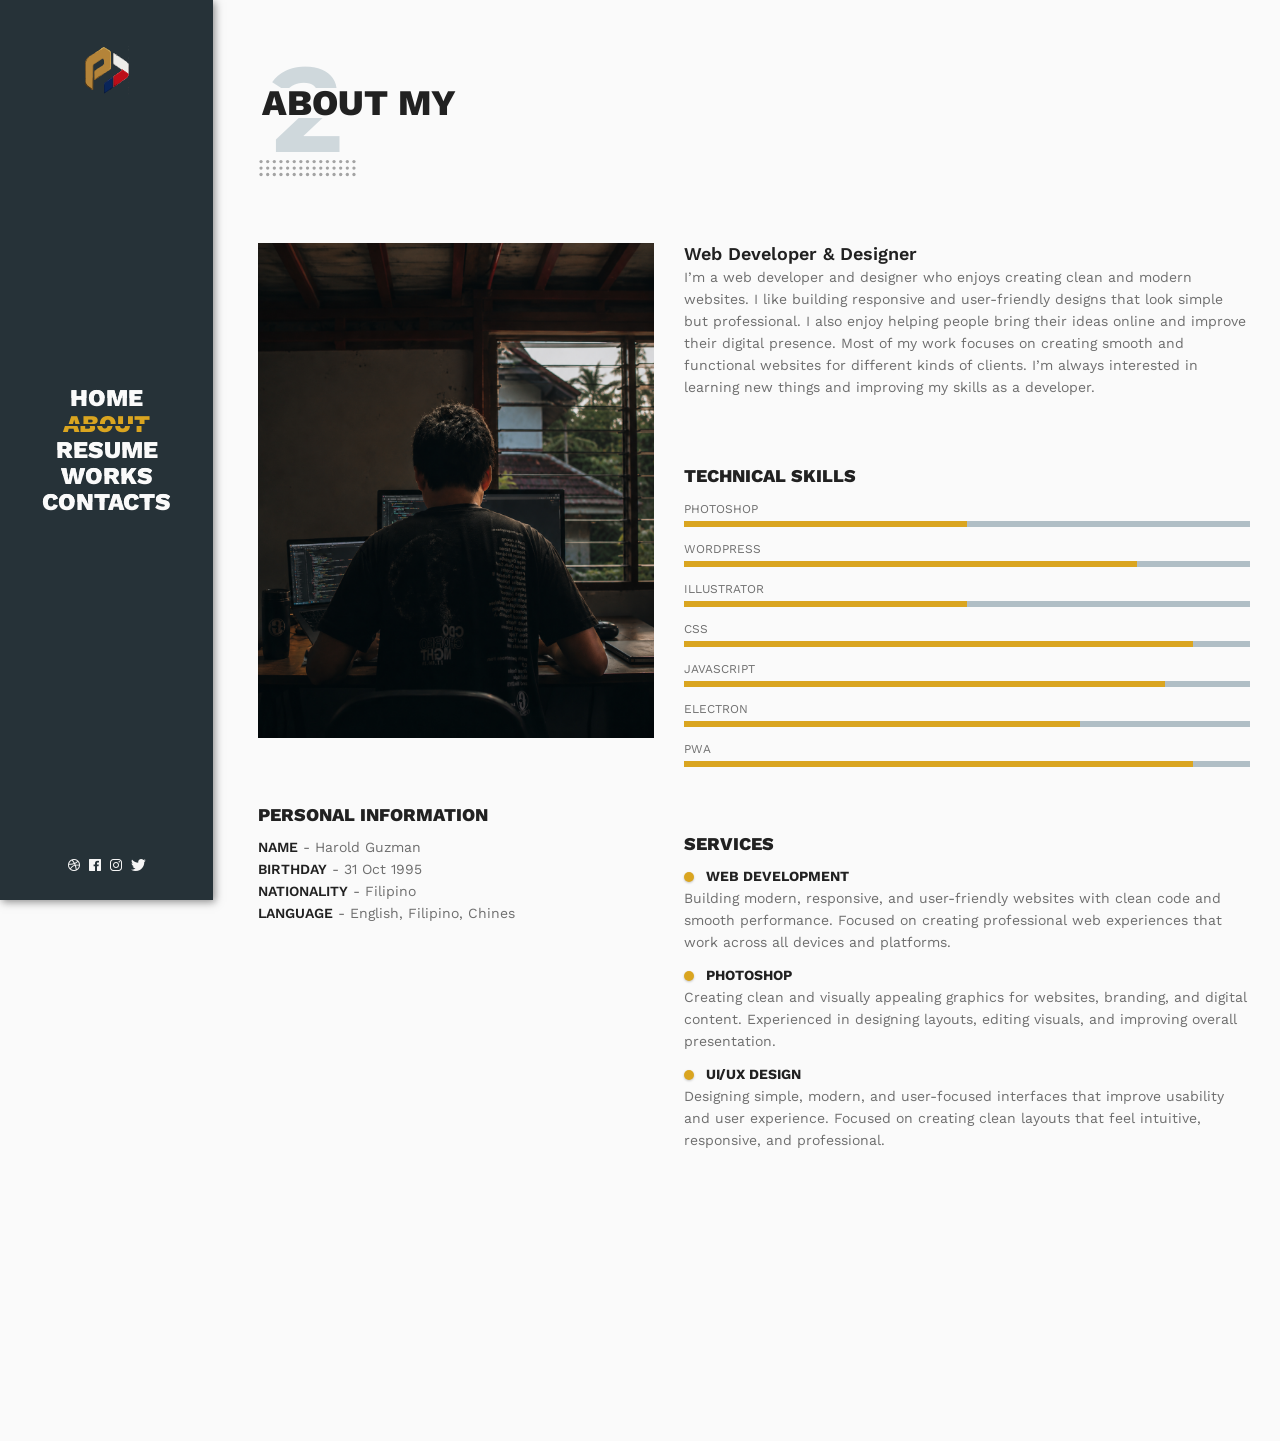
<file: about.html>
<!DOCTYPE html>
<html lang="en">
<head>
    <meta charset="UTF-8">
    <meta name="title" content="PHCODER Remesis - Web Development & Digital Solutions">
    <meta name="description" content="PHCODER Remesis offers modern web development, creative digital solutions, responsive websites, and innovative coding experiences for businesses and creators.">
    <meta name="keywords" content="PHCODER, Remesis, web development, website design, coding, HTML, CSS, JavaScript, PHP, responsive website, developer portfolio, digital solutions">
    <meta name="author" content="PHCODER">
    <meta name="robots" content="index, follow">
    <meta name="viewport" content="width=device-width, initial-scale=1.0">

    <!-- Open Graph -->
    <meta property="og:type" content="website">
    <meta property="og:title" content="PHCODER Remesis">
    <meta property="og:description" content="Modern web development and creative digital solutions powered by PHCODER Remesis.">
    <meta property="og:url" content="https://hlord-g.github.io/phcoder_remesis/index.html">
    <meta property="og:image" content="https://hlord-g.github.io/phcoder_remesis/images/preview.jpg">

    <!-- Twitter -->
    <meta name="twitter:card" content="summary_large_image">
    <meta name="twitter:title" content="PHCODER Remesis">
    <meta name="twitter:description" content="Modern web development and creative digital solutions powered by PHCODER Remesis.">
    <meta name="twitter:image" content="https://hlord-g.github.io/phcoder_remesis/images/preview.jpg">

    <!-- Theme -->
    <meta name="theme-color" content="#0f172a">
    <meta name="apple-mobile-web-app-capable" content="yes">
    <meta name="apple-mobile-web-app-status-bar-style" content="black-translucent">
    <!-- Mobile Specific Metas -->
    <title>About</title>
    <link rel="icon" type="image/ico" href="favicon.png">
    

    <!-- CSS -->
    <link rel="stylesheet" type="text/css" href="assets/css/nprogress.css" />
    <link rel="stylesheet" type="text/css" href="assets/css/bootstrap.min.css" />
    <link rel="stylesheet" type="text/css" href="assets/css/ionicons.min.css" />
    <link rel="stylesheet" type="text/css" href="assets/css/swiper.min.css" />
    <link rel="stylesheet" type="text/css" href="assets/css/ihover.min.css" />
    <link rel="stylesheet" type="text/css" href="assets/css/magnific-popup.css" />
    <link rel="stylesheet" type="text/css" href="assets/css/style.css" />
</head>
<body>


    <div class="container-fluid pl-0 bg-color site-body">
            <div class="row">

                <div class="col-md-2">
                    <!-- mobile navigation -->
                    <div class="mobile-nav">
                        <i class="ion ion-md-more" aria-hidden="true"></i>
                        <i class="ion ion-md-arrow-back" aria-hidden="true"></i>
                    </div>
                    <!-- NAVIGATION  -->
                    <nav class="nav-wide">
                        <a href="index.html"><img class="logo" src="assets/img/logo.svg" alt="logo"></a>
                        <a href="g.html" class="index_html content-link menu-link">
                            <span class="im-1">Home</span>
                        </a>
                        <a href="about.html" class="active_page about_html content-link menu-link">
                            <span class="im-1">About</span>
                        </a>
                        <a href="resume.html" class="resume_html content-link menu-link">
                            <span class="im-1">Resume</span>
                        </a>
                        <a href="portfolio.html" class="portfolio_html content-link menu-link">
                            <span class="im-1">Works</span>
                        </a>
                        <a href="contact.html" class="contact_html content-link menu-link">
                            <span class="im-1">Contacts</span>
                        </a>
                        <div class="nav-social-link">
                            <a href="#"><i class="ion ion-logo-dribbble"></i></a>
                            <a href="#"><i class="ion ion-logo-facebook"></i></a>
                            <a href="#"><i class="ion ion-logo-instagram"></i></a>
                            <a href="#"><i class="ion ion-logo-twitter"></i></a>
                        </div>
                    </nav>
                    <!-- /.nav-wide -->
                        </div>
                        <div class="col-md-10 pl-5">
                            <div id="pjax-container">
                                <div id="page-section">
                                    <div id="functionBasedDelay">
                                        <div class="container">


                                            <div class="row">
                                            <!--  page number -->
                                                <figure class="col-md-12">
                                                    <h2 class="tit-2 el">About My</h2>
                                                    <div class="page-number el">
                                                        <span>2</span>
                                                        <div class="point-line"></div>
                                                    </div>
                                                </figure>
                                            </div>

                                            <div class="about-content">
                                            <div class="row">  
                                                <div class="col-md-5">

                                                    
                                                    <div>
                                                        <img class="img-fluid el" src="assets/img/about/profile.jpg" alt="img">
                                                    </div>

                                                    <div class="personal-info el">
                                                        <h5 class="tit-5">Personal Information</h5>
                                                        <ul>
                                                            <li>
                                                                <p> <span class="tit-6"> Name</span> - Harold Guzman </p>
                                                            </li>
                                                            <li>
                                                                <p> <span class="tit-6"> Birthday</span> - 31 Oct 1995 </p>
                                                            </li>
                                                            <li>
                                                                <p> <span class="tit-6"> Nationality</span> - Filipino </p>
                                                            </li>
                                                            <li>
                                                                <p> <span class="tit-6"> Language</span> - English, Filipino, Chines </p>
                                                            </li>
                                                        </ul>
                                                    </div>


                                                </div>
                                                <div class="col-md-7">
                                                    <!-- about text -->
                                                    <p class="el"><span class="selected-text">Web Developer & Designer</span><br>
                                                    I’m a web developer and designer who enjoys creating clean and modern websites. I like building responsive and user-friendly designs that look simple but professional. I also enjoy helping people bring their ideas online and improve their digital presence. Most of my work focuses on creating smooth and functional websites for different kinds of clients. I’m always interested in learning new things and improving my skills as a developer.</p>
                                                    <!-- Technical Skills -->
                                                    <div class="skill-section el">
                                                        <h5 class="tit-5">Technical Skills</h5>
                                                        <span>Photoshop</span>
                                                        <div class="progress">
                                                            <div class="progress-bar" role="progressbar" aria-valuenow="50" aria-valuemin="0" aria-valuemax="100"></div>
                                                        </div>
                                                        <span>Wordpress</span>
                                                        <div class="progress">
                                                        <div class="progress-bar" role="progressbar" aria-valuenow="80" aria-valuemin="0" aria-valuemax="100"></div>
                                                    </div>
                                                    <span>Illustrator</span>
                                                    <div class="progress">
                                                        <div class="progress-bar" role="progressbar" aria-valuenow="50" aria-valuemin="0" aria-valuemax="100"></div>
                                                    </div>
                                                    <span>CSS</span>
                                                    <div class="progress">
                                                        <div class="progress-bar"  role="progressbar" aria-valuenow="90" aria-valuemin="0" aria-valuemax="100"></div>
                                                    </div>  
                                                     <span>JavaScript</span>
                                                    <div class="progress">
                                                        <div class="progress-bar"  role="progressbar" aria-valuenow="85" aria-valuemin="0" aria-valuemax="100"></div>
                                                    </div> 
                                                    <span>Electron</span>
                                                    <div class="progress">
                                                        <div class="progress-bar"  role="progressbar" aria-valuenow="70" aria-valuemin="0" aria-valuemax="100"></div>
                                                    </div> 
                                                    <span>PWA</span>
                                                    <div class="progress">
                                                        <div class="progress-bar"  role="progressbar" aria-valuenow="90" aria-valuemin="0" aria-valuemax="100"></div>
                                                    </div> 
                                                </div><!-- /.skill-section  -->
                                                <div class="services-section el">
                                                    <h5 class="tit-5">Services</h5>
                                                    <div class="service-name">
                                                        <h6 class="tit-6">Web Development</h6>
                                                        <p>Building modern, responsive, and user-friendly websites with clean code and smooth performance. Focused on creating professional web experiences that work across all devices and platforms.</p>
                                                    </div>
                                                    <div class="service-name">
                                                        <h6 class="tit-6">Photoshop</h6>
                                                        <p>Creating clean and visually appealing graphics for websites, branding, and digital content. Experienced in designing layouts, editing visuals, and improving overall presentation.</p>
                                                    </div>
                                                    <div class="service-name">
                                                        <h6 class="tit-6">UI/UX Design</h6>
                                                        <p>Designing simple, modern, and user-focused interfaces that improve usability and user experience. Focused on creating clean layouts that feel intuitive, responsive, and professional.</p>
                                                    </div>
                                                </div><!-- /.services-section -->
                                            </div><!-- /.col-md-7 -->
                                        </div> <!-- /.row -->
                                    </div><!-- /.about-content -->
                                </div><!-- /.container -->
                            </div><!-- /.functionBasedDelay -->
                        </div><!-- /.page-section -->
                    </div><!-- /.pjax-container -->
                </div><!-- /.col-md-10 -->

            </div> <!-- /.row -->
    </div><!-- /.container-fluid -->




    <div class="clearfix"></div>



    <!-- FOOTER -->   
    <div class="container-fluid pl-0 footer-pos">
        <div class="row">
            <div class="col-md-10 offset-md-2 pl-5">
                <div class="container"><!-- footer-bg-color -->
                    <div class="row">
                        <div class="col-md-12 width-footer"> 
                            <footer class="footer footer-bg-color text-center">
                                <div class="footer-content">
                                    <a href="g.html"><img class="footer-logo" src="assets/img/logo.svg" alt="logo"></a>
                                    <div class="footer-nav">
                                        <a href="g.html" class="content-link">
                                            <span>Home</span>
                                        </a>
                                        <a href="about.html" class="content-link">
                                            <span>About</span>
                                        </a>
                                        <a href="resume.html" class="content-link">
                                            <span>Resume</span>
                                        </a>
                                        <a href="portfolio.html" class="content-link">
                                            <span>Works</span>
                                        </a>
                                        <a href="contact.html" class="content-link">
                                            <span>Contacts</span>
                                        </a>
                                    </div>
                                    <div class="footer-social-link">
                                        <a href="#"><i class="ion ion-logo-dribbble"></i></a>
                                        <a href="#"><i class="ion ion-logo-facebook"></i></a>
                                        <a href="#"><i class="ion ion-logo-instagram"></i></a>
                                        <a href="#"><i class="ion ion-logo-twitter"></i></a>
                                    </div>
                                    <span class="copyright">&copy; PHCODER 2019 All Rights Reserved.</span>
                                </div>
                            </footer>
                        </div><!-- /.col-md-12 -->
                    </div><!-- /.row -->
                </div><!-- /.container -->
            </div><!-- /.col-md-10 -->
        </div><!-- /.row -->
    </div><!-- /.container-fluid -->

    <!-- JS -->
    <script src="assets/js/jquery-3.2.1.min.js"></script>
    <script src="assets/js/anime.min.js"></script>
    <script src="assets/js/imagesloaded.pkgd.min.js"></script>
    <script src="assets/js/nprogress.js"></script>
    <script src="assets/js/bootstrap.bundle.min.js"></script>
    <script src="assets/js/swiper.min.js"></script>
    <script src="assets/js/jquery.shuffle.min.js"></script>
    <script src="assets/js/jquery.magnific-popup.min.js"></script>
    <script src="assets/js/validator.min.js"></script>
    <script src="assets/js/form-scripts.js"></script>
    <script src="assets/js/pjax.min.js"></script>
    <script src="assets/js/main.js"></script>


</body>
</html>
</file>
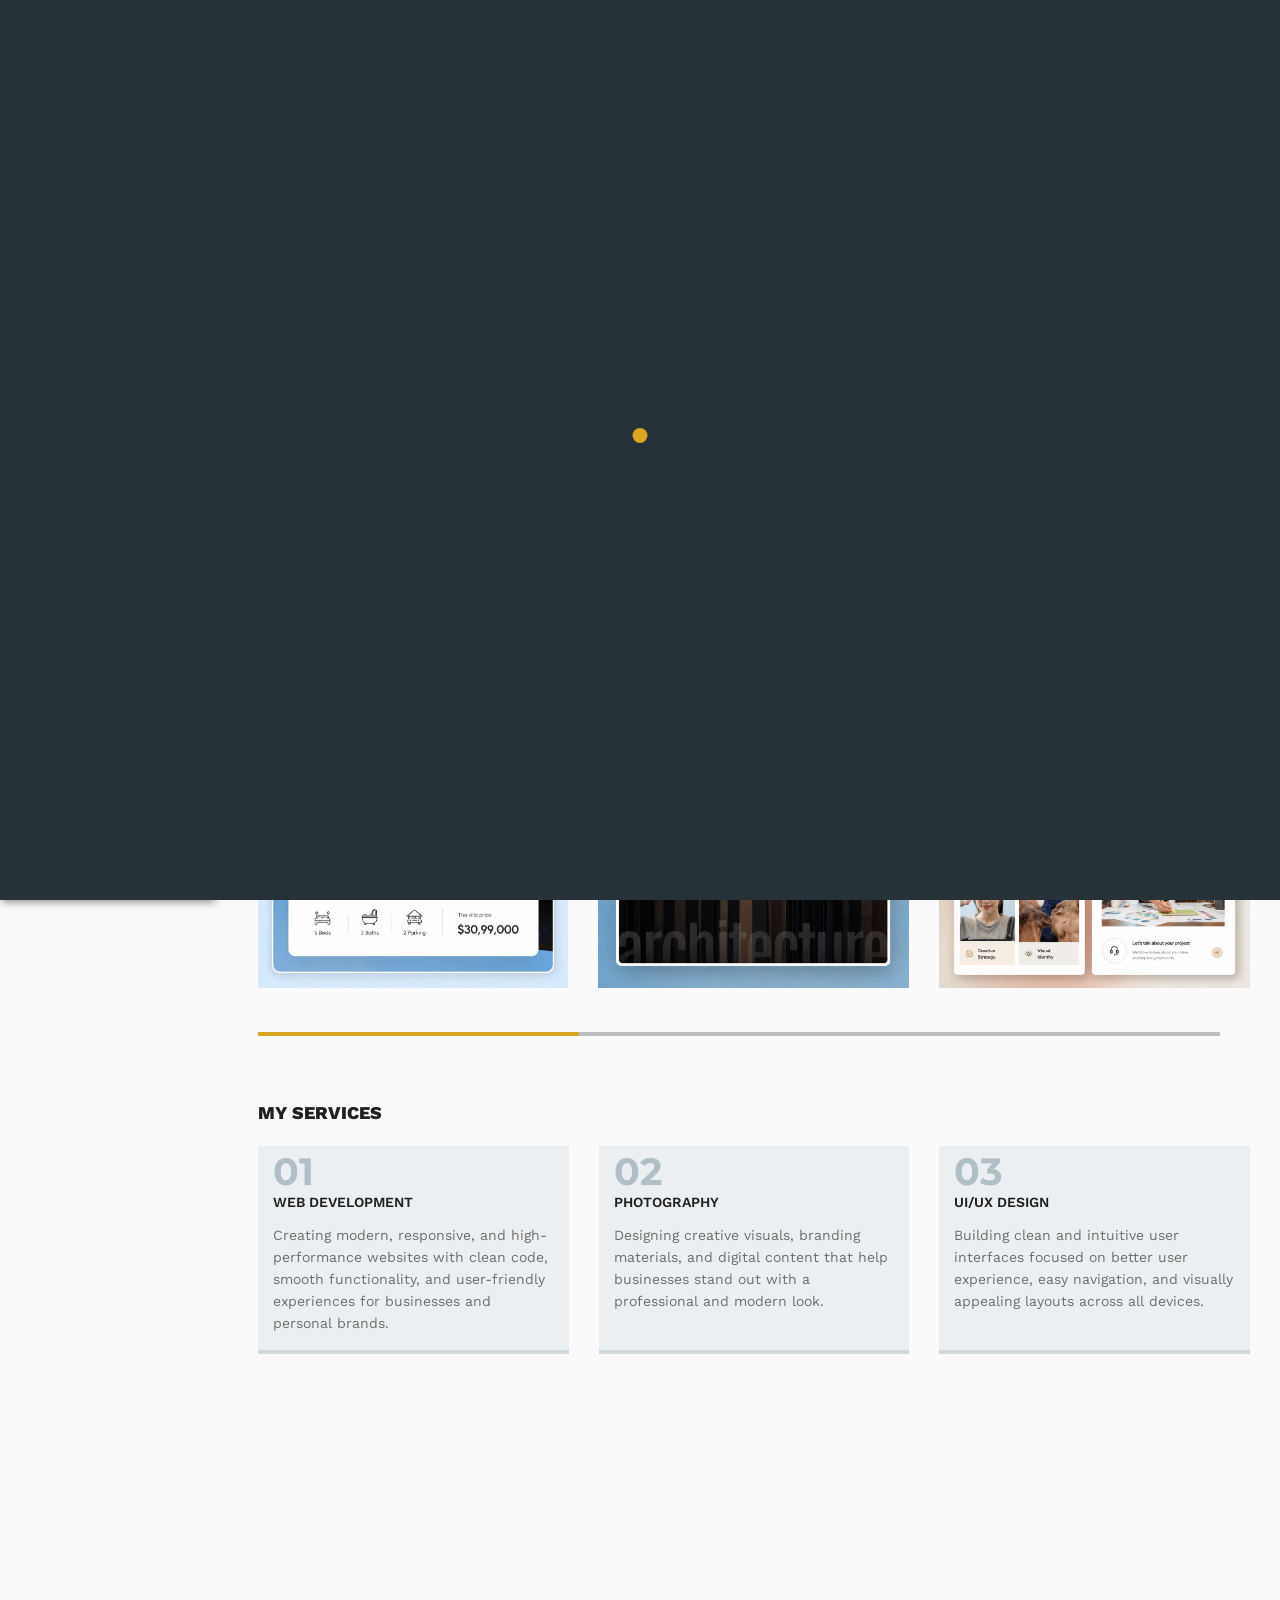
<file: g.html>
<!DOCTYPE html>
<html lang="en">
<head>
    <meta charset="UTF-8">
    <meta name="title" content="PHCODER Remesis - Web Development & Digital Solutions">
    <meta name="description" content="PHCODER Remesis offers modern web development, creative digital solutions, responsive websites, and innovative coding experiences for businesses and creators.">
    <meta name="keywords" content="PHCODER, Remesis, web development, website design, coding, HTML, CSS, JavaScript, PHP, responsive website, developer portfolio, digital solutions">
    <meta name="author" content="PHCODER">
    <meta name="robots" content="index, follow">
    <meta name="viewport" content="width=device-width, initial-scale=1.0">

    <!-- Open Graph -->
    <meta property="og:type" content="website">
    <meta property="og:title" content="PHCODER Remesis">
    <meta property="og:description" content="Modern web development and creative digital solutions powered by PHCODER Remesis.">
    <meta property="og:url" content="https://hlord-g.github.io/phcoder_remesis/index.html">
    <meta property="og:image" content="https://hlord-g.github.io/phcoder_remesis/images/preview.jpg">

    <!-- Twitter -->
    <meta name="twitter:card" content="summary_large_image">
    <meta name="twitter:title" content="PHCODER Remesis">
    <meta name="twitter:description" content="Modern web development and creative digital solutions powered by PHCODER Remesis.">
    <meta name="twitter:image" content="https://hlord-g.github.io/phcoder_remesis/images/preview.jpg">

    <!-- Theme -->
    <meta name="theme-color" content="#0f172a">
    <meta name="apple-mobile-web-app-capable" content="yes">
    <meta name="apple-mobile-web-app-status-bar-style" content="black-translucent">
    <title>Harold Guzman - Porfolio</title>
    <!-- Mobile Specific Metas -->

    <link rel="icon" type="image/ico" href="favicon.png">
    <!-- CSS -->
    <link rel="stylesheet" type="text/css" href="assets/css/nprogress.css" />
    <link rel="stylesheet" type="text/css" href="assets/css/bootstrap.min.css" />
    <link rel="stylesheet" type="text/css" href="assets/css/ionicons.min.css" />
    <link rel="stylesheet" type="text/css" href="assets/css/swiper.min.css" />
    <link rel="stylesheet" type="text/css" href="assets/css/ihover.min.css" />
    <link rel="stylesheet" type="text/css" href="assets/css/magnific-popup.css" />
    <link rel="stylesheet" type="text/css" href="assets/css/style.css" />
</head>
<body>
    <!-- preloader -->
<div class="preloader">  
    <div class="wrap">
      <div class="loading">
        <div class="bounceball"></div>
      </div>
    </div>
</div>  

    <!-- ----- -->
    <div class="container-fluid pl-0 site-body">
        <div class="row">
            <div class="col-md-2">
               <!--  mobile navigation -->
                <div class="mobile-nav">
                    <i class="ion ion-md-more" aria-hidden="true"></i>
                    <i class="ion ion-md-arrow-back" aria-hidden="true"></i>
                </div>
                <!-- NAVIGATION  -->
                <nav class="nav-wide">
                    <a href="index.html"><img class="logo" src="assets/img/logo.svg" alt="logo"></a>
                    <a href="g.html" class="active_page index_html content-link menu-link">
                        <span class="im-1">Home</span>
                    </a>
                    <a href="about.html" class="about_html content-link menu-link">
                        <span class="im-1">About</span>
                    </a>
                    <a href="resume.html" class="resume_html content-link menu-link">
                        <span class="im-1">Resume</span>
                    </a>
                    <a href="portfolio.html" class="portfolio_html content-link menu-link">
                        <span class="im-1">Works</span>
                    </a>
                    <a href="contact.html" class="contact_html content-link menu-link">
                        <span class="im-1">Contacts</span>
                    </a>
                    <div class="nav-social-link">
                        <a href="#"><i class="ion ion-logo-dribbble"></i></a>
                        <a href="#"><i class="ion ion-logo-facebook"></i></a>
                        <a href="#"><i class="ion ion-logo-instagram"></i></a>
                        <a href="#"><i class="ion ion-logo-twitter"></i></a>
                    </div>
                </nav>
                <!-- /.nav-wide -->
            </div>
            <div class="col-sm-12 col-md-10 pl-5">
                <!-- /.header -->
                <div id="pjax-container">
                    <div class="header-content">
                        <!-- main-bg -->
                        <div id="lineDrawing" class="header">
                            <svg version="1.1" xmlns="http://www.w3.org/2000/svg" xmlns:xlink="http://www.w3.org/1999/xlink" x="0px" y="0px"
                            width="500px" height="500px" viewBox="0 0 500 500" enable-background="new 0 0 500 500" xml:space="preserve">
                            <defs>
                            </defs>
                            <g class="lines">
                                <path fill="none" stroke="#ECEFF1" stroke-width="8" stroke-linecap="round" stroke-linejoin="round" stroke-miterlimit="10" d="
                                M376.422,486.737L9.055,177.668L460.4,14.054L376.422,486.737z"/>
                                <path fill="none" stroke="#ECEFF1" stroke-width="3" stroke-linecap="round" stroke-linejoin="round" stroke-miterlimit="10" d="
                                M292.891,366.505L22.128,138.708L354.788,18.12L292.891,366.505z"/>
                                <path fill="none" stroke="#ECEFF1" stroke-width="3" stroke-linecap="round" stroke-linejoin="round" stroke-miterlimit="10" d="
                                M342.226,476.56L28.657,212.748L413.908,73.095l-0.44,2.474L342.226,476.56z"/>
                            </g>    
                        </svg>
                    </div>
                    <!-- end main-bg-->
                    <div class="container">
                        <div class="row">
                            <figure class="col-md-2">
                                <div class="page-number">
                                    <span>1</span>
                                    <div class="point-line"></div>
                                </div>
                            </figure>
                        </div>
                        <div class="row">
                            <div id="functionBasedDelay" class="col-md-12 home-header-text">

                                <h1 class="el">Harold Guzman</h1>
                                <h5 class="el">I'm Web Developer & Designer</h5>
                                <p class="col-md-7 padding-0 el">passionate about building modern, responsive, and user-friendly websites using technologies like HTML, CSS, JavaScript, PHP, NodeJS, and WordPress. I also have experience in graphic design, database management, PWA, and Electron development, creating clean and professional digital solutions that combine creative design with efficient functionality for businesses and clients.</p>


                                <h5 class="home-title-section tit-5 el">My Web Design Samples</h5>                      
                                <div class="swiper-container el">
                                    <div class="swiper-wrapper">
                                      <div class="swiper-slide ih-item square effect6 bottom_to_top">
                                        <a target="_blank" href="https://hlord-g.github.io/ProjectV01/" title="Project Title">
                                            <div class="img">
                                                <img class="img-fluid" src="assets/img/home/1.png" alt="img">
                                            </div>
                                            <div class="info">
                                                <h3 class="head-text-img">Branding Agency</h3>
                                                <p>A modern and fully customizable WordPress website template perfect for showcasing branding, marketing, creative, and business services with a professional online presence.</p>
                                                <p><i class="icon ion-ios-search icon-item-portfolio"></i></p>
                                            </div>
                                        </a>
                                    </div>
                                    <div class="swiper-slide ih-item square effect6 bottom_to_top">
                                        <a target="_blank" href="https://hlord-g.github.io/ProjectV02/"  >
                                            <div class="img">
                                                <img class="img-fluid" src="assets/img/home/2.png" alt="img">
                                            </div>
                                            <div class="info">
                                                <h3 class="head-text-img">Architecture</h3>
                                                <p>A clean and elegant WordPress website template designed for architects, construction firms, and interior designers to showcase projects and services professionally.</p>
                                                <p><i class="icon ion-ios-search icon-item-portfolio"></i></p>
                                            </div>
                                        </a>
                                    </div>
                                    <div class="swiper-slide ih-item square effect6 bottom_to_top">
                                        <a target="_blank" href="https://hlord-g.github.io/ProjectV03/" title="Project Title">
                                            <div class="img">
                                                <img class="img-fluid" src="assets/img/home/3.png" alt="img">
                                            </div>
                                            <div class="info">
                                                <h3 class="head-text-img">Real-Estate</h3>
                                                <p>A modern and responsive WordPress website template built for real estate agencies, brokers, and property listings to showcase homes, condos, and commercial spaces professionally.</p>
                                                <p><i class="icon ion-ios-search icon-item-portfolio"></i></p>
                                            </div>
                                        </a>
                                    </div>
                                </div>
                                <!-- Add Arrows -->
                                <div class="swiper-button-next"><span></span></div>
                                <div class="swiper-button-prev"><span></span></div>
                            </div>
                            <!-- Add Pagination -->
                            <div class="swiper-pagination el"></div>
                            <!-- HOME SERVICES -->
                            <div class="home-services el">
                                <h5 class="home-title-section tit-5">My services</h5>
                                <div class="row home-services-wrap">
                                    <div class="col-md-4">
                                        <div class="home-item-services">
                                          <span>01</span>
                                          <h6 class="tit-6">Web Development</h6>
                                          <p>Creating modern, responsive, and high-performance websites with clean code, smooth functionality, and user-friendly experiences for businesses and personal brands.</p>
                                      </div>
                                  </div>
                                  <div class="col-md-4">
                                    <div class="home-item-services">
                                      <span>02</span>
                                      <h6 class="tit-6">Photography</h6>
                                      <p>Designing creative visuals, branding materials, and digital content that help businesses stand out with a professional and modern look.</p>
                                  </div>    
                              </div>
                              <div class="col-md-4">
                                <div class="home-item-services">
                                  <span>03</span>
                                  <h6 class="tit-6">UI/UX Design</h6>
                                  <p>Building clean and intuitive user interfaces focused on better user experience, easy navigation, and visually appealing layouts across all devices.</p>
                              </div>    
                          </div>
                      </div>
                  </div>
                  <!-- /.home-services -->
                  <!-- HOME CLIENTS -->
                  <div class="home-services el" hidden>
                    <h5 class="home-title-section tit-5">Clients</h5>
                    <div class="row home-client-wrap">
                        <div class="col-6 col-sm-4 col-md-3 home-item-clients-1">
                            <img class="img-fluid" src="assets/img/clients/company.png" alt="img">
                        </div>
                        <div class="col-6 col-sm-4 col-md-3 home-item-clients-2">
                            <img class="img-fluid" src="assets/img/clients/company-2.png" alt="img">  
                        </div>
                        <div class="col-6 col-sm-4 col-md-3 home-item-clients-3">
                            <img class="img-fluid" src="assets/img/clients/company-3.png" alt="img">   
                        </div>
                        <div class="col-6 col-sm-4 col-md-3 home-item-clients-4">
                            <img class="img-fluid" src="assets/img/clients/company-4.png" alt="img"> 
                        </div>
                        <div class="col-6 col-sm-4 col-md-3 offset-md-3 home-item-clients-5">
                            <img class="img-fluid" src="assets/img/clients/company-4.png" alt="img">   
                        </div>
                        <div class="col-6 col-sm-4 col-md-3 home-item-clients-6">
                            <img class="img-fluid" src="assets/img/clients/company.png" alt="img">  
                        </div>
                    </div>
                </div>
                <!-- /.home-services -->
            </div>
        </div>
        <!-- /.row -->
    </div>
    <!-- /.container -->
</div>
<!-- /.header-content -->
</div>
<!-- /.pjax-container -->
</div> 
</div><!-- /.row -->
</div>
<div class="clearfix"></div>
<!-- FOOTER -->   
<div class="container-fluid pl-0 footer-pos">
    <div class="row">
        <div class="col-md-10 offset-md-2 pl-5">
            <div class="container"><!-- footer-bg-color -->
                <div class="row">
                    <div class="col-md-12 width-footer"> 
                       <footer class="footer footer-bg-color text-center">
                        <div class="footer-content">
                            <a href="index.html"><img class="footer-logo" src="assets/img/logo.svg" alt="logo"></a>
                            <div class="footer-nav">
                                <a href="index.html" class="content-link">
                                    <span>Home</span>
                                </a>
                                <a href="about.html" class="content-link">
                                    <span>About</span>
                                </a>
                                <a href="resume.html" class="content-link">
                                    <span>Resume</span>
                                </a>
                                <a href="portfolio.html" class="content-link">
                                    <span>Works</span>
                                </a>
                                <a href="contact.html" class="content-link">
                                    <span>Contacts</span>
                                </a>
                            </div>
                            <div class="footer-social-link">
                                <a href="#"><i class="ion ion-logo-dribbble"></i></a>
                                <a href="#"><i class="ion ion-logo-facebook"></i></a>
                                <a href="#"><i class="ion ion-logo-instagram"></i></a>
                                <a href="#"><i class="ion ion-logo-twitter"></i></a>
                            </div>
                            <span class="copyright">&copy; PHCODER 2019 All Rights Reserved.</span>
                        </div>
                    </footer>
                </div><!-- /.width-footer -->
            </div><!-- /.row -->
        </div><!-- /.container -->
    </div><!-- /.col-md-10 -->
</div><!-- /.row -->
</div><!-- /.footer-pos -->

<!-- JS -->
<script src="assets/js/jquery-3.2.1.min.js"></script>
<script src="assets/js/anime.min.js"></script>
<script src="assets/js/imagesloaded.pkgd.min.js"></script>
<script src="assets/js/nprogress.js"></script>
<script src="assets/js/bootstrap.bundle.min.js"></script>
<script src="assets/js/swiper.min.js"></script>
<script src="assets/js/jquery.shuffle.min.js"></script>
<script src="assets/js/jquery.magnific-popup.min.js"></script>
<script src="assets/js/validator.min.js"></script>
<script src="assets/js/form-scripts.js"></script>
<script src="assets/js/pjax.min.js"></script>
<script src="assets/js/main.js"></script>
</body>

</html>
</file>
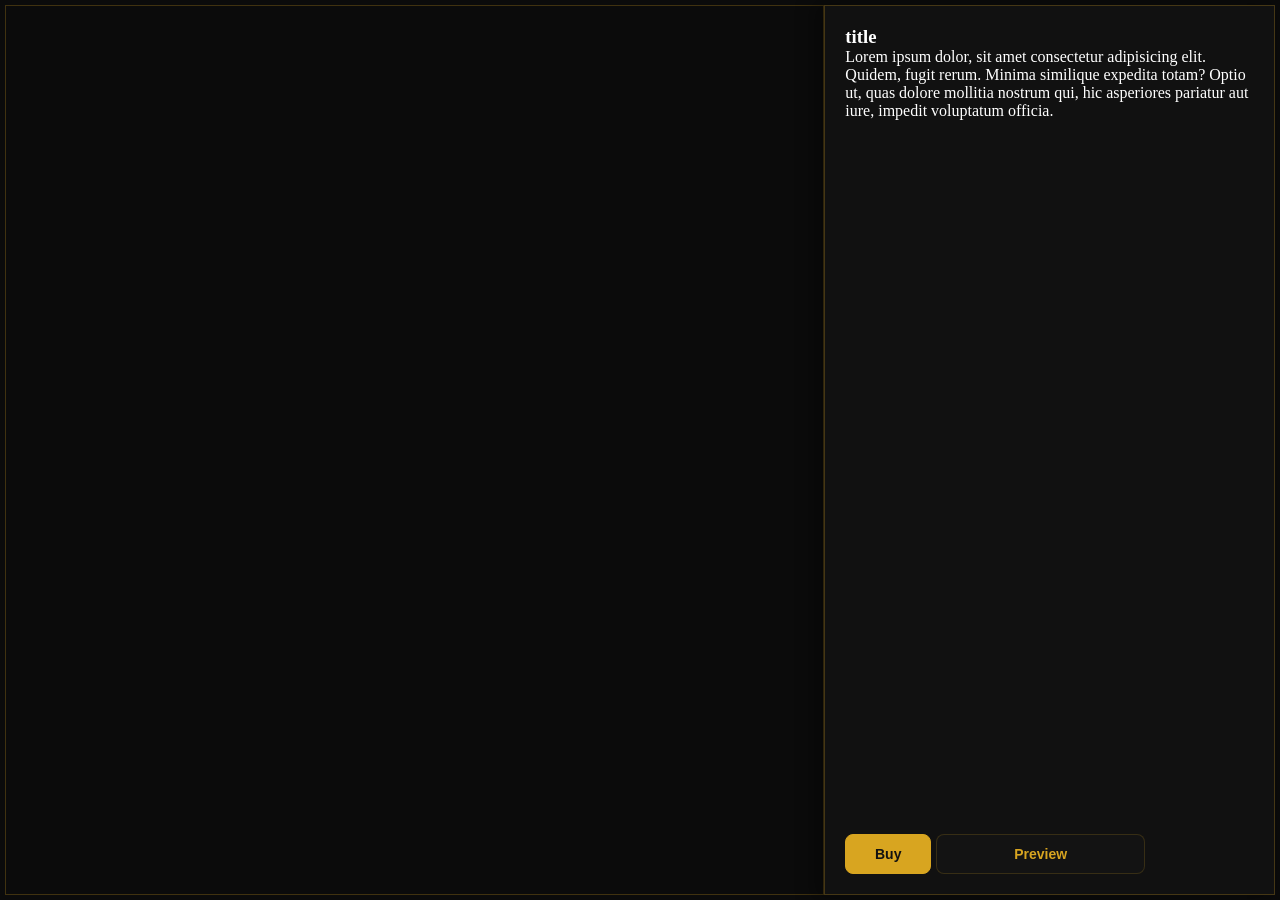
<file: panel.html>
<!DOCTYPE html>
<html lang="en">
<head>
    <meta charset="UTF-8">
    <meta name="viewport" content="width=device-width, initial-scale=1.0">
    <title>Document</title>

    <style>
        * {
    margin: 0;
    padding: 0;
    outline: 0;
    box-sizing: border-box;
}

body{
    height:100vh;
    width:100%;
}
        .feheee{
            position: fixed;
            top:0;
            left:0;
            width:100%;
            height:100vh;
            z-index:999999999999999999;
            display: flex;
            justify-content: space-between;
            align-items: center;
            background-color: #0b0b0b;
           
            .holderofthis{
            width:100%;
            height:100%;
            display: flex;
            justify-content: space-between;
            align-items: center;
            padding:5px;

                    .imgpreviews{
                        height:100%;
                        width:100%;
                        flex:2;
                        border:1px solid rgba(218, 165, 32, 0.253);
                    }

                    .sidepanels{
                            height:100%;
                            width:100%;
                            border:1px solid rgba(218, 165, 32, 0.253);
                            padding:20px;
                            text-align: left;

                            flex:1;
                            position:relative;
                            display:flex;
                            flex-direction:column;
                            justify-content: space-between;
                            align-items: center;
                            gap:10px;
                            background-color: #111111;
                            color: white;

                            box-shadow: -7px 1px 17px 4px rgba(0,0,0,0.33);
                            -webkit-box-shadow: -7px 1px 17px 4px rgba(0,0,0,0.33);
                            -moz-box-shadow: -7px 1px 17px 4px rgba(0,0,0,0.33);



                             .panels{
                                width:100%;
                                h1{
                                    margin-bottom:10px;
                                        }       

                                    .btbarea{
                                        width:300px;
                                        display: flex;
                                        justify-content: flex-start;
                                        align-items: center;
                                        gap:5px;

                                        .jfyeb:nth-child(1){
                                            flex:1;
                                            text-align:center;
                                            text-decoration:none;
                                            background:#d8a520;
                                            color:#111;
                                            padding:11px;
                                            border-radius:8px;
                                            font-size:14px;
                                            font-weight:700;
                                            transition:.3s;
                                            outline:0;
                                            border:
                                            1px solid #d8a520;
                                        }
                                        .jfyeb:nth-child(2){
                                            flex:3;
                                            text-align:center;
                                            text-decoration:none;
                                            background:#131313;
                                            border:
                                            1px solid rgba(216,165,32,0.18);
                                            color:#d8a520;
                                            padding:11px;
                                            border-radius:8px;
                                            font-size:14px;
                                            font-weight:600;
                                            transition:.3s;
                                            outline:0;
                                        }

                                        .jfyeb{
                                            padding:8px 10px;
                                        }
                                    }

                                     text-align: left;       
                                   div{
                                    width:100%;

                                     text-align: left;     
                                     p{
                                     text-align: left;     

                                     }  

                                   }
                             }
                    }
            }



        }


        @media(max-width:728px) {
            .feheee{
                 .holderofthis{
                    padding:10px;
                    flex-flow: column;
                    
                    .imgpreviews{
                        flex:4;
                    }
                     .sidepanels{
                        flex: 1;
                        box-shadow: 0px -4px 10px 4px rgba(0,0,0,0.33);
                        -webkit-box-shadow: 0px -4px 10px 4px rgba(0,0,0,0.33);
                        -moz-box-shadow: 0px -4px 10px 4px rgba(0,0,0,0.33);

                       .panels:nth-child(2){
                            order: 1;
                            margin-bottom:30px;
                        }

                        .panels:nth-child(1){
                            order: 2;
                        }

                        .panels{

                        .btbarea{
                            width:100%;
                        }
                            div{
                                p{
                                    display:-webkit-box;
                                    -webkit-line-clamp:2;
                                    -webkit-box-orient:vertical;
                                    overflow:hidden;
                                    }
                                }
                        }
 
                     }
                 }
            }
        }
    </style>
</head>
<body>
    

    <div class="feheee">
        <div class="holderofthis">
                <div class="imgpreviews">

                </div>
                <div class="sidepanels">
                    
                    <div class="panels">
                        <h3>title</h1>
                        <div>
                            <p>
                                Lorem ipsum dolor, sit amet consectetur adipisicing elit. Quidem, fugit rerum. Minima similique expedita totam? Optio ut, quas dolore mollitia nostrum qui, hic asperiores pariatur aut iure, impedit voluptatum officia.
                            </p>
                        </div>
                    </div>


                    <div class="panels">
                        <div class="btbarea">
                            <button class="jfyeb">Buy</button>
                            <button class="jfyeb">Preview</button>
                        </div>
                    </div>

                </div>
        </div>
    </div>


</body>
</html>
</file>
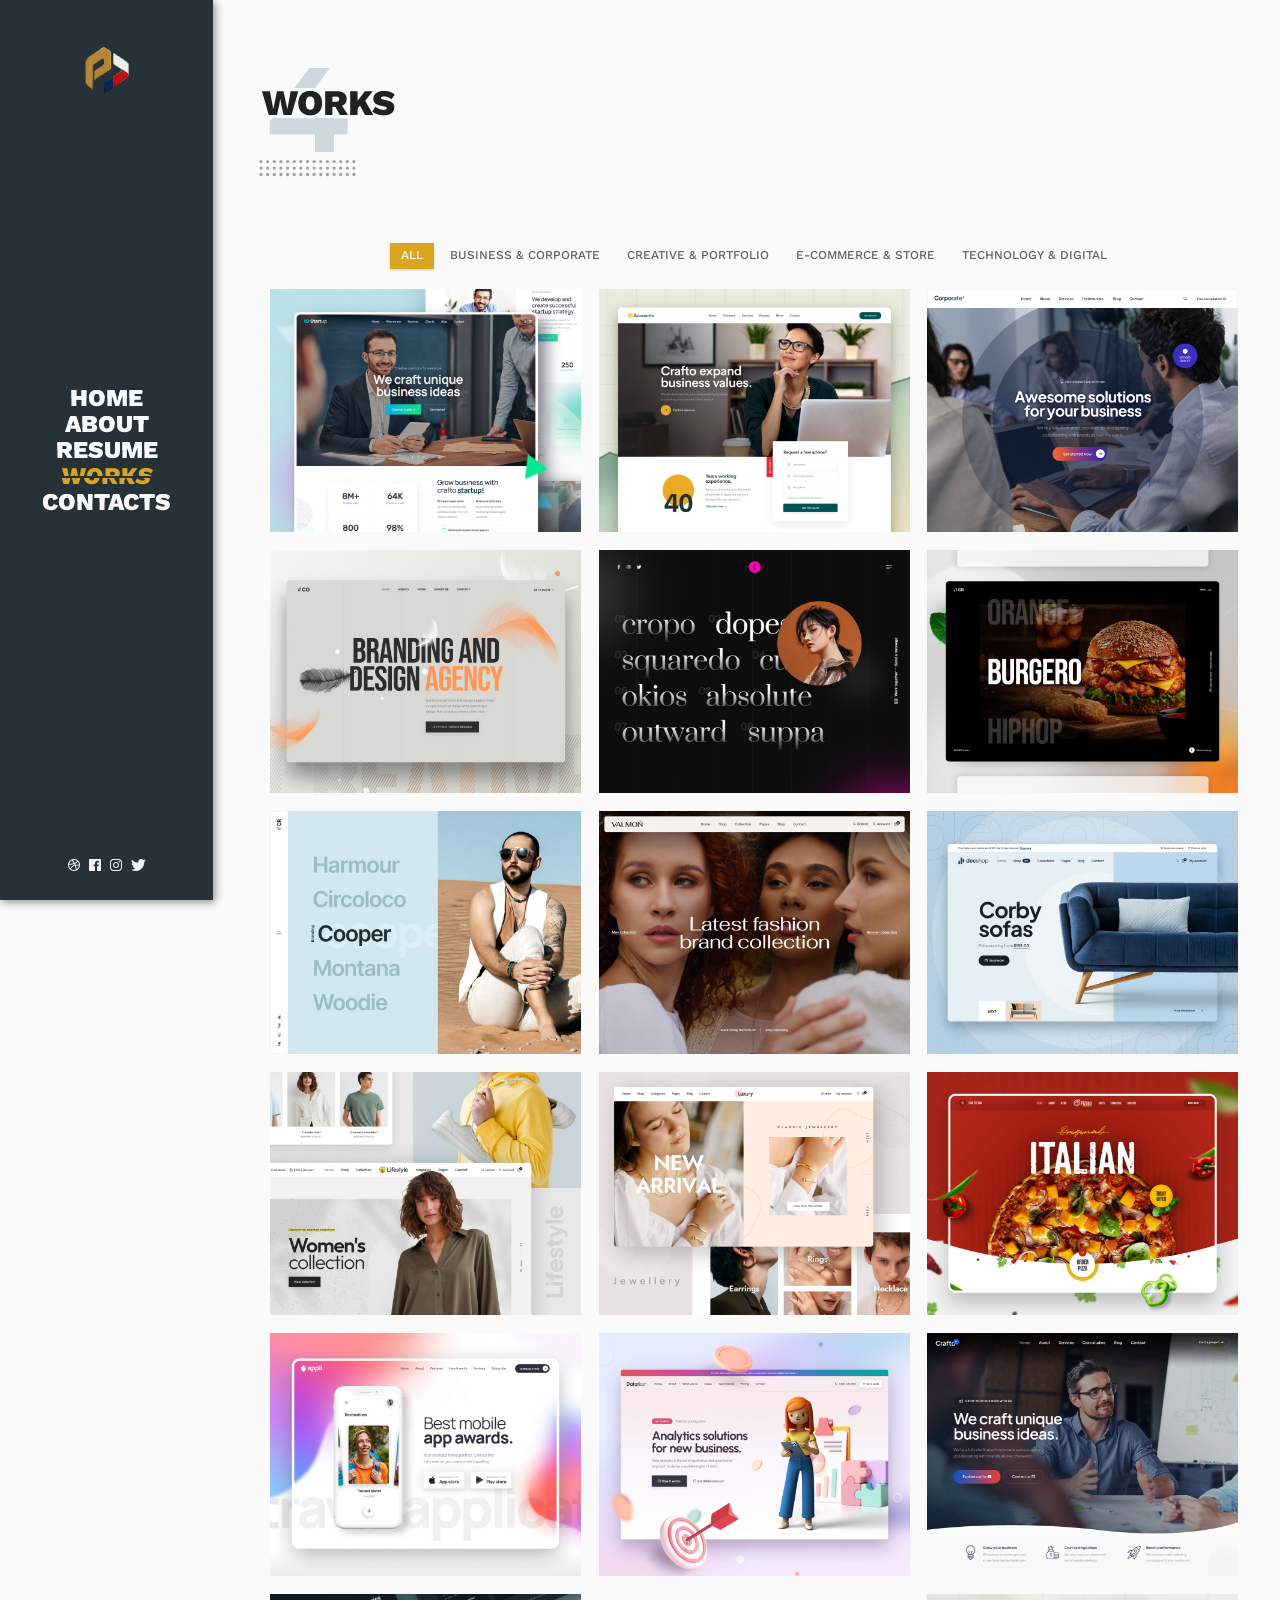
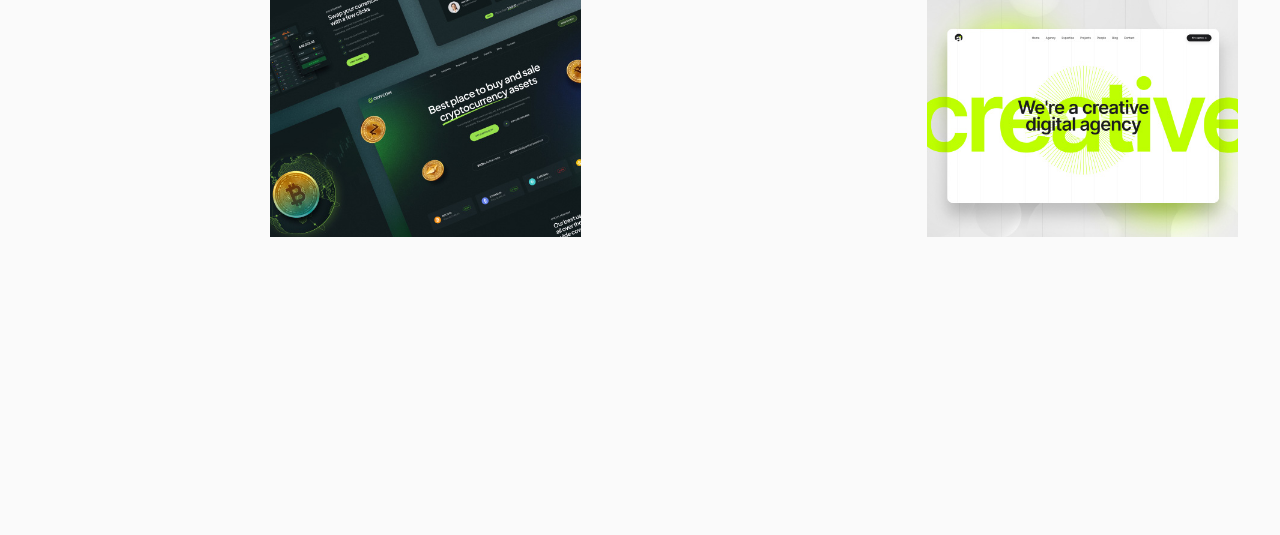
<file: portfolio.html>
<!DOCTYPE html>
<html lang="en">
<head>
    <meta charset="UTF-8">
    <meta name="title" content="PHCODER Remesis - Web Development & Digital Solutions">
    <meta name="description" content="PHCODER Remesis offers modern web development, creative digital solutions, responsive websites, and innovative coding experiences for businesses and creators.">
    <meta name="keywords" content="PHCODER, Remesis, web development, website design, coding, HTML, CSS, JavaScript, PHP, responsive website, developer portfolio, digital solutions">
    <meta name="author" content="PHCODER">
    <meta name="robots" content="index, follow">
    <meta name="viewport" content="width=device-width, initial-scale=1.0">

    <!-- Open Graph -->
    <meta property="og:type" content="website">
    <meta property="og:title" content="PHCODER Remesis">
    <meta property="og:description" content="Modern web development and creative digital solutions powered by PHCODER Remesis.">
    <meta property="og:url" content="https://hlord-g.github.io/phcoder_remesis/index.html">
    <meta property="og:image" content="https://hlord-g.github.io/phcoder_remesis/images/preview.jpg">

    <!-- Twitter -->
    <meta name="twitter:card" content="summary_large_image">
    <meta name="twitter:title" content="PHCODER Remesis">
    <meta name="twitter:description" content="Modern web development and creative digital solutions powered by PHCODER Remesis.">
    <meta name="twitter:image" content="https://hlord-g.github.io/phcoder_remesis/images/preview.jpg">

    <!-- Theme -->
    <meta name="theme-color" content="#0f172a">
    <meta name="apple-mobile-web-app-capable" content="yes">
    <meta name="apple-mobile-web-app-status-bar-style" content="black-translucent">
    <title>About</title>
    <!-- Mobile Specific Metas -->

    <link rel="icon" type="image/ico" href="favicon.png">
    <!-- CSS -->
    <link rel="stylesheet" type="text/css" href="assets/css/nprogress.css" />
    <link rel="stylesheet" type="text/css" href="assets/css/bootstrap.min.css" />
    <link rel="stylesheet" type="text/css" href="assets/css/ionicons.min.css" />
    <link rel="stylesheet" type="text/css" href="assets/css/swiper.min.css" />
    <link rel="stylesheet" type="text/css" href="assets/css/ihover.min.css" />
    <link rel="stylesheet" type="text/css" href="assets/css/magnific-popup.css" />
    <link rel="stylesheet" type="text/css" href="assets/css/style.css" />
</head>
<body>
    <div class="container-fluid pl-0 bg-color site-body">
        <div class="row">
            <div class="col-md-2">
                <!-- mobile navigation -->
                <div class="mobile-nav">
                    <i class="ion ion-md-more" aria-hidden="true"></i>
                    <i class="ion ion-md-arrow-back" aria-hidden="true"></i>
                </div>
                <!-- NAVIGATION  -->
                <nav class="nav-wide">
                    <a href="index.html"><img class="logo" src="assets/img/logo.svg" alt="logo"></a>
                    <a href="g.html" class="index_html content-link menu-link">
                        <span class="im-1">Home</span>
                    </a>
                    <a href="about.html" class="about_html content-link menu-link">
                        <span class="im-1">About</span>
                    </a>
                    <a href="resume.html" class="resume_html content-link menu-link">
                        <span class="im-1">Resume</span>
                    </a>
                    <a href="portfolio.html" class="active_page portfolio_html content-link menu-link">
                        <span class="im-1">Works</span>
                    </a>
                    <a href="contact.html" class="contact_html content-link menu-link">
                        <span class="im-1">Contacts</span>
                    </a>
                    <div class="nav-social-link">
                        <a href="#"><i class="ion ion-logo-dribbble"></i></a>
                        <a href="#"><i class="ion ion-logo-facebook"></i></a>
                        <a href="#"><i class="ion ion-logo-instagram"></i></a>
                        <a href="#"><i class="ion ion-logo-twitter"></i></a>
                    </div>
                </nav>
                <!-- /.nav-wide -->
            </div>
            <div class="col-md-10 pl-5">
                <div id="pjax-container">
                    <div id="page-section">
                        <div id="functionBasedDelay">
                            <div class="container">
                                <div class="row">
                                    <!--  page number -->
                                    <figure class="col-md-12">
                                        <h2 class="tit-2 el">Works</h2>
                                        <div class="page-number el">
                                            <span>4</span>
                                            <div class="point-line"></div>
                                        </div>
                                    </figure>
                                </div>

                                <!-- resume section -->
                                <div class="resume-section">
                                    <!-- menu-portfolio -->
                                    <ul id="filter">
                                        <li class="el">
                                            <a class="active-filter" href="#" data-group="all">All</a>
                                        </li>
                                        <li class="el">
                                            <a href="#" data-group="bc">Business & Corporate</a>
                                        </li>
                                        <li class="el">
                                            <a href="#" data-group="cp">Creative & Portfolio</a>
                                        </li>
                                        <li class="el">
                                            <a href="#" data-group="es">E-Commerce & Store</a>
                                        </li>
                                        <li class="el">
                                            <a href="#" data-group="td">Technology & Digital</a>
                                        </li>
                                    </ul>
                                    <!-- /#filter -->
                                    <!-- Grid portfolio -->
                                    <div id="grid" class="row portfolio-gutters no-gutters el">

                                        <div class="col-sm-6 col-md-4 item" data-groups='["bc"]'>
                                            <div class="ih-item square effect6 bottom_to_top">
                                                <a class="image-link" href="assets/img/works/Business & Corporate/startup.jpg">
                                                    <div class="img">
                                                        <img class="img-fluid" src="assets/img/works/Business & Corporate/startup.jpg" alt="img">
                                                    </div>
                                                    <div class="info">
                                                        <h3>Heading here</h3>
                                                        <p>Description goes here</p>
                                                        <p><i class="icon ion-ios-search icon-item-portfolio"></i></p>
                                                    </div>
                                                </a>
                                            </div>
                                        </div>
                                        <!-- /.item -->

                                        <div class="col-sm-6 col-md-4 item" data-groups='["bc"]'>
                                            <div class="ih-item square effect6 bottom_to_top">
                                                <a class="image-link" href="assets/img/works/Business & Corporate/accounting.png">
                                                    <div class="img">
                                                        <img class="img-fluid" src="assets/img/works/Business & Corporate/accounting.png" alt="img">
                                                    </div>
                                                    <div class="info">
                                                        <h3>Heading here</h3>
                                                        <p>Description goes here</p>
                                                        <p><i class="icon ion-ios-search icon-item-portfolio"></i></p>
                                                    </div>
                                                </a>
                                            </div>
                                        </div>
                                        <!-- /.item -->

                                       <div class="col-sm-6 col-md-4 item" data-groups='["bc"]'>
                                            <div class="ih-item square effect6 bottom_to_top">
                                                <a class="image-link" href="assets/img/works/Business & Corporate/consulting.jpg">
                                                    <div class="img">
                                                        <img class="img-fluid" src="assets/img/works/Business & Corporate/corporate.png" alt="img">
                                                    </div>
                                                    <div class="info">
                                                        <h3>Heading here</h3>
                                                        <p>Description goes here</p>
                                                        <p><i class="icon ion-ios-search icon-item-portfolio"></i></p>
                                                    </div>
                                                </a>
                                            </div>
                                        </div>
                                        <!-- /.item -->
 
                                        
                                       <div class="col-sm-6 col-md-4 item" data-groups='["cp"]'>
                                            <div class="ih-item square effect6 bottom_to_top">
                                                <a class="image-link" href="assets/img/works/Creative & Portfolio/design-agency.jpg">
                                                    <div class="img">
                                                        <img class="img-fluid" src="assets/img/works/Creative & Portfolio/design-agency.jpg" alt="img">
                                                    </div>
                                                    <div class="info">
                                                        <h3>Heading here</h3>
                                                        <p>Description goes here</p>
                                                        <p><i class="icon ion-ios-search icon-item-portfolio"></i></p>
                                                    </div>
                                                </a>
                                            </div>
                                        </div>
                                        <!-- /.item -->
                                        
                                       <div class="col-sm-6 col-md-4 item" data-groups='["cp"]'>
                                            <div class="ih-item square effect6 bottom_to_top">
                                                <a class="image-link" href="assets/img/works/Creative & Portfolio/horizontal-portfolio.jpg">
                                                    <div class="img">
                                                        <img class="img-fluid" src="assets/img/works/Creative & Portfolio/horizontal-portfolio.jpg" alt="img">
                                                    </div>
                                                    <div class="info">
                                                        <h3>Heading here</h3>
                                                        <p>Description goes here</p>
                                                        <p><i class="icon ion-ios-search icon-item-portfolio"></i></p>
                                                    </div>
                                                </a>
                                            </div>
                                        </div>
                                        <!-- /.item -->
                                        
                                       <div class="col-sm-6 col-md-4 item" data-groups='["cp"]'>
                                            <div class="ih-item square effect6 bottom_to_top">
                                                <a class="image-link" href="assets/img/works/Creative & Portfolio/interactive-portfolio.jpg">
                                                    <div class="img">
                                                        <img class="img-fluid" src="assets/img/works/Creative & Portfolio/interactive-portfolio.jpg" alt="img">
                                                    </div>
                                                    <div class="info">
                                                        <h3>Heading here</h3>
                                                        <p>Description goes here</p>
                                                        <p><i class="icon ion-ios-search icon-item-portfolio"></i></p>
                                                    </div>
                                                </a>
                                            </div>
                                        </div>
                                        <!-- /.item -->

                                       <div class="col-sm-6 col-md-4 item" data-groups='["cp"]'>
                                            <div class="ih-item square effect6 bottom_to_top">
                                                <a class="image-link" href="assets/img/works/Creative & Portfolio/minimal-portfolio.jpg">
                                                    <div class="img">
                                                        <img class="img-fluid" src="assets/img/works/Creative & Portfolio/minimal-portfolio.jpg" alt="img">
                                                    </div>
                                                    <div class="info">
                                                        <h3>Heading here</h3>
                                                        <p>Description goes here</p>
                                                        <p><i class="icon ion-ios-search icon-item-portfolio"></i></p>
                                                    </div>
                                                </a>
                                            </div>
                                        </div>
                                        <!-- /.item -->

                                       <div class="col-sm-6 col-md-4 item" data-groups='["es"]'>
                                            <div class="ih-item square effect6 bottom_to_top">
                                                <a class="image-link" href="assets/img/works/E-Commerce & Store/Clothing Store.jpg">
                                                    <div class="img">
                                                        <img class="img-fluid" src="assets/img/works/E-Commerce & Store/Clothing Store.jpg" alt="img">
                                                    </div>
                                                    <div class="info">
                                                        <h3>Heading here</h3>
                                                        <p>Description goes here</p>
                                                        <p><i class="icon ion-ios-search icon-item-portfolio"></i></p>
                                                    </div>
                                                </a>
                                            </div>
                                        </div>
                                        <!-- /.item -->

                                       <div class="col-sm-6 col-md-4 item" data-groups='["es"]'>
                                            <div class="ih-item square effect6 bottom_to_top">
                                                <a class="image-link" href="assets/img/works/E-Commerce & Store/Decor Store.jpg">
                                                    <div class="img">
                                                        <img class="img-fluid" src="assets/img/works/E-Commerce & Store/Decor Store.jpg" alt="img">
                                                    </div>
                                                    <div class="info">
                                                        <h3>Heading here</h3>
                                                        <p>Description goes here</p>
                                                        <p><i class="icon ion-ios-search icon-item-portfolio"></i></p>
                                                    </div>
                                                </a>
                                            </div>
                                        </div>
                                        <!-- /.item -->

                                       <div class="col-sm-6 col-md-4 item" data-groups='["es"]'>
                                            <div class="ih-item square effect6 bottom_to_top">
                                                <a class="image-link" href="assets/img/works/E-Commerce & Store/Fashion Store.jpg">
                                                    <div class="img">
                                                        <img class="img-fluid" src="assets/img/works/E-Commerce & Store/Fashion Store.jpg" alt="img">
                                                    </div>
                                                    <div class="info">
                                                        <h3>Heading here</h3>
                                                        <p>Description goes here</p>
                                                        <p><i class="icon ion-ios-search icon-item-portfolio"></i></p>
                                                    </div>
                                                </a>
                                            </div>
                                        </div>
                                        <!-- /.item -->


                                       <div class="col-sm-6 col-md-4 item" data-groups='["es"]'>
                                            <div class="ih-item square effect6 bottom_to_top">
                                                <a class="image-link" href="assets/img/works/E-Commerce & Store/Jewellery Store.webp">
                                                    <div class="img">
                                                        <img class="img-fluid" src="assets/img/works/E-Commerce & Store/Jewellery Store.webp" alt="img">
                                                    </div>
                                                    <div class="info">
                                                        <h3>Heading here</h3>
                                                        <p>Description goes here</p>
                                                        <p><i class="icon ion-ios-search icon-item-portfolio"></i></p>
                                                    </div>
                                                </a>
                                            </div>
                                        </div>
                                        <!-- /.item -->

                                       <div class="col-sm-6 col-md-4 item" data-groups='["es"]'>
                                            <div class="ih-item square effect6 bottom_to_top">
                                                <a class="image-link" href="assets/img/works/E-Commerce & Store/Pizza Parlor.jpg">
                                                    <div class="img">
                                                        <img class="img-fluid" src="assets/img/works/E-Commerce & Store/Pizza Parlor.jpg" alt="img">
                                                    </div>
                                                    <div class="info">
                                                        <h3>Heading here</h3>
                                                        <p>Description goes here</p>
                                                        <p><i class="icon ion-ios-search icon-item-portfolio"></i></p>
                                                    </div>
                                                </a>
                                            </div>
                                        </div>
                                        <!-- /.item -->

                                       <div class="col-sm-6 col-md-4 item" data-groups='["td"]'>
                                            <div class="ih-item square effect6 bottom_to_top">
                                                <a class="image-link" href="assets/img/works/Technology & Digital/Application.jpg">
                                                    <div class="img">
                                                        <img class="img-fluid" src="assets/img/works/Technology & Digital/Application.jpg" alt="img">
                                                    </div>
                                                    <div class="info">
                                                        <h3>Heading here</h3>
                                                        <p>Description goes here</p>
                                                        <p><i class="icon ion-ios-search icon-item-portfolio"></i></p>
                                                    </div>
                                                </a>
                                            </div>
                                        </div>
                                        <!-- /.item -->

                                       <div class="col-sm-6 col-md-4 item" data-groups='["td"]'>
                                            <div class="ih-item square effect6 bottom_to_top">
                                                <a class="image-link" href="assets/img/works/Technology & Digital/IT Business.jpg">
                                                    <div class="img">
                                                        <img class="img-fluid" src="assets/img/works/Technology & Digital/IT Business.jpg" alt="img">
                                                    </div>
                                                    <div class="info">
                                                        <h3>Heading here</h3>
                                                        <p>Description goes here</p>
                                                        <p><i class="icon ion-ios-search icon-item-portfolio"></i></p>
                                                    </div>
                                                </a>
                                            </div>
                                        </div>
                                        <!-- /.item -->
                                         

                                       <div class="col-sm-6 col-md-4 item" data-groups='["td"]'>
                                            <div class="ih-item square effect6 bottom_to_top">
                                                <a class="image-link" href="assets/img/works/Technology & Digital/Data Analysis.jpg">
                                                    <div class="img">
                                                        <img class="img-fluid" src="assets/img/works/Technology & Digital/Data Analysis.jpg" alt="img">
                                                    </div>
                                                    <div class="info">
                                                        <h3>Heading here</h3>
                                                        <p>Description goes here</p>
                                                        <p><i class="icon ion-ios-search icon-item-portfolio"></i></p>
                                                    </div>
                                                </a>
                                            </div>
                                        </div>
                                        <!-- /.item -->
                                         
                                         

                                       <div class="col-sm-6 col-md-4 item" data-groups='["td"]'>
                                            <div class="ih-item square effect6 bottom_to_top">
                                                <a class="image-link" href="assets/img/works/Technology & Digital/demo-cryptocurrency.jpg">
                                                    <div class="img">
                                                        <img class="img-fluid" src="assets/img/works/Technology & Digital/demo-cryptocurrency.jpg" alt="img">
                                                    </div>
                                                    <div class="info">
                                                        <h3>Heading here</h3>
                                                        <p>Description goes here</p>
                                                        <p><i class="icon ion-ios-search icon-item-portfolio"></i></p>
                                                    </div>
                                                </a>
                                            </div>
                                        </div>
                                        <!-- /.item -->
                                         
                                         

                                       <div class="col-sm-6 col-md-4 item" data-groups='["td"]'>
                                            <div class="ih-item square effect6 bottom_to_top">
                                                <a class="image-link" href="assets/img/works/Technology & Digital/Web Agency.jpg">
                                                    <div class="img">
                                                        <img class="img-fluid" src="assets/img/works/Technology & Digital/Web Agency.jpg" alt="img">
                                                    </div>
                                                    <div class="info">
                                                        <h3>Heading here</h3>
                                                        <p>Description goes here</p>
                                                        <p><i class="icon ion-ios-search icon-item-portfolio"></i></p>
                                                    </div>
                                                </a>
                                            </div>
                                        </div>
                                        <!-- /.item -->

                                        
                        

                                    </div><!--  /#grid -->
                                </div><!-- /.resume-section -->
                            </div><!-- /.container -->
                        </div><!-- #functionBasedDelay -->
                    </div><!-- /.page-number -->
                </div><!-- /.pjax-container -->
            </div><!-- /.col-md-10 -->
        </div><!-- /.row --> 
    </div><!-- /.container-fluid -->
    <div class="clearfix"></div>
    <!-- FOOTER -->   
    <div class="container-fluid pl-0 footer-pos">
        <div class="row">
            <div class="col-md-10 offset-md-2 pl-5">
                <div class="container">
                    <div class="row">
                        <div class="col-md-12 width-footer"> 
                            <footer class="footer footer-bg-color text-center">
                                <div class="footer-content">
                                    <a href="g.html"><img class="footer-logo" src="assets/img/logo.svg" alt="logo"></a>
                                    <div class="footer-nav">
                                        <a href="g.html" class="content-link">
                                            <span>Home</span>
                                        </a>
                                        <a href="about.html" class="content-link">
                                            <span>About</span>
                                        </a>
                                        <a href="resume.html" class="content-link">
                                            <span>Resume</span>
                                        </a>
                                        <a href="portfolio.html" class="content-link">
                                            <span>Works</span>
                                        </a>
                                        <a href="contact.html" class="content-link">
                                            <span>Contacts</span>
                                        </a>
                                    </div>
                                    <div class="footer-social-link">
                                        <a href="#"><i class="ion ion-logo-dribbble"></i></a>
                                        <a href="#"><i class="ion ion-logo-facebook"></i></a>
                                        <a href="#"><i class="ion ion-logo-instagram"></i></a>
                                        <a href="#"><i class="ion ion-logo-twitter"></i></a>
                                    </div>
                                    <span class="copyright">&copy; PHCODER 2019 All Rights Reserved.</span>
                                </div>
                            </footer>
                        </div><!-- /.col-md-12 -->
                    </div><!-- /.row -->
                </div><!-- /.container -->
            </div><!-- /.col-md-10 -->
        </div><!-- /.row -->
    </div><!-- /.container-fluid -->

    <!-- JS -->
    <script src="assets/js/jquery-3.2.1.min.js"></script>
    <script src="assets/js/anime.min.js"></script>
    <script src="assets/js/imagesloaded.pkgd.min.js"></script>
    <script src="assets/js/nprogress.js"></script>
    <script src="assets/js/bootstrap.bundle.min.js"></script>
    <script src="assets/js/swiper.min.js"></script>
    <script src="assets/js/jquery.shuffle.min.js"></script>
    <script src="assets/js/jquery.magnific-popup.min.js"></script>
    <script src="assets/js/validator.min.js"></script>
    <script src="assets/js/form-scripts.js"></script>
    <script src="assets/js/pjax.min.js"></script>
    <script src="assets/js/main.js"></script>
</body>

<!-- Mirrored from gianfar.ltd.ua/alfa/portfolio.html by HTTrack Website Copier/3.x [XR&CO'2014], Tue, 12 May 2026 13:33:04 GMT -->
</html>
</file>
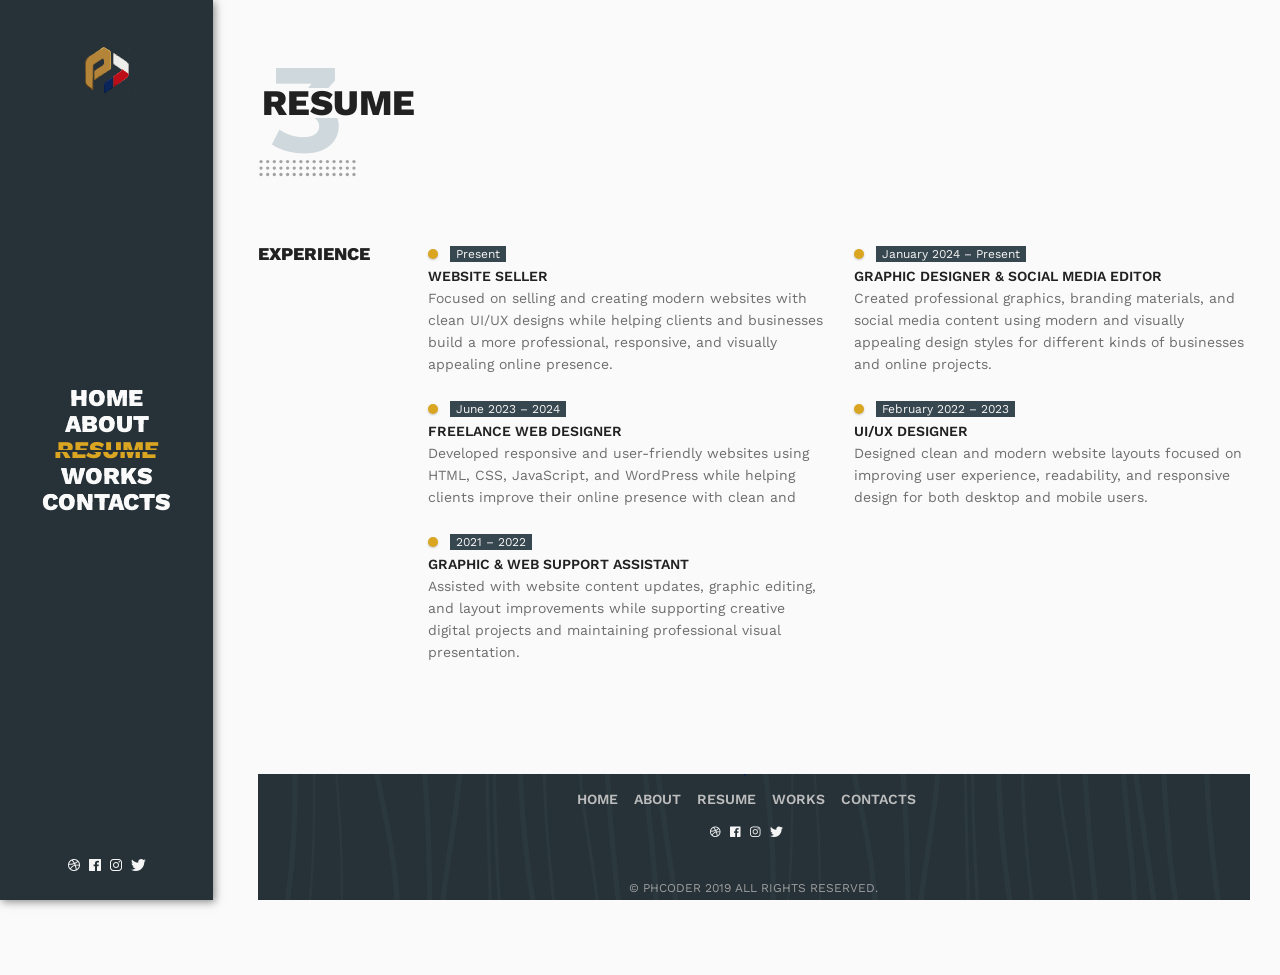
<file: resume.html>
<!DOCTYPE html>
<html lang="en">
<head>
    <meta charset="UTF-8">
    <meta name="title" content="PHCODER Remesis - Web Development & Digital Solutions">
    <meta name="description" content="PHCODER Remesis offers modern web development, creative digital solutions, responsive websites, and innovative coding experiences for businesses and creators.">
    <meta name="keywords" content="PHCODER, Remesis, web development, website design, coding, HTML, CSS, JavaScript, PHP, responsive website, developer portfolio, digital solutions">
    <meta name="author" content="PHCODER">
    <meta name="robots" content="index, follow">
    <meta name="viewport" content="width=device-width, initial-scale=1.0">

    <!-- Open Graph -->
    <meta property="og:type" content="website">
    <meta property="og:title" content="PHCODER Remesis">
    <meta property="og:description" content="Modern web development and creative digital solutions powered by PHCODER Remesis.">
    <meta property="og:url" content="https://hlord-g.github.io/phcoder_remesis/index.html">
    <meta property="og:image" content="https://hlord-g.github.io/phcoder_remesis/images/preview.jpg">

    <!-- Twitter -->
    <meta name="twitter:card" content="summary_large_image">
    <meta name="twitter:title" content="PHCODER Remesis">
    <meta name="twitter:description" content="Modern web development and creative digital solutions powered by PHCODER Remesis.">
    <meta name="twitter:image" content="https://hlord-g.github.io/phcoder_remesis/images/preview.jpg">

    <!-- Theme -->
    <meta name="theme-color" content="#0f172a">
    <meta name="apple-mobile-web-app-capable" content="yes">
    <meta name="apple-mobile-web-app-status-bar-style" content="black-translucent">
    <!-- Mobile Specific Metas -->
    <title>Resume</title>
    <link rel="icon" type="image/ico" href="favicon.png">
    <!-- CSS -->
    <link rel="stylesheet" type="text/css" href="assets/css/nprogress.css" />
    <link rel="stylesheet" type="text/css" href="assets/css/bootstrap.min.css" />
    <link rel="stylesheet" type="text/css" href="assets/css/ionicons.min.css" />
    <link rel="stylesheet" type="text/css" href="assets/css/swiper.min.css" />
    <link rel="stylesheet" type="text/css" href="assets/css/ihover.min.css" />
    <link rel="stylesheet" type="text/css" href="assets/css/magnific-popup.css" />
    <link rel="stylesheet" type="text/css" href="assets/css/style.css" />
</head>
<body>
    <div class="container-fluid pl-0 bg-color site-body">
        <div class="row">
            <div class="col-md-2">
                <!-- mobile navigation -->
                <div class="mobile-nav">
                    <i class="ion ion-md-more" aria-hidden="true"></i>
                    <i class="ion ion-md-arrow-back" aria-hidden="true"></i>
                </div>
                <!-- NAVIGATION  -->
                <nav class="nav-wide">
                    <a href="index.html"><img class="logo" src="assets/img/logo.svg" alt="logo"></a>
                    <a href="g.html" class="index_html content-link menu-link">
                        <span class="im-1">Home</span>
                    </a>
                    <a href="about.html" class="about_html content-link menu-link">
                        <span class="im-1">About</span>
                    </a>
                    <a href="resume.html" class="active_page resume_html content-link menu-link">
                        <span class="im-1">Resume</span>
                    </a>
                    <a href="portfolio.html" class="portfolio_html content-link menu-link">
                        <span class="im-1">Works</span>
                    </a>
                    <a href="contact.html" class="contact_html content-link menu-link">
                        <span class="im-1">Contacts</span>
                    </a>
                    <div class="nav-social-link">
                        <a href="#"><i class="ion ion-logo-dribbble"></i></a>
                        <a href="#"><i class="ion ion-logo-facebook"></i></a>
                        <a href="#"><i class="ion ion-logo-instagram"></i></a>
                        <a href="#"><i class="ion ion-logo-twitter"></i></a>
                    </div>
                </nav><!-- /.nav-wide -->
            </div><!-- /.col-md-2 -->
            <div class="col-md-10 pl-5">
                <div id="pjax-container">
                    <div id="page-section">
                        <div id="functionBasedDelay">
                            <div class="container">
                                <div class="row">
                                    <!--  page number -->
                                    <figure class="col-md-12">
                                        <h2 class="tit-2 el">Resume</h2>
                                        <div class="page-number el">
                                            <span>3</span>
                                            <div class="point-line"></div>
                                        </div>
                                    </figure>
                                </div><!-- /.row -->
                                <!-- resume section -->
                                <!-- <div class="education-section">
                                    <div class="row">
                                        <div class="col-md-2">
                                            <h5 class="tit-5 el">Education</h5>
                                        </div>
                                        <div class="col-md-5">
                                            <div class="resume-item el">
                                                <span>2001-2003</span>
                                                <h6 class="tit-6">School Architecture and Design</h6>
                                                <p>Nunc porta dui a neque hendrerit imperdiet. Cras suscipit arcu risus, nec ultrices arcu fringilla at. Praesent facilisis, erat id placerat finibus, ex leo vehicula ipsum, sed dictum dui.</p>
                                            </div>
                                        </div>
                                        <div class="col-md-5">
                                            <div class="resume-item el">
                                                <span>2003-2007</span>
                                                <h6 class="tit-6">College of Computing Technology</h6>
                                                <p>Etiam feugiat enim sit amet nisl porta laoreet. Phasellus malesuada ipsum nibh, id finibus augue semper sed.</p>
                                            </div>
                                        </div>
                                        <div class="col-md-5 offset-md-2">
                                            <div class="resume-item el">
                                                <span>2007-2008</span>
                                                <h6 class="tit-6">Computer Training School</h6>
                                                <p>Nunc porta dui a neque hendrerit imperdiet. Cras suscipit arcu risus, nec ultrices arcu fringilla at. Praesent facilisis, erat id placerat finibus, ex leo vehicula ipsum, sed dictum dui.</p>
                                            </div>
                                        </div>
                                        <div class="col-md-5">
                                            <div class="resume-item el">
                                                <span>2008-2013</span>
                                                <h6 class="tit-6">Institute of Technology</h6>
                                                <p>Nunc porta dui a neque hendrerit imperdiet. Cras suscipit arcu risus, nec ultrices arcu fringilla at. Praesent facilisis, erat id placerat finibus, ex leo vehicula ipsum, sed dictum dui.</p>
                                            </div>
                                        </div>
                                    </div> 
                                </div> -->
                                <!-- end education section -->
                                <!-- resume section -->
                                <div class="education-section">
                                    <div class="row">
                                        <div class="col-md-2">
                                            <h5 class="tit-5 el">Experience</h5>
                                        </div>
                                        <div class="col-md-5">
                                            <div class="resume-item el">
                                                <span>Present</span>
                                                <h6 class="tit-6">WEBSITE SELLER</h6>
                                                <p>Focused on selling and creating modern websites with clean UI/UX designs while helping clients and businesses build a more professional, responsive, and visually appealing online presence.</p>
                                            </div>
                                        </div>
                                        <div class="col-md-5">
                                            <div class="resume-item el">
                                                <span>January 2024 – Present</span>
                                                <h6 class="tit-6">GRAPHIC DESIGNER & SOCIAL MEDIA EDITOR</h6>
                                                <p>Created professional graphics, branding materials, and social media content using modern and visually appealing design styles for different kinds of businesses and online projects.</p>
                                            </div>
                                        </div>
                                        <div class="col-md-5 offset-md-2">
                                            <div class="resume-item el">
                                                <span>June 2023 – 2024</span>
                                                <h6 class="tit-6">FREELANCE WEB DESIGNER</h6>
                                                <p>Developed responsive and user-friendly websites using HTML, CSS, JavaScript, and WordPress while helping clients improve their online presence with clean and</p>
                                            </div>
                                        </div>
                                        <div class="col-md-5">
                                            <div class="resume-item el">
                                                <span>February 2022 – 2023</span>
                                                <h6 class="tit-6">UI/UX DESIGNER</h6>
                                                <p>Designed clean and modern website layouts focused on improving user experience, readability, and responsive design for both desktop and mobile users.</p>
                                            </div>
                                        </div>
                                        <div class="col-md-5  offset-md-2">
                                            <div class="resume-item el">
                                                <span>2021 – 2022</span>
                                                <h6 class="tit-6">GRAPHIC & WEB SUPPORT ASSISTANT</h6>
                                                <p>Assisted with website content updates, graphic editing, and layout improvements while supporting creative digital projects and maintaining professional visual presentation.</p>
                                            </div>
                                        </div>
                                    
                                           
                                        </div>
                                    </div><!-- /.row  -->
                                </div><!-- education section -->
                            </div><!-- /.container -->
                        </div><!-- #functionBasedDelay -->
                    </div><!-- /.page-section -->
                </div><!-- /#pjax-container -->
            </div><!-- /.col-md-10 -->
        </div><!-- /.row -->
    </div><!-- /.container-fluid -->
    <div class="clearfix"></div>
    <!-- FOOTER -->   
    <div class="container-fluid pl-0 footer-pos">
        <div class="row">
            <div class="col-md-10 offset-md-2 pl-5">
                <div class="container">
                    <div class="row">
                        <div class="col-md-12 width-footer"> 
                           <footer class="footer footer-bg-color text-center">
                            <div class="footer-content">
                                <a href="g.html"><img class="footer-logo" src="assets/img/logo.svg" alt="logo"></a>
                                <div class="footer-nav">
                                    <a href="g.html" class="content-link">
                                        <span>Home</span>
                                    </a>
                                    <a href="about.html" class="content-link">
                                        <span>About</span>
                                    </a>
                                    <a href="resume.html" class="content-link">
                                        <span>Resume</span>
                                    </a>
                                    <a href="portfolio.html" class="content-link">
                                        <span>Works</span>
                                    </a>
                                    <a href="contact.html" class="content-link">
                                        <span>Contacts</span>
                                    </a>
                                </div>
                                <div class="footer-social-link">
                                    <a href="#"><i class="ion ion-logo-dribbble"></i></a>
                                    <a href="#"><i class="ion ion-logo-facebook"></i></a>
                                    <a href="#"><i class="ion ion-logo-instagram"></i></a>
                                    <a href="#"><i class="ion ion-logo-twitter"></i></a>
                                </div>
                                <span class="copyright">&copy; PHCODER 2019 All Rights Reserved.</span>
                            </div>
                        </footer>
                    </div><!-- /.col-md-12 -->
                </div><!-- /.row -->
            </div><!-- /.container -->
        </div><!-- /.col-md-10 -->
    </div><!-- /.row -->
</div><!-- /.container-fluid  -->

<!-- JS -->
<script src="assets/js/jquery-3.2.1.min.js"></script>
<script src="assets/js/anime.min.js"></script>
<script src="assets/js/imagesloaded.pkgd.min.js"></script>
<script src="assets/js/nprogress.js"></script>
<script src="assets/js/bootstrap.bundle.min.js"></script>
<script src="assets/js/swiper.min.js"></script>
<script src="assets/js/jquery.shuffle.min.js"></script>
<script src="assets/js/jquery.magnific-popup.min.js"></script>
<script src="assets/js/validator.min.js"></script>
<script src="assets/js/form-scripts.js"></script>
<script src="assets/js/pjax.min.js"></script>
<script src="assets/js/main.js"></script>

</body>

<!-- Mirrored from gianfar.ltd.ua/alfa/resume.html by HTTrack Website Copier/3.x [XR&CO'2014], Tue, 12 May 2026 13:32:15 GMT -->
</html>
</file>
<file: assets/css/nprogress.css>
/* Make clicks pass-through */
#nprogress {
  pointer-events: none;
}

#nprogress .bar {
  background: #EC407A;

  position: fixed;
  z-index: 1031;
  top: 0;
  left: 0;

  width: 100%;
  height: 2px;
}

/* Fancy blur effect */
#nprogress .peg {
  display: block;
  position: absolute;
  right: 0px;
  width: 100px;
  height: 100%;
  box-shadow: 0 0 10px #EC407A, 0 0 5px #EC407A;
  opacity: 1.0;

  -webkit-transform: rotate(3deg) translate(0px, -4px);
      -ms-transform: rotate(3deg) translate(0px, -4px);
          transform: rotate(3deg) translate(0px, -4px);
}

/* Remove these to get rid of the spinner */
#nprogress .spinner {
  display: block;
  position: fixed;
  z-index: 1031;
  top: 15px;
  right: 15px;
}

#nprogress .spinner-icon {
  width: 30px;
  height: 30px;
  box-sizing: border-box;

  border: solid 4px transparent;
  border-top-color: #EC407A;
  border-left-color: #EC407A;
  border-radius: 50%;

  -webkit-animation: nprogress-spinner 400ms linear infinite;
          animation: nprogress-spinner 400ms linear infinite;
}

.nprogress-custom-parent {
  overflow: hidden;
  position: relative;
}

.nprogress-custom-parent #nprogress .spinner,
.nprogress-custom-parent #nprogress .bar {
  position: absolute;
}

@-webkit-keyframes nprogress-spinner {
  0%   { -webkit-transform: rotate(0deg); }
  100% { -webkit-transform: rotate(360deg); }
}
@keyframes nprogress-spinner {
  0%   { transform: rotate(0deg); }
  100% { transform: rotate(360deg); }
}
</file>
<file: assets/css/style.css>
@import url('https://fonts.googleapis.com/css?family=Montserrat:700');
@import url('https://fonts.googleapis.com/css?family=Work+Sans:300,400,500,600,700,800');
/*
+++++++++++++++++++++++++++++++++++++++++++++++++++++++++++++

Project:    Alfa
Version:    1.0
----------------------

[ Table of contents ]

/* 
1.GENERAL SETTINGS 
1.1 settings scrollbar
1.2 basic settings
1.3 pjax(Ajax) container
1.4 typography
1.5 button settings
1.6 figure page number
1.7 pages settings
1.8 Swiper slider settings
1.9 navigation for large devices
1.10 mobile navigation


2.HOME PAGE
2.1 services section                    || .home-item-services
2.2 clients section                     || .home-item-clients

3.ABOUT PAGE
3.1 skill section                       || .skill-section
3.2 services section                    || .services-section

4.RESUME PAGE                           
4.1 education section                    || .education-section

5.PORTFOLIO PAGE
5.1 portfolio filter buttons             || #filter

6. CONTACT PAGE
7. FOOTER  

8. MEDIA QUERIES FOR RESPONSIVE DESIGN 
8.1 max-width: 991.98px
8.2 max-width: 767.98px
8.3 max-width: 575.98px

++++++++++++++++++++++++++++++++++++++++++++++++++++++++++++++++++++
*/
/* ============================== */
/* ====== GENERAL SETTINGS  ===== */
/* ============================== */
/* 1.1 settings scrollbar */
::-webkit-scrollbar {
  width: 6px;
  background-color: transparent;
}
::-webkit-scrollbar-thumb {
  background-color: #a6a6a6;
}
:focus {
  outline: -webkit-focus-ring-color none !important;
}
input:-webkit-autofill,
textarea:-webkit-autofill,
select:-webkit-autofill {
  background-color: #fff!important;
}
/* 1.2 basic settings */
a:hover {
  text-decoration: none;
}
ul,
menu,
dir {
  display: block;
  list-style-type: disc;
  -webkit-margin-before: 0px;
  -webkit-margin-after: 0px;
  -webkit-margin-start: 0px;
  -webkit-margin-end: 0px;
  -webkit-padding-start: 0px;
}
ul {
  list-style: none;
  margin: 0;
  padding: 0;
}
figure {
  margin: 0;
}
p {
  margin-top: 0;
  margin-bottom: 0;
  color: #6e6e6e;
  -webkit-margin-before: 0;
          margin-block-start: 0;
  -webkit-margin-after: 0;
          margin-block-end: 0;
}
html {
  font-size: 14px;
}
html,
body {
  position: relative;
  height: 100%;
  touch-action: auto;
}
body {
  font-family: 'Work Sans', sans-serif;
  font-weight: 400;
  font-size: 1rem;
  /*- 14px -*/
  line-height: 1.571rem;
  /* 22px */
  color: #6e6e6e;
  background: #fafafa;
}
.clearfix {
  height: 1px;
}
/* Preloader */
.preloader {
  position: fixed;
  width: 100%;
  height: 100%;
  z-index: 777;
  background-color: #263238;
}
.wrap {
  position: absolute;
  top: 50%;
  left: 50%;
  -webkit-transform: translate(-50%, -50%);
  transform: translate(-50%, -50%);
}
.bounceball {
  position: relative;
  display: inline-block;
  height: 37px;
  width: 15px;
}
.bounceball:before {
  position: absolute;
  content: '';
  display: block;
  top: 0;
  width: 15px;
  height: 15px;
  border-radius: 50%;
  background-color: goldenrod;
  -webkit-transform-origin: 50%;
  transform-origin: 50%;
  -webkit-animation: bounce 500ms alternate infinite ease;
  animation: bounce 500ms alternate infinite ease;
}
@-webkit-keyframes bounce {
  0% {
    top: 30px;
    height: 5px;
    border-radius: 60px 60px 20px 20px;
    -webkit-transform: scaleX(2);
    transform: scaleX(2);
  }
  35% {
    height: 15px;
    border-radius: 50%;
    -webkit-transform: scaleX(1);
    transform: scaleX(1);
  }
  100% {
    top: 0;
  }
}
@keyframes bounce {
  0% {
    top: 30px;
    height: 5px;
    border-radius: 60px 60px 20px 20px;
    -webkit-transform: scaleX(2);
    transform: scaleX(2);
  }
  35% {
    height: 15px;
    border-radius: 50%;
    -webkit-transform: scaleX(1);
    transform: scaleX(1);
  }
  100% {
    top: 0;
  }
}
/* 1.3 pjax(Ajax) container */
.site-body {
  margin-bottom: 200px;
}
#pjax-container {
  position: relative;
  z-index: 1;
  background: #fafafa;
  width: 100%;
  max-height: 100%;
  margin-bottom: 200px;
}
/*1.4 typography */
.h1,
.h2,
.h3,
.h4,
.h5,
.h6,
h1,
h2,
h3,
h4,
h5,
h6 {
  margin-bottom: 0;
  font-family: 'Work Sans', sans-serif;
  line-height: 1.571rem;
  color: #212121;
}
h1 {
  font-size: 3.428rem;
  /* -48px- */
}
h2 {
  font-size: 2.571rem;
  /* -36px- */
}
h3 {
  font-size: 1.714rem;
  /* -24px- */
}
h4 {
  font-size: 1.5rem;
  /* -21px- */
}
h5 {
  font-size: 1.286rem;
  /* -18px- */
}
h6 {
  font-size: 1rem;
  /* -14px- */
}
.tit-2 {
  text-transform: uppercase;
  color: #212121;
  font-weight: 800;
  padding: 4px;
  background-color: #fafafa;
}
.tit-3 {
  text-transform: uppercase;
  color: #212121;
  font-weight: 800;
}
.tit-5 {
  text-transform: uppercase;
  color: #212121;
  font-weight: 800;
}
.tit-6 {
  text-transform: uppercase;
  color: #212121;
  font-weight: 600;
}
span.selected-text {
  font-size: 1.286rem;
  /* 18px */
  font-weight: 600;
  color: #212121;
}
.padding-0 {
  padding: 0;
}
/* 1.5 button settings */
.button-form {
  cursor: pointer;
  border: none;
  font-weight: 500;
  color: #fff;
  text-transform: uppercase;
  background-color: goldenrod;
  display: inline-block;
  padding: 10px 20px;
  font-size: 0.8571rem;
  /*- 12px -*/
  letter-spacing: 0.1rem;
  margin-top: 24px;
  box-shadow: 0 1px 3px rgba(0, 0, 0, 0.1), 0 1px 2px rgba(0, 0, 0, 0.12);
  transition: all ease-in-out 0.2s;
  -webkit-transition: all ease-in-out 0.2s;
}
.button-form:hover {
  box-shadow: 0 7px 14px rgba(0, 0, 0, 0.1), 0 5px 5px rgba(0, 0, 0, 0.12);
  text-decoration: none;
  color: #fff;
}
/* 1.6 figure page number */
figure h2 {
  position: absolute;
  top: 50%;
  z-index: 1;
}
.page-number {
  width: 99px;
  text-align: center;
  position: relative;
  margin-top: 98px;
}
.page-number span {
  font-family: 'Montserrat', sans-serif;
  font-size: 8.571rem;
  /* 120px */
  color: #CFD8DC;
  font-weight: 700;
}
.page-number .point-line {
  background-image: url(../img/dotted_line.svg);
  width: 99px;
  height: 18px;
  background-repeat: no-repeat;
}
/* 1.7 pages settings */
#page-section {
  width: 100%;
  margin-bottom: -200px;
  overflow: hidden;
}
/* 1.8 Swiper slider settings */
.swiper-container {
  width: 100%;
  height: auto;
  cursor: pointer;
}
.swiper-slide {
  text-align: center;
  font-size: 1.286rem;
  /* 18px */
  background: transparent;
  display: block;
}
.swiper-slide:before {
  content: "";
  width: 100%;
  height: 88px;
  background: transparent;
  position: absolute;
  bottom: 0;
}
.swiper-button-next,
.swiper-button-prev {
  width: 44px;
  height: 60px;
  background-color: rgba(0, 0, 0, 0.5);
  transition-duration: .2s;
}
.swiper-button-next:hover,
.swiper-button-prev:hover {
  background-color: rgba(0, 0, 0, 0.7);
}
.swiper-button-prev,
.swiper-container-rtl .swiper-button-next {
  background-image: url(../img/arrow-back.svg);
}
.swiper-button-next,
.swiper-container-rtl .swiper-button-prev {
  background-image: url(../img/arrow-next.svg);
}
.swiper-pagination-progressbar {
  background: rgba(0, 0, 0, 0.25);
  position: relative;
  height: 4px;
  width: 97%;
  margin-top: 44px;
  margin-bottom: 44px;
}
.swiper-pagination-progressbar .swiper-pagination-progressbar-fill {
  background: goldenrod;
}
/* 1.9 navigation for large devices */
nav {
  overflow: hidden;
  align-items: center;
  display: flex;
  flex-direction: column;
  width: 16.666667%;
  justify-content: center;
  align-content: space-between;
  position: fixed;
  height: 100%;
  z-index: 9;
  background-color: #263238;
  box-shadow: 2px 2px 8px 0px rgba(50, 50, 50, 0.55);
}
nav a.content-link {
  position: relative;
  display: block;
  color: #fafafa;
  text-transform: uppercase;
  font-weight: 800;
  font-size: 1.714rem;
  line-height: 26px;
  transition-duration: .3s;
}
nav a.content-link:hover {
  color: goldenrod;
}
nav a.content-link:hover .im-1 {
  margin-right: 3px;
}
nav a.content-link:hover .im-1:before {
  opacity: 1;
  height: 15px;
}
nav a.content-link:hover .im-2 {
  left: 3px;
  bottom: 2px;
}
.im-1 {
  top: 0px;
  overflow: hidden;
  height: 13px;
}
.im-1:before {
  content: "";
  width: 100%;
  height: 13px;
  position: absolute;
  background-color: #263238;
  opacity: 0;
}
.im-2 {
  top: 0px;
  left: 0px;
  position: absolute;
  overflow: hidden;
  height: 13px;
}
a.active_page.content-link {
  color: goldenrod;
}
a.active_page.content-link .im-1 {
  margin-right: 3px;
}
a.active_page.content-link .im-1:before {
  opacity: 1;
  height: 15px;
}
a.active_page.content-link .im-2 {
  left: 3px;
  bottom: 2px;
}
.logo {
  position: absolute;
  top: 44px;
  width: 50px;
  left: 0;
  right: 0;
  margin: auto;
}
.nav-social-link {
  text-align: center;
  position: absolute;
  left: 0;
  right: 0;
  bottom: 22px;
}
.nav-social-link a {
  display: inline-block;
  color: #F5F5F5;
}
.nav-social-link a i {
  font-size: 1.142rem;
  /* 16px */
  padding: 0 2px;
}
.nav-social-link a:hover,
.footer-social-link a:hover {
  color: goldenrod;
}
/* 1.10 mobile navigation */
.on-nav {
  left: 0!important;
  transition-duration: .5s;
}
.wrap-mobile-nav {
  width: 100%;
  height: 100%;
}
.mobile-nav {
  background: goldenrod;
  position: fixed;
  z-index: 9;
  border-radius: 50%;
  width: 40px;
  text-align: center;
  height: 40px;
  margin-top: 15px;
  margin-left: 15px;
  display: none;
  transition-duration: .3s;
  cursor: pointer;
  box-shadow: 0 1px 3px rgba(0, 0, 0, 0.1), 0 1px 2px rgba(0, 0, 0, 0.12);
}
.mobile-nav i {
  color: #fafafa;
  font-size: 30px;
  cursor: pointer;
  display: block;
  line-height: 40px;
}
.display-none {
  display: none !important;
}
.display-block {
  display: block !important;
}
.mobile-nav i.ion-md-arrow-back {
  display: none;
}
.bg-nav {
  width: 100%;
  height: 100%;
  background-color: rgba(0, 0, 0, 0.5);
}
.mobile-left {
  -webkit-transform: translateX(130px);
          transform: translateX(130px);
  transition-duration: .3s;
}
/* ========================== */
/* ======  2.HOME PAGE  ===== */
/* ========================== */
.header-content {
  width: 100%;
  margin-bottom: -200px;
}
.header-content .home-header-text {
  margin-top: 66px;
}
.header-content .home-header-text h1 {
  margin-bottom: 24px;
  font-weight: 700;
  text-transform: uppercase;
}
.header-content .home-header-text h5 {
  margin-bottom: 22px;
  text-transform: uppercase;
  color: #212121;
}
.home-title-section {
  margin-top: 66px;
  margin-bottom: 22px;
}
#lineDrawing {
  width: 100%;
  top: -40%;
  position: absolute;
  z-index: -1;
  bottom: 80px;
}
svg:not(:root) {
  position: relative;
  width: 100%;
  height: 100%;
}
#functionBasedDelay {
  -webkit-transform: translateY(100px);
  transform: translateY(100px);
  margin-bottom: 88px;
}
.el {
  opacity: 0;
}
.ih-item.square.effect6 .info h3.head-text-img {
  text-transform: capitalize;
  font-size: 1.286rem;
  /*- 18px -*/
  background-color: transparent;
  font-weight: 600;
  text-transform: uppercase;
  padding-bottom: 0;
  margin-top: 50%!important;
  color: #fafafa;
}
/* 2.1 services section */
.home-item-services {
  padding: 15px;
  background: #ECEFF1;
  height: 100%;
  border-bottom: 4px solid #CFD8DC;
}
.home-item-services span {
  font-family: 'Montserrat', sans-serif;
  font-weight: 700;
  font-size: 2.714rem;
  /* 38px */
  color: #B0BEC5;
}
.home-item-services p {
  margin-top: 11px;
}
/* 2.2 clients section */
.home-item-clients-1,
.home-item-clients-2,
.home-item-clients-3 {
  border-right: 1px solid #ECEFF1;
}
.home-item-clients-5 {
  border-right: 1px solid #ECEFF1;
}
.home-item-clients-1,
.home-item-clients-2,
.home-item-clients-3,
.home-item-clients-4 {
  border-bottom: 1px solid #ECEFF1;
}
.home-client-wrap > div {
  padding: 11px 0;
  text-align: center;
}
.home-client-wrap > div > img {
  width: 50%;
  height: auto;
}
/* ========================== */
/* ====== 3.ABOUT PAGE  ===== */
/* ========================== */
.about-content {
  margin-top: 66px;
}
.personal-info h5 {
  margin-top: 66px;
  margin-bottom: 11px;
}
/* 3.1 skill section */
.skill-section h5 {
  margin-top: 66px;
  margin-bottom: 11px;
}
.skill-section span {
  text-transform: uppercase;
  font-size: 0.857rem;
  /* 12px */
}
.progress {
  margin-bottom: 11px;
  height: 6px;
  border-radius: 0;
  background-color: #B0BEC5;
}
.progress div {
  background-color: goldenrod;
}
.progress-bar {
  transition: width 1.5s ease-in-out;
  transition-duration: 2s;
}
/* 3.2 services section */
.services-section h5 {
  margin-top: 66px;
  margin-bottom: 11px;
}
.service-name {
  margin-top: 11px;
}
.service-name h6 {
  margin-left: 22px;
  font-weight: 700;
}
.service-name:before {
  content: "";
  margin-top: 6px;
  background-color: goldenrod;
  position: absolute;
  border-radius: 100%;
  width: 10px;
  height: 10px;
  box-shadow: 0 1px 3px rgba(0, 0, 0, 0.1), 0 1px 2px rgba(0, 0, 0, 0.12);
}
/* ========================== */
/* ====== 4.RESUME PAGE ===== */
/* ========================== */
/* 4.1 education section */
.education-section {
  margin-top: 66px;
}
.resume-item {
  margin-bottom: 22px;
}
.resume-item span {
  margin-left: 22px;
  font-weight: 400;
  color: #F5F5F5;
  font-size: 0.857rem;
  /* 12px */
  margin-bottom: 11px;
  background-color: #37474F;
  padding: 1px 6px;
}
.resume-item:before {
  content: "";
  margin-top: 6px;
  background-color: goldenrod;
  position: absolute;
  border-radius: 100%;
  width: 10px;
  height: 10px;
  box-shadow: 0 1px 3px rgba(0, 0, 0, 0.1), 0 1px 2px rgba(0, 0, 0, 0.12);
}
.resume-date {
  left: -80px;
  width: 80px;
  height: 80px;
  color: goldenrod;
  font-size: 1.286rem;
  /*- 18px -*/
  position: absolute;
  box-shadow: 0 1px 3px rgba(0, 0, 0, 0.1), 0 1px 2px rgba(0, 0, 0, 0.12);
  border-radius: 100%;
  text-align: center;
  background-color: #fff;
}
.resume-date span {
  line-height: 80px;
}
/* ========================== */
/* ==== 5.PORTFOLIO PAGE ==== */
/* ========================== */
/* 5.1 portfolio filter buttons */
#filter {
  margin-top: 66px;
  margin-bottom: 11px;
  list-style-type: none;
  padding: 0;
  text-align: center;
}
#filter li,
#filter a {
  display: inline-block;
}
#filter a {
  color: #616161;
  font-size: 0.857rem;
  /*- 12px -*/
  font-weight: 500;
  text-transform: uppercase;
  text-decoration: none;
  padding: 2px 11px;
  display: block;
  transition-duration: .3s;
}
#filter a:hover {
  color: goldenrod;
}
.active-filter {
  background-color: goldenrod;
  color: #fff!important;
  box-shadow: 0 1px 3px rgba(0, 0, 0, 0.1), 0 1px 2px rgba(0, 0, 0, 0.12);
}
.mfp-counter {
  color: #fff;
}
.mfp-title {
  color: #fff;
}
.ih-item.square {
  width: 100%;
  height: 100%;
  border: none;
  box-shadow: none;
}
.ih-item.square.effect6 .info {
  background: rgba(28, 32, 34, 0.68);
}
.portfolio-gutters {
  margin-right: 3px;
  margin-left: 3px;
}
.item {
  padding: 9px!important;
}
.ih-item.square.effect6 .info h3 {
  text-transform: capitalize;
  font-size: 1.286rem;
  /*- 18px -*/
  background-color: transparent;
  font-weight: 600;
  text-transform: uppercase;
  padding-bottom: 0;
  margin-top: 20%!important;
  color: #fafafa;
}
.ih-item.square.effect6 .info p {
  color: #F5F5F5;
  font-size: 1rem;
  /*- 14px -*/
  font-style: normal;
  font-weight: 300;
  padding-top: 0;
}
.ih-item.square.effect6.bottom_to_top .info .button-hover-img {
  -webkit-transform: translateY(100%);
  transform: translateY(100%);
}
i.icon-item-portfolio {
  color: #fafafa;
  font-size: 3.428rem;
  /* -48px- */
}
/* ========================== */
/* ==== 6. CONTACT PAGE ===== */
/* ========================== */
.form-content {
  margin-top: 66px;
}
.form-content .title-text {
  margin-bottom: 22px;
}
.contact-info h5 {
  margin-bottom: 11px;
}
.contact-info span {
  margin-left: 22px;
}
.contact-info li:before {
  content: "";
  margin-top: 6px;
  background-color: goldenrod;
  position: absolute;
  border-radius: 100%;
  width: 10px;
  height: 10px;
  box-shadow: 0 1px 3px rgba(0, 0, 0, 0.1), 0 1px 2px rgba(0, 0, 0, 0.12);
}
.form-control {
  border: none;
  border-radius: 0;
  box-shadow: 0 1px 3px rgba(0, 0, 0, 0.1), 0 1px 2px rgba(0, 0, 0, 0.12);
  font-size: 1rem;
  /*- 14px -*/
  padding: 14px 15px;
  height: 44px;
}
textarea#message {
  height: 110px;
}
.form-control:focus {
  border-color: transparent;
  box-shadow: 2px 3px 12px -2px rgba(0, 0, 0, 0.18);
}
.list-unstyled {
  padding-left: 15px;
}
.help-block {
  color: goldenrod;
}
.text-success {
  margin-top: 11px;
  color: goldenrod !important;
}
input[type="text"]::-webkit-input-placeholder,
input[type="email"]::-webkit-input-placeholder {
  color: #c4c4c4;
  font-weight: 300;
}
input[type="text"]::-moz-placeholder,
input[type="email"]::-moz-placeholder {
  color: #c4c4c4;
  font-weight: 300;
}
textarea[placeholder="Enter your message"]::-webkit-input-placeholder {
  color: #c4c4c4;
  font-weight: 300;
}
textarea[placeholder="Enter your message"]::-moz-placeholder {
  color: #c4c4c4;
  font-weight: 300;
}
/* 6.* googlemap */
.googlemap-section {
  margin-top: 66px;
}
.googlemap-section h5 {
  margin-bottom: 11px;
}
#map {
  width: 100%;
  height: 400px;
  background-color: grey;
}
/* ========================== */
/* ====    7. FOOTER    ===== */
/* ========================== */
.footer {
  position: relative;
}
.footer-pos {
  width: 100%;
  bottom: 0;
  position: fixed;
  z-index: -1;
}
.footer-content {
  padding: 44px 15px 11px 0;
  height: 200px;
}
.footer-bg-color {
  background: url(../img/footer-bg.svg);
  background-position: center;
  background-size: cover;
  background-color: #263238;
}
.footer-nav a {
  color: #BDBDBD;
  text-transform: uppercase;
  font-weight: 600;
  padding: 0 6px;
  transition-duration: .3s;
}
.footer-nav a:hover {
  color: goldenrod;
}
.footer-social-link {
  margin-top: 11px;
}
.footer-social-link a {
  display: inline-block;
  padding: 0 2px;
  color: #F5F5F5;
}
.footer-logo {
  width: 32px;
  height: auto;
  margin-bottom: 11px;
}
.copyright {
  font-size: 0.857rem;
  /* 12px */
  text-transform: uppercase;
  position: absolute;
  bottom: 0;
  left: 0;
  right: 0;
  color: #9E9E9E;
}
/* ==================================================== */
/* ==== 8.MEDIA QUERIES FOR RESPONSIVE DESIGN     ===== */
/* ==================================================== */
@media (max-width: 991.98px) {
  /* RESUME PAGE */
  .education-section .tit-5 {
    font-size: 1rem;
  }
  nav a.content-link {
    font-size: 1rem;
  }
}
@media (max-width: 767.98px) {
  .pl-0 {
    padding-left: 15px!important;
  }
  /* navigation */
  .mobile-nav {
    display: block !important;
  }
  nav {
    width: 130px;
  }
  .nav-wide {
    left: -135px;
    transition-duration: .5s;
  }
  /*  HOME CLIENTS */
  .home-services-wrap > .col-md-4 {
    margin-top: 11px;
  }
  .home-item-clients-3 {
    border-right: none;
  }
  .home-item-clients-4 {
    border-bottom: none;
    border-right: 1px solid #ECEFF1;
  }
  .pl-5 {
    padding-left: 0!important;
    padding-right: 0;
  }
  /* ABOUT PAGE */
  .personal-info.el {
    margin-bottom: 22px;
  }
  /* RESUME PAGE */
  .education-section .tit-5 {
    margin-bottom: 22px;
    font-size: 1.286rem;
  }
  /*   PORTFOLIO PAGE */
  .ih-item.square.effect6 .info h3 {
    font-size: 1rem;
    /* 14px */
    margin-top: 10%!important;
  }
  /* CONTACT PAGE*/
  .contact-info {
    margin-bottom: 44px;
  }
}
@media (max-width: 575.98px) {
  /* HOME PAGE */
  .header-content .home-header-text h1 {
    font-size: 2.571rem;
    margin-bottom: 11px;
  }
  /* mobile navigation */
  .mobile-nav {
    margin-left: 0!important;
  }
  .home-title-section {
    margin-top: 44px;
  }
  .home-item-clients-1,
  .home-item-clients-2,
  .home-item-clients-3,
  .home-item-clients-4,
  .home-item-clients-5,
  .home-item-clients-6 {
    border: none;
  }
  /* ABOUT PAGE */
  .about-content .tit-5 {
    margin-top: 44px;
  }
  /*   PORTFOLIO PAGE */
  .ih-item.square.effect6 .info h3 {
    font-size: 1.286rem;
    /* 18px */
    margin-top: 30%!important;
  }
  /* FOOTER */
  .footer-pos {
    padding-right: 0;
  }
  .pl-0 {
    padding-left: 15px!important;
  }
  .width-footer {
    padding: 0;
  }
  .footer-nav a {
    font-size: 0.714rem;
    /* 10px */
  }
}
</file>
<file: assets/css/ihover.min.css>
.ih-item{position:relative;-webkit-transition:all 0.35s ease-in-out;-moz-transition:all 0.35s ease-in-out;transition:all 0.35s ease-in-out}.ih-item,.ih-item *{-webkit-box-sizing:border-box;-moz-box-sizing:border-box;box-sizing:border-box}.ih-item a{color:#333}.ih-item a:hover{text-decoration:none}.ih-item img{width:100%;height:100%}.ih-item.circle{position:relative;width:220px;height:220px;border-radius:50%}.ih-item.circle .img{position:relative;width:220px;height:220px;border-radius:50%}.ih-item.circle .img:before{position:absolute;display:block;content:'';width:100%;height:100%;border-radius:50%;box-shadow:inset 0 0 0 16px rgba(255,255,255,0.6),0 1px 2px rgba(0,0,0,0.3);-webkit-transition:all 0.35s ease-in-out;-moz-transition:all 0.35s ease-in-out;transition:all 0.35s ease-in-out}.ih-item.circle .img img{border-radius:50%}.ih-item.circle .info{position:absolute;top:0;bottom:0;left:0;right:0;text-align:center;border-radius:50%;-webkit-backface-visibility:hidden;backface-visibility:hidden}.ih-item.square{position:relative;width:316px;height:216px;border:8px solid #fff;box-shadow:1px 1px 3px rgba(0,0,0,0.3)}.ih-item.square .info{position:absolute;top:0;bottom:0;left:0;right:0;text-align:center;-webkit-backface-visibility:hidden;backface-visibility:hidden}.ih-item.circle.effect1 .spinner{width:230px;height:230px;border:10px solid #ecab18;border-right-color:#1ad280;border-bottom-color:#1ad280;border-radius:50%;-webkit-transition:all 0.8s ease-in-out;-moz-transition:all 0.8s ease-in-out;transition:all 0.8s ease-in-out}.ih-item.circle.effect1 .img{position:absolute;top:10px;bottom:0;left:10px;right:0;width:auto;height:auto}.ih-item.circle.effect1 .img:before{display:none}.ih-item.circle.effect1.colored .info{background:#1a4a72;background:rgba(26,74,114,0.6)}.ih-item.circle.effect1 .info{top:10px;bottom:0;left:10px;right:0;background:#333;background:rgba(0,0,0,0.6);opacity:0;-webkit-transition:all 0.8s ease-in-out;-moz-transition:all 0.8s ease-in-out;transition:all 0.8s ease-in-out}.ih-item.circle.effect1 .info h3{color:#fff;text-transform:uppercase;position:relative;letter-spacing:2px;font-size:22px;margin:0 30px;padding:55px 0 0 0;height:110px;text-shadow:0 0 1px #fff,0 1px 2px rgba(0,0,0,0.3)}.ih-item.circle.effect1 .info p{color:#bbb;padding:10px 5px;font-style:italic;margin:0 30px;font-size:12px;border-top:1px solid rgba(255,255,255,0.5)}.ih-item.circle.effect1 a:hover .spinner{-webkit-transform:rotate(180deg);-moz-transform:rotate(180deg);-ms-transform:rotate(180deg);-o-transform:rotate(180deg);transform:rotate(180deg)}.ih-item.circle.effect1 a:hover .info{opacity:1}.ih-item.circle.effect2 .img{opacity:1;-webkit-transform:scale(1);-moz-transform:scale(1);-ms-transform:scale(1);-o-transform:scale(1);transform:scale(1);-webkit-transition:all 0.35s ease-in-out;-moz-transition:all 0.35s ease-in-out;transition:all 0.35s ease-in-out}.ih-item.circle.effect2.colored .info{background:#1a4a72;background:rgba(26,74,114,0.6)}.ih-item.circle.effect2 .info{background:#333;background:rgba(0,0,0,0.6);opacity:0;pointer-events:none;-webkit-transition:all 0.35s ease-in-out;-moz-transition:all 0.35s ease-in-out;transition:all 0.35s ease-in-out}.ih-item.circle.effect2 .info h3{color:#fff;text-transform:uppercase;position:relative;letter-spacing:2px;font-size:22px;margin:0 30px;padding:55px 0 0 0;height:110px;text-shadow:0 0 1px #fff,0 1px 2px rgba(0,0,0,0.3)}.ih-item.circle.effect2 .info p{color:#bbb;padding:10px 5px;font-style:italic;margin:0 30px;font-size:12px;border-top:1px solid rgba(255,255,255,0.5)}.ih-item.circle.effect2.left_to_right .info{-webkit-transform:translateX(-100%);-moz-transform:translateX(-100%);-ms-transform:translateX(-100%);-o-transform:translateX(-100%);transform:translateX(-100%)}.ih-item.circle.effect2.left_to_right a:hover .img{-webkit-transform:rotate(-90deg);-moz-transform:rotate(-90deg);-ms-transform:rotate(-90deg);-o-transform:rotate(-90deg);transform:rotate(-90deg)}.ih-item.circle.effect2.left_to_right a:hover .info{opacity:1;-webkit-transform:translateX(0);-moz-transform:translateX(0);-ms-transform:translateX(0);-o-transform:translateX(0);transform:translateX(0)}.ih-item.circle.effect2.right_to_left .info{-webkit-transform:translateX(100%);-moz-transform:translateX(100%);-ms-transform:translateX(100%);-o-transform:translateX(100%);transform:translateX(100%)}.ih-item.circle.effect2.right_to_left a:hover .img{-webkit-transform:rotate(90deg);-moz-transform:rotate(90deg);-ms-transform:rotate(90deg);-o-transform:rotate(90deg);transform:rotate(90deg)}.ih-item.circle.effect2.right_to_left a:hover .info{opacity:1;-webkit-transform:translateX(0);-moz-transform:translateX(0);-ms-transform:translateX(0);-o-transform:translateX(0);transform:translateX(0)}.ih-item.circle.effect2.top_to_bottom .info{-webkit-transform:translateY(-100%);-moz-transform:translateY(-100%);-ms-transform:translateY(-100%);-o-transform:translateY(-100%);transform:translateY(-100%)}.ih-item.circle.effect2.top_to_bottom a:hover .img{-webkit-transform:rotate(-90deg);-moz-transform:rotate(-90deg);-ms-transform:rotate(-90deg);-o-transform:rotate(-90deg);transform:rotate(-90deg)}.ih-item.circle.effect2.top_to_bottom a:hover .info{opacity:1;-webkit-transform:translateY(0);-moz-transform:translateY(0);-ms-transform:translateY(0);-o-transform:translateY(0);transform:translateY(0)}.ih-item.circle.effect2.bottom_to_top .info{-webkit-transform:translateY(100%);-moz-transform:translateY(100%);-ms-transform:translateY(100%);-o-transform:translateY(100%);transform:translateY(100%)}.ih-item.circle.effect2.bottom_to_top a:hover .img{-webkit-transform:rotate(90deg);-moz-transform:rotate(90deg);-ms-transform:rotate(90deg);-o-transform:rotate(90deg);transform:rotate(90deg)}.ih-item.circle.effect2.bottom_to_top a:hover .info{opacity:1;-webkit-transform:translateY(0);-moz-transform:translateY(0);-ms-transform:translateY(0);-o-transform:translateY(0);transform:translateY(0)}.ih-item.circle.effect3 .img{z-index:11;-webkit-transition:all 0.35s ease-in-out;-moz-transition:all 0.35s ease-in-out;transition:all 0.35s ease-in-out}.ih-item.circle.effect3.colored .info{background:#1a4a72}.ih-item.circle.effect3 .info{background:#333;opacity:0;pointer-events:none;-webkit-transition:all 0.35s ease-in-out;-moz-transition:all 0.35s ease-in-out;transition:all 0.35s ease-in-out}.ih-item.circle.effect3 .info h3{color:#fff;text-transform:uppercase;position:relative;letter-spacing:2px;font-size:22px;margin:0 30px;padding:55px 0 0 0;height:110px;text-shadow:0 0 1px #fff,0 1px 2px rgba(0,0,0,0.3)}.ih-item.circle.effect3 .info p{color:#bbb;padding:10px 5px;font-style:italic;margin:0 30px;font-size:12px;border-top:1px solid rgba(255,255,255,0.5)}.ih-item.circle.effect3.left_to_right .img{-webkit-transform:scale(1) translateX(0);-moz-transform:scale(1) translateX(0);-ms-transform:scale(1) translateX(0);-o-transform:scale(1) translateX(0);transform:scale(1) translateX(0)}.ih-item.circle.effect3.left_to_right .info{-webkit-transform:translateX(-100%);-moz-transform:translateX(-100%);-ms-transform:translateX(-100%);-o-transform:translateX(-100%);transform:translateX(-100%)}.ih-item.circle.effect3.left_to_right a:hover .img{-webkit-transform:scale(0.5) translateX(100%);-moz-transform:scale(0.5) translateX(100%);-ms-transform:scale(0.5) translateX(100%);-o-transform:scale(0.5) translateX(100%);transform:scale(0.5) translateX(100%)}.ih-item.circle.effect3.left_to_right a:hover .info{opacity:1;-webkit-transform:translateX(0);-moz-transform:translateX(0);-ms-transform:translateX(0);-o-transform:translateX(0);transform:translateX(0)}.ih-item.circle.effect3.right_to_left .img{-webkit-transform:scale(1) translateX(0);-moz-transform:scale(1) translateX(0);-ms-transform:scale(1) translateX(0);-o-transform:scale(1) translateX(0);transform:scale(1) translateX(0)}.ih-item.circle.effect3.right_to_left .info{-webkit-transform:translateX(100%);-moz-transform:translateX(100%);-ms-transform:translateX(100%);-o-transform:translateX(100%);transform:translateX(100%)}.ih-item.circle.effect3.right_to_left a:hover .img{-webkit-transform:scale(0.5) translateX(-100%);-moz-transform:scale(0.5) translateX(-100%);-ms-transform:scale(0.5) translateX(-100%);-o-transform:scale(0.5) translateX(-100%);transform:scale(0.5) translateX(-100%)}.ih-item.circle.effect3.right_to_left a:hover .info{opacity:1;-webkit-transform:translateX(0);-moz-transform:translateX(0);-ms-transform:translateX(0);-o-transform:translateX(0);transform:translateX(0)}.ih-item.circle.effect3.top_to_bottom .img{-webkit-transform:scale(1) translateY(0);-moz-transform:scale(1) translateY(0);-ms-transform:scale(1) translateY(0);-o-transform:scale(1) translateY(0);transform:scale(1) translateY(0)}.ih-item.circle.effect3.top_to_bottom .info{-webkit-transform:translateY(-100%);-moz-transform:translateY(-100%);-ms-transform:translateY(-100%);-o-transform:translateY(-100%);transform:translateY(-100%)}.ih-item.circle.effect3.top_to_bottom a:hover .img{-webkit-transform:scale(0.5) translateY(100%);-moz-transform:scale(0.5) translateY(100%);-ms-transform:scale(0.5) translateY(100%);-o-transform:scale(0.5) translateY(100%);transform:scale(0.5) translateY(100%)}.ih-item.circle.effect3.top_to_bottom a:hover .info{opacity:1;-webkit-transform:translateY(0);-moz-transform:translateY(0);-ms-transform:translateY(0);-o-transform:translateY(0);transform:translateY(0)}.ih-item.circle.effect3.bottom_to_top .img{-webkit-transform:scale(1) translateY(0);-moz-transform:scale(1) translateY(0);-ms-transform:scale(1) translateY(0);-o-transform:scale(1) translateY(0);transform:scale(1) translateY(0)}.ih-item.circle.effect3.bottom_to_top .info{-webkit-transform:translateY(100%);-moz-transform:translateY(100%);-ms-transform:translateY(100%);-o-transform:translateY(100%);transform:translateY(100%)}.ih-item.circle.effect3.bottom_to_top a:hover .img{-webkit-transform:scale(0.5) translateY(-100%);-moz-transform:scale(0.5) translateY(-100%);-ms-transform:scale(0.5) translateY(-100%);-o-transform:scale(0.5) translateY(-100%);transform:scale(0.5) translateY(-100%)}.ih-item.circle.effect3.bottom_to_top a:hover .info{opacity:1;-webkit-transform:translateY(0);-moz-transform:translateY(0);-ms-transform:translateY(0);-o-transform:translateY(0);transform:translateY(0)}.ih-item.circle.effect4 .img{opacity:1;-webkit-transition:all 0.4s ease-in-out;-moz-transition:all 0.4s ease-in-out;transition:all 0.4s ease-in-out}.ih-item.circle.effect4.colored .info{background:#1a4a72}.ih-item.circle.effect4 .info{background:#333;opacity:0;visibility:hidden;pointer-events:none;-webkit-transition:all 0.35s ease;-moz-transition:all 0.35s ease;transition:all 0.35s ease}.ih-item.circle.effect4 .info h3{color:#fff;text-transform:uppercase;position:relative;letter-spacing:2px;font-size:22px;margin:0 30px;padding:55px 0 0 0;height:110px;text-shadow:0 0 1px #fff,0 1px 2px rgba(0,0,0,0.3)}.ih-item.circle.effect4 .info p{color:#bbb;padding:10px 5px;font-style:italic;margin:0 30px;font-size:12px;border-top:1px solid rgba(255,255,255,0.5);-webkit-transition:all 0.35s ease-in-out;-moz-transition:all 0.35s ease-in-out;transition:all 0.35s ease-in-out}.ih-item.circle.effect4 a:hover .img{opacity:0;pointer-events:none}.ih-item.circle.effect4 a:hover .info{visibility:visible;opacity:1}.ih-item.circle.effect4.left_to_right .img{-webkit-transform:translateX(0);-moz-transform:translateX(0);-ms-transform:translateX(0);-o-transform:translateX(0);transform:translateX(0)}.ih-item.circle.effect4.left_to_right .info{-webkit-transform:translateX(-100%);-moz-transform:translateX(-100%);-ms-transform:translateX(-100%);-o-transform:translateX(-100%);transform:translateX(-100%)}.ih-item.circle.effect4.left_to_right a:hover .img{-webkit-transform:translateX(100%);-moz-transform:translateX(100%);-ms-transform:translateX(100%);-o-transform:translateX(100%);transform:translateX(100%)}.ih-item.circle.effect4.left_to_right a:hover .info{-webkit-transform:translateX(0);-moz-transform:translateX(0);-ms-transform:translateX(0);-o-transform:translateX(0);transform:translateX(0)}.ih-item.circle.effect4.right_to_left .img{-webkit-transform:translateX(0);-moz-transform:translateX(0);-ms-transform:translateX(0);-o-transform:translateX(0);transform:translateX(0)}.ih-item.circle.effect4.right_to_left .info{-webkit-transform:translateX(100%);-moz-transform:translateX(100%);-ms-transform:translateX(100%);-o-transform:translateX(100%);transform:translateX(100%)}.ih-item.circle.effect4.right_to_left a:hover .img{-webkit-transform:translateX(-100%);-moz-transform:translateX(-100%);-ms-transform:translateX(-100%);-o-transform:translateX(-100%);transform:translateX(-100%)}.ih-item.circle.effect4.right_to_left a:hover .info{-webkit-transform:translateX(0);-moz-transform:translateX(0);-ms-transform:translateX(0);-o-transform:translateX(0);transform:translateX(0)}.ih-item.circle.effect4.top_to_bottom .img{-webkit-transform:translateY(0);-moz-transform:translateY(0);-ms-transform:translateY(0);-o-transform:translateY(0);transform:translateY(0)}.ih-item.circle.effect4.top_to_bottom .info{-webkit-transform:translateY(100%);-moz-transform:translateY(100%);-ms-transform:translateY(100%);-o-transform:translateY(100%);transform:translateY(100%)}.ih-item.circle.effect4.top_to_bottom a:hover .img{-webkit-transform:translateY(-100%);-moz-transform:translateY(-100%);-ms-transform:translateY(-100%);-o-transform:translateY(-100%);transform:translateY(-100%)}.ih-item.circle.effect4.top_to_bottom a:hover .info{-webkit-transform:translateY(0);-moz-transform:translateY(0);-ms-transform:translateY(0);-o-transform:translateY(0);transform:translateY(0)}.ih-item.circle.effect4.bottom_to_top .img{-webkit-transform:translateY(0);-moz-transform:translateY(0);-ms-transform:translateY(0);-o-transform:translateY(0);transform:translateY(0)}.ih-item.circle.effect4.bottom_to_top .info{-webkit-transform:translateY(-100%);-moz-transform:translateY(-100%);-ms-transform:translateY(-100%);-o-transform:translateY(-100%);transform:translateY(-100%)}.ih-item.circle.effect4.bottom_to_top a:hover .img{-webkit-transform:translateY(100%);-moz-transform:translateY(100%);-ms-transform:translateY(100%);-o-transform:translateY(100%);transform:translateY(100%)}.ih-item.circle.effect4.bottom_to_top a:hover .info{-webkit-transform:translateY(0);-moz-transform:translateY(0);-ms-transform:translateY(0);-o-transform:translateY(0);transform:translateY(0)}.ih-item.circle.effect5{-webkit-perspective:900px;-moz-perspective:900px;perspective:900px}.ih-item.circle.effect5.colored .info .info-back{background:#1a4a72;background:rgba(26,74,114,0.6)}.ih-item.circle.effect5 .info{-webkit-transition:all 0.35s ease-in-out;-moz-transition:all 0.35s ease-in-out;transition:all 0.35s ease-in-out;-webkit-transform-style:preserve-3d;-moz-transform-style:preserve-3d;-ms-transform-style:preserve-3d;-o-transform-style:preserve-3d;transform-style:preserve-3d}.ih-item.circle.effect5 .info .info-back{visibility:hidden;border-radius:50%;width:100%;height:100%;background:#333;background:rgba(0,0,0,0.6);-webkit-transform:rotate3d(0, 1, 0, 180deg);-moz-transform:rotate3d(0, 1, 0, 180deg);-ms-transform:rotate3d(0, 1, 0, 180deg);-o-transform:rotate3d(0, 1, 0, 180deg);transform:rotate3d(0, 1, 0, 180deg);-webkit-backface-visibility:hidden;backface-visibility:hidden}.ih-item.circle.effect5 .info h3{color:#fff;text-transform:uppercase;position:relative;letter-spacing:2px;font-size:22px;margin:0 30px;padding:55px 0 0 0;height:110px;text-shadow:0 0 1px #fff,0 1px 2px rgba(0,0,0,0.3)}.ih-item.circle.effect5 .info p{color:#bbb;padding:10px 5px;font-style:italic;margin:0 30px;font-size:12px;border-top:1px solid rgba(255,255,255,0.5)}.ih-item.circle.effect5 a:hover .info{-webkit-transform:rotate3d(0, 1, 0, -180deg);-moz-transform:rotate3d(0, 1, 0, -180deg);-ms-transform:rotate3d(0, 1, 0, -180deg);-o-transform:rotate3d(0, 1, 0, -180deg);transform:rotate3d(0, 1, 0, -180deg)}.ih-item.circle.effect5 a:hover .info .info-back{visibility:visible}.ih-item.circle.effect6 .img{opacity:1;-webkit-transform:scale(1);-moz-transform:scale(1);-ms-transform:scale(1);-o-transform:scale(1);transform:scale(1);-webkit-transition:all 0.35s ease-in-out;-moz-transition:all 0.35s ease-in-out;transition:all 0.35s ease-in-out}.ih-item.circle.effect6.colored .info{background:#1a4a72}.ih-item.circle.effect6 .info{background:#333;opacity:0;-webkit-transition:all 0.35s ease-in-out;-moz-transition:all 0.35s ease-in-out;transition:all 0.35s ease-in-out}.ih-item.circle.effect6 .info h3{color:#fff;text-transform:uppercase;position:relative;letter-spacing:2px;font-size:22px;margin:0 30px;padding:55px 0 0 0;height:110px;text-shadow:0 0 1px #fff,0 1px 2px rgba(0,0,0,0.3)}.ih-item.circle.effect6 .info p{color:#bbb;padding:10px 5px;font-style:italic;margin:0 30px;font-size:12px;border-top:1px solid rgba(255,255,255,0.5)}.ih-item.circle.effect6.scale_up .info{-webkit-transform:scale(0.5);-moz-transform:scale(0.5);-ms-transform:scale(0.5);-o-transform:scale(0.5);transform:scale(0.5)}.ih-item.circle.effect6.scale_up a:hover .img{opacity:0;-webkit-transform:scale(1.5);-moz-transform:scale(1.5);-ms-transform:scale(1.5);-o-transform:scale(1.5);transform:scale(1.5)}.ih-item.circle.effect6.scale_up a:hover .info{opacity:1;-webkit-transform:scale(1);-moz-transform:scale(1);-ms-transform:scale(1);-o-transform:scale(1);transform:scale(1)}.ih-item.circle.effect6.scale_down .info{-webkit-transform:scale(1.5);-moz-transform:scale(1.5);-ms-transform:scale(1.5);-o-transform:scale(1.5);transform:scale(1.5)}.ih-item.circle.effect6.scale_down a:hover .img{opacity:0;-webkit-transform:scale(0.5);-moz-transform:scale(0.5);-ms-transform:scale(0.5);-o-transform:scale(0.5);transform:scale(0.5)}.ih-item.circle.effect6.scale_down a:hover .info{opacity:1;-webkit-transform:scale(1);-moz-transform:scale(1);-ms-transform:scale(1);-o-transform:scale(1);transform:scale(1)}.ih-item.circle.effect6.scale_down_up .info{-webkit-transform:scale(0.5);-moz-transform:scale(0.5);-ms-transform:scale(0.5);-o-transform:scale(0.5);transform:scale(0.5);-webkit-transition:all 0.35s ease-in-out 0.2s;-moz-transition:all 0.35s ease-in-out 0.2s;transition:all 0.35s ease-in-out 0.2s}.ih-item.circle.effect6.scale_down_up a:hover .img{opacity:0;-webkit-transform:scale(0.5);-moz-transform:scale(0.5);-ms-transform:scale(0.5);-o-transform:scale(0.5);transform:scale(0.5)}.ih-item.circle.effect6.scale_down_up a:hover .info{opacity:1;-webkit-transform:scale(1);-moz-transform:scale(1);-ms-transform:scale(1);-o-transform:scale(1);transform:scale(1)}.ih-item.circle.effect7 .img{opacity:1;-webkit-transform:scale(1);-moz-transform:scale(1);-ms-transform:scale(1);-o-transform:scale(1);transform:scale(1);-webkit-transition:all 0.35s ease-out;-moz-transition:all 0.35s ease-out;transition:all 0.35s ease-out}.ih-item.circle.effect7.colored .info{background:#1a4a72}.ih-item.circle.effect7 .info{background:#333;opacity:0;visibility:hidden;pointer-events:none;-webkit-transition:all 0.35s ease 0.2s;-moz-transition:all 0.35s ease 0.2s;transition:all 0.35s ease 0.2s}.ih-item.circle.effect7 .info h3{color:#fff;text-transform:uppercase;position:relative;letter-spacing:2px;font-size:22px;margin:0 30px;padding:55px 0 0 0;height:110px;text-shadow:0 0 1px #fff,0 1px 2px rgba(0,0,0,0.3)}.ih-item.circle.effect7 .info p{color:#bbb;padding:10px 5px;font-style:italic;margin:0 30px;font-size:12px;border-top:1px solid rgba(255,255,255,0.5)}.ih-item.circle.effect7 a:hover .img{opacity:0;-webkit-transform:scale(0.5);-moz-transform:scale(0.5);-ms-transform:scale(0.5);-o-transform:scale(0.5);transform:scale(0.5)}.ih-item.circle.effect7 a:hover .info{visibility:visible;opacity:1}.ih-item.circle.effect7.left_to_right .info{-webkit-transform:translateX(-100%);-moz-transform:translateX(-100%);-ms-transform:translateX(-100%);-o-transform:translateX(-100%);transform:translateX(-100%)}.ih-item.circle.effect7.left_to_right a:hover .info{-webkit-transform:translateX(0);-moz-transform:translateX(0);-ms-transform:translateX(0);-o-transform:translateX(0);transform:translateX(0)}.ih-item.circle.effect7.right_to_left .info{-webkit-transform:translateX(100%);-moz-transform:translateX(100%);-ms-transform:translateX(100%);-o-transform:translateX(100%);transform:translateX(100%)}.ih-item.circle.effect7.right_to_left a:hover .info{-webkit-transform:translateX(0);-moz-transform:translateX(0);-ms-transform:translateX(0);-o-transform:translateX(0);transform:translateX(0)}.ih-item.circle.effect7.top_to_bottom .info{-webkit-transform:translateY(100%);-moz-transform:translateY(100%);-ms-transform:translateY(100%);-o-transform:translateY(100%);transform:translateY(100%)}.ih-item.circle.effect7.top_to_bottom a:hover .info{-webkit-transform:translateY(0);-moz-transform:translateY(0);-ms-transform:translateY(0);-o-transform:translateY(0);transform:translateY(0)}.ih-item.circle.effect7.bottom_to_top .info{-webkit-transform:translateY(-100%);-moz-transform:translateY(-100%);-ms-transform:translateY(-100%);-o-transform:translateY(-100%);transform:translateY(-100%)}.ih-item.circle.effect7.bottom_to_top a:hover .info{-webkit-transform:translateY(0);-moz-transform:translateY(0);-ms-transform:translateY(0);-o-transform:translateY(0);transform:translateY(0)}.ih-item.circle.effect8.colored .info{background:#1a4a72}.ih-item.circle.effect8 .img-container{-webkit-transform:scale(1);-moz-transform:scale(1);-ms-transform:scale(1);-o-transform:scale(1);transform:scale(1);-webkit-transition:all 0.3s ease-in-out;-moz-transition:all 0.3s ease-in-out;transition:all 0.3s ease-in-out}.ih-item.circle.effect8 .img-container .img{opacity:1;-webkit-transition:all 0.3s ease-in-out 0.3s;-moz-transition:all 0.3s ease-in-out 0.3s;transition:all 0.3s ease-in-out 0.3s}.ih-item.circle.effect8 .info-container{position:absolute;top:0;bottom:0;left:0;right:0;text-align:center;border-radius:50%;opacity:0;pointer-events:none;-webkit-transition:all 0.3s ease-in-out 0.3s;-moz-transition:all 0.3s ease-in-out 0.3s;transition:all 0.3s ease-in-out 0.3s}.ih-item.circle.effect8 .info{width:100%;height:100%;background:#333;pointer-events:none;-webkit-transform:scale(0.5);-moz-transform:scale(0.5);-ms-transform:scale(0.5);-o-transform:scale(0.5);transform:scale(0.5);-webkit-transition:all 0.35s ease-in-out 0.6s;-moz-transition:all 0.35s ease-in-out 0.6s;transition:all 0.35s ease-in-out 0.6s}.ih-item.circle.effect8 .info h3{color:#fff;text-transform:uppercase;letter-spacing:2px;font-size:22px;margin:0 30px;padding:45px 0 0 0;height:140px;text-shadow:0 0 1px #fff,0 1px 2px rgba(0,0,0,0.3)}.ih-item.circle.effect8 .info p{color:#bbb;padding:10px 5px;font-style:italic;margin:0 30px;font-size:12px;border-top:1px solid rgba(255,255,255,0.5)}.ih-item.circle.effect8 a:hover .img-container{pointer-events:none;-webkit-transform:scale(0.5);-moz-transform:scale(0.5);-ms-transform:scale(0.5);-o-transform:scale(0.5);transform:scale(0.5)}.ih-item.circle.effect8 a:hover .img-container .img{opacity:0;pointer-events:none}.ih-item.circle.effect8 a:hover .info-container{opacity:1}.ih-item.circle.effect8 a:hover .info-container .info{-webkit-transform:scale(1);-moz-transform:scale(1);-ms-transform:scale(1);-o-transform:scale(1);transform:scale(1)}.ih-item.circle.effect8.left_to_right .img-container .img{-webkit-transform:translateX(0);-moz-transform:translateX(0);-ms-transform:translateX(0);-o-transform:translateX(0);transform:translateX(0)}.ih-item.circle.effect8.left_to_right .info-container{-webkit-transform:translateX(100%);-moz-transform:translateX(100%);-ms-transform:translateX(100%);-o-transform:translateX(100%);transform:translateX(100%)}.ih-item.circle.effect8.left_to_right a:hover .img-container .img{-webkit-transform:translateX(-100%);-moz-transform:translateX(-100%);-ms-transform:translateX(-100%);-o-transform:translateX(-100%);transform:translateX(-100%)}.ih-item.circle.effect8.left_to_right a:hover .info-container{-webkit-transform:translateX(0);-moz-transform:translateX(0);-ms-transform:translateX(0);-o-transform:translateX(0);transform:translateX(0)}.ih-item.circle.effect8.right_to_left .img-container .img{-webkit-transform:translateX(0);-moz-transform:translateX(0);-ms-transform:translateX(0);-o-transform:translateX(0);transform:translateX(0)}.ih-item.circle.effect8.right_to_left .info-container{-webkit-transform:translateX(-100%);-moz-transform:translateX(-100%);-ms-transform:translateX(-100%);-o-transform:translateX(-100%);transform:translateX(-100%)}.ih-item.circle.effect8.right_to_left a:hover .img-container .img{-webkit-transform:translateX(100%);-moz-transform:translateX(100%);-ms-transform:translateX(100%);-o-transform:translateX(100%);transform:translateX(100%)}.ih-item.circle.effect8.right_to_left a:hover .info-container{-webkit-transform:translateX(0);-moz-transform:translateX(0);-ms-transform:translateX(0);-o-transform:translateX(0);transform:translateX(0)}.ih-item.circle.effect8.top_to_bottom .img-container .img{-webkit-transform:translateY(0);-moz-transform:translateY(0);-ms-transform:translateY(0);-o-transform:translateY(0);transform:translateY(0)}.ih-item.circle.effect8.top_to_bottom .info-container{-webkit-transform:translateY(-100%);-moz-transform:translateY(-100%);-ms-transform:translateY(-100%);-o-transform:translateY(-100%);transform:translateY(-100%)}.ih-item.circle.effect8.top_to_bottom a:hover .img-container .img{-webkit-transform:translateY(100%);-moz-transform:translateY(100%);-ms-transform:translateY(100%);-o-transform:translateY(100%);transform:translateY(100%)}.ih-item.circle.effect8.top_to_bottom a:hover .info-container{-webkit-transform:translateY(0);-moz-transform:translateY(0);-ms-transform:translateY(0);-o-transform:translateY(0);transform:translateY(0)}.ih-item.circle.effect8.bottom_to_top .img-container .img{-webkit-transform:translateY(0);-moz-transform:translateY(0);-ms-transform:translateY(0);-o-transform:translateY(0);transform:translateY(0)}.ih-item.circle.effect8.bottom_to_top .info-container{-webkit-transform:translateY(100%);-moz-transform:translateY(100%);-ms-transform:translateY(100%);-o-transform:translateY(100%);transform:translateY(100%)}.ih-item.circle.effect8.bottom_to_top a:hover .img-container .img{-webkit-transform:translateY(-100%);-moz-transform:translateY(-100%);-ms-transform:translateY(-100%);-o-transform:translateY(-100%);transform:translateY(-100%)}.ih-item.circle.effect8.bottom_to_top a:hover .info-container{-webkit-transform:translateY(0);-moz-transform:translateY(0);-ms-transform:translateY(0);-o-transform:translateY(0);transform:translateY(0)}.ih-item.circle.effect9 .img{opacity:1;-webkit-transition:all 0.35s ease-out;-moz-transition:all 0.35s ease-out;transition:all 0.35s ease-out}.ih-item.circle.effect9.colored .info{background:#1a4a72}.ih-item.circle.effect9 .info{background:#333;opacity:0;visibility:hidden;pointer-events:none;-webkit-transform:scale(0.5);-moz-transform:scale(0.5);-ms-transform:scale(0.5);-o-transform:scale(0.5);transform:scale(0.5);-webkit-transition:all 0.35s ease 0.2s;-moz-transition:all 0.35s ease 0.2s;transition:all 0.35s ease 0.2s}.ih-item.circle.effect9 .info h3{color:#fff;text-transform:uppercase;position:relative;letter-spacing:2px;font-size:22px;margin:0 30px;padding:55px 0 0 0;height:110px;text-shadow:0 0 1px #fff,0 1px 2px rgba(0,0,0,0.3)}.ih-item.circle.effect9 .info p{color:#bbb;padding:10px 5px;font-style:italic;margin:0 30px;font-size:12px;border-top:1px solid rgba(255,255,255,0.5)}.ih-item.circle.effect9 a:hover .img{opacity:0;pointer-events:none;-webkit-transform:scale(0.5);-moz-transform:scale(0.5);-ms-transform:scale(0.5);-o-transform:scale(0.5);transform:scale(0.5)}.ih-item.circle.effect9 a:hover .info{visibility:visible;opacity:1;-webkit-transform:scale(1);-moz-transform:scale(1);-ms-transform:scale(1);-o-transform:scale(1);transform:scale(1)}.ih-item.circle.effect9.left_to_right .img{-webkit-transform:translateX(0) rotate(0);-moz-transform:translateX(0) rotate(0);-ms-transform:translateX(0) rotate(0);-o-transform:translateX(0) rotate(0);transform:translateX(0) rotate(0)}.ih-item.circle.effect9.left_to_right a:hover .img{-webkit-transform:translateX(100%) rotate(180deg);-moz-transform:translateX(100%) rotate(180deg);-ms-transform:translateX(100%) rotate(180deg);-o-transform:translateX(100%) rotate(180deg);transform:translateX(100%) rotate(180deg)}.ih-item.circle.effect9.right_to_left .img{-webkit-transform:translateX(0) rotate(0);-moz-transform:translateX(0) rotate(0);-ms-transform:translateX(0) rotate(0);-o-transform:translateX(0) rotate(0);transform:translateX(0) rotate(0)}.ih-item.circle.effect9.right_to_left a:hover .img{-webkit-transform:translateX(-100%) rotate(-180deg);-moz-transform:translateX(-100%) rotate(-180deg);-ms-transform:translateX(-100%) rotate(-180deg);-o-transform:translateX(-100%) rotate(-180deg);transform:translateX(-100%) rotate(-180deg)}.ih-item.circle.effect9.top_to_bottom .img{-webkit-transform:translateY(0);-moz-transform:translateY(0);-ms-transform:translateY(0);-o-transform:translateY(0);transform:translateY(0)}.ih-item.circle.effect9.top_to_bottom a:hover .img{-webkit-transform:translateY(-100%);-moz-transform:translateY(-100%);-ms-transform:translateY(-100%);-o-transform:translateY(-100%);transform:translateY(-100%)}.ih-item.circle.effect9.bottom_to_top .img{-webkit-transform:translateY(0);-moz-transform:translateY(0);-ms-transform:translateY(0);-o-transform:translateY(0);transform:translateY(0)}.ih-item.circle.effect9.bottom_to_top a:hover .img{-webkit-transform:translateY(100%);-moz-transform:translateY(100%);-ms-transform:translateY(100%);-o-transform:translateY(100%);transform:translateY(100%)}.ih-item.circle.effect10 .img{z-index:11;-webkit-transform:scale(1);-moz-transform:scale(1);-ms-transform:scale(1);-o-transform:scale(1);transform:scale(1);-webkit-transition:all 0.35s ease-in-out;-moz-transition:all 0.35s ease-in-out;transition:all 0.35s ease-in-out}.ih-item.circle.effect10.colored .info{background:#1a4a72}.ih-item.circle.effect10 .info{background:#333;opacity:0;-webkit-transform:scale(0);-moz-transform:scale(0);-ms-transform:scale(0);-o-transform:scale(0);transform:scale(0);-webkit-transition:all 0.35s ease-in-out;-moz-transition:all 0.35s ease-in-out;transition:all 0.35s ease-in-out}.ih-item.circle.effect10 .info h3{color:#fff;text-transform:uppercase;position:relative;letter-spacing:2px;font-size:22px;text-shadow:0 0 1px #fff,0 1px 2px rgba(0,0,0,0.3)}.ih-item.circle.effect10 .info p{color:#bbb;font-style:italic;font-size:12px;border-top:1px solid rgba(255,255,255,0.5)}.ih-item.circle.effect10 a:hover .info{visibility:visible;opacity:1;-webkit-transform:scale(1);-moz-transform:scale(1);-ms-transform:scale(1);-o-transform:scale(1);transform:scale(1)}.ih-item.circle.effect10.top_to_bottom .info h3{margin:0 30px;padding:25px 0 0 0;height:78px}.ih-item.circle.effect10.top_to_bottom .info p{margin:0 30px;padding:5px}.ih-item.circle.effect10.top_to_bottom a:hover .img{-webkit-transform:translateY(50px) scale(0.5);-moz-transform:translateY(50px) scale(0.5);-ms-transform:translateY(50px) scale(0.5);-o-transform:translateY(50px) scale(0.5);transform:translateY(50px) scale(0.5)}.ih-item.circle.effect10.bottom_to_top .info h3{margin:95px 30px 0;padding:25px 0 0 0;height:78px}.ih-item.circle.effect10.bottom_to_top .info p{margin:0 30px;padding:5px}.ih-item.circle.effect10.bottom_to_top a:hover .img{-webkit-transform:translateY(-50px) scale(0.5);-moz-transform:translateY(-50px) scale(0.5);-ms-transform:translateY(-50px) scale(0.5);-o-transform:translateY(-50px) scale(0.5);transform:translateY(-50px) scale(0.5)}.ih-item.circle.effect11{-webkit-perspective:900px;-moz-perspective:900px;perspective:900px}.ih-item.circle.effect11 .img{opacity:1;-webkit-transform-origin:50% 50%;-moz-transform-origin:50% 50%;-ms-transform-origin:50% 50%;-o-transform-origin:50% 50%;transform-origin:50% 50%;-webkit-transition:all 0.35s ease-in-out;-moz-transition:all 0.35s ease-in-out;transition:all 0.35s ease-in-out}.ih-item.circle.effect11.colored .info{background:#1a4a72}.ih-item.circle.effect11 .info{background:#333;opacity:0;visibility:hidden;-webkit-transition:all 0.35s ease 0.35s;-moz-transition:all 0.35s ease 0.35s;transition:all 0.35s ease 0.35s}.ih-item.circle.effect11 .info h3{color:#fff;text-transform:uppercase;position:relative;letter-spacing:2px;font-size:22px;margin:0 30px;padding:55px 0 0 0;height:110px;text-shadow:0 0 1px #fff,0 1px 2px rgba(0,0,0,0.3)}.ih-item.circle.effect11 .info p{color:#bbb;padding:10px 5px;font-style:italic;margin:0 30px;font-size:12px;border-top:1px solid rgba(255,255,255,0.5)}.ih-item.circle.effect11 a:hover .img{opacity:0}.ih-item.circle.effect11 a:hover .info{visibility:visible;opacity:1}.ih-item.circle.effect11.left_to_right .img{-webkit-transform:translateZ(0) rotateY(0);-moz-transform:translateZ(0) rotateY(0);-ms-transform:translateZ(0) rotateY(0);-o-transform:translateZ(0) rotateY(0);transform:translateZ(0) rotateY(0)}.ih-item.circle.effect11.left_to_right .info{-webkit-transform:translateZ(-1000px) rotateY(-90deg);-moz-transform:translateZ(-1000px) rotateY(-90deg);-ms-transform:translateZ(-1000px) rotateY(-90deg);-o-transform:translateZ(-1000px) rotateY(-90deg);transform:translateZ(-1000px) rotateY(-90deg)}.ih-item.circle.effect11.left_to_right a:hover .img{-webkit-transform:translateZ(-1000px) rotateY(90deg);-moz-transform:translateZ(-1000px) rotateY(90deg);-ms-transform:translateZ(-1000px) rotateY(90deg);-o-transform:translateZ(-1000px) rotateY(90deg);transform:translateZ(-1000px) rotateY(90deg)}.ih-item.circle.effect11.left_to_right a:hover .info{-webkit-transform:translateZ(0) rotateY(0);-moz-transform:translateZ(0) rotateY(0);-ms-transform:translateZ(0) rotateY(0);-o-transform:translateZ(0) rotateY(0);transform:translateZ(0) rotateY(0)}.ih-item.circle.effect11.right_to_left .img{-webkit-transform:translateZ(0) rotateY(0);-moz-transform:translateZ(0) rotateY(0);-ms-transform:translateZ(0) rotateY(0);-o-transform:translateZ(0) rotateY(0);transform:translateZ(0) rotateY(0)}.ih-item.circle.effect11.right_to_left .info{-webkit-transform:translateZ(-1000px) rotateY(90deg);-moz-transform:translateZ(-1000px) rotateY(90deg);-ms-transform:translateZ(-1000px) rotateY(90deg);-o-transform:translateZ(-1000px) rotateY(90deg);transform:translateZ(-1000px) rotateY(90deg)}.ih-item.circle.effect11.right_to_left a:hover .img{-webkit-transform:translateZ(-1000px) rotateY(-90deg);-moz-transform:translateZ(-1000px) rotateY(-90deg);-ms-transform:translateZ(-1000px) rotateY(-90deg);-o-transform:translateZ(-1000px) rotateY(-90deg);transform:translateZ(-1000px) rotateY(-90deg)}.ih-item.circle.effect11.right_to_left a:hover .info{-webkit-transform:translateZ(0) rotateY(0);-moz-transform:translateZ(0) rotateY(0);-ms-transform:translateZ(0) rotateY(0);-o-transform:translateZ(0) rotateY(0);transform:translateZ(0) rotateY(0)}.ih-item.circle.effect11.top_to_bottom .img{-webkit-transform:translateZ(0) rotateX(0);-moz-transform:translateZ(0) rotateX(0);-ms-transform:translateZ(0) rotateX(0);-o-transform:translateZ(0) rotateX(0);transform:translateZ(0) rotateX(0)}.ih-item.circle.effect11.top_to_bottom .info{-webkit-transform:translateZ(-1000px) rotateX(90deg);-moz-transform:translateZ(-1000px) rotateX(90deg);-ms-transform:translateZ(-1000px) rotateX(90deg);-o-transform:translateZ(-1000px) rotateX(90deg);transform:translateZ(-1000px) rotateX(90deg)}.ih-item.circle.effect11.top_to_bottom a:hover .img{-webkit-transform:translateZ(-1000px) rotateX(-90deg);-moz-transform:translateZ(-1000px) rotateX(-90deg);-ms-transform:translateZ(-1000px) rotateX(-90deg);-o-transform:translateZ(-1000px) rotateX(-90deg);transform:translateZ(-1000px) rotateX(-90deg)}.ih-item.circle.effect11.top_to_bottom a:hover .info{-webkit-transform:translateZ(0) rotateX(0);-moz-transform:translateZ(0) rotateX(0);-ms-transform:translateZ(0) rotateX(0);-o-transform:translateZ(0) rotateX(0);transform:translateZ(0) rotateX(0)}.ih-item.circle.effect11.bottom_to_top .img{-webkit-transform:translateZ(0) rotateX(0);-moz-transform:translateZ(0) rotateX(0);-ms-transform:translateZ(0) rotateX(0);-o-transform:translateZ(0) rotateX(0);transform:translateZ(0) rotateX(0)}.ih-item.circle.effect11.bottom_to_top .info{-webkit-transform:translateZ(-1000px) rotateX(-90deg);-moz-transform:translateZ(-1000px) rotateX(-90deg);-ms-transform:translateZ(-1000px) rotateX(-90deg);-o-transform:translateZ(-1000px) rotateX(-90deg);transform:translateZ(-1000px) rotateX(-90deg)}.ih-item.circle.effect11.bottom_to_top a:hover .img{-webkit-transform:translateZ(-1000px) rotateX(90deg);-moz-transform:translateZ(-1000px) rotateX(90deg);-ms-transform:translateZ(-1000px) rotateX(90deg);-o-transform:translateZ(-1000px) rotateX(90deg);transform:translateZ(-1000px) rotateX(90deg)}.ih-item.circle.effect11.bottom_to_top a:hover .info{-webkit-transform:translateZ(0) rotateX(0);-moz-transform:translateZ(0) rotateX(0);-ms-transform:translateZ(0) rotateX(0);-o-transform:translateZ(0) rotateX(0);transform:translateZ(0) rotateX(0)}.ih-item.circle.effect12 .img{opacity:1;-webkit-transition:all 0.35s ease-in-out;-moz-transition:all 0.35s ease-in-out;transition:all 0.35s ease-in-out}.ih-item.circle.effect12.colored .info{background:#1a4a72}.ih-item.circle.effect12 .info{background:#333;opacity:0;visibility:hidden;pointer-events:none;-webkit-transform:scale(0.5);-moz-transform:scale(0.5);-ms-transform:scale(0.5);-o-transform:scale(0.5);transform:scale(0.5);-webkit-transition:all 0.35s ease-in-out;-moz-transition:all 0.35s ease-in-out;transition:all 0.35s ease-in-out}.ih-item.circle.effect12 .info h3{color:#fff;text-transform:uppercase;position:relative;letter-spacing:2px;font-size:22px;margin:0 30px;padding:55px 0 0 0;height:110px;text-shadow:0 0 1px #fff,0 1px 2px rgba(0,0,0,0.3)}.ih-item.circle.effect12 .info p{color:#bbb;padding:10px 5px;font-style:italic;margin:0 30px;font-size:12px;border-top:1px solid rgba(255,255,255,0.5)}.ih-item.circle.effect12 a:hover .img{opacity:0;pointer-events:none}.ih-item.circle.effect12 a:hover .info{opacity:1;visibility:visible}.ih-item.circle.effect12.left_to_right .img{-webkit-transform:translateX(0) rotate(0);-moz-transform:translateX(0) rotate(0);-ms-transform:translateX(0) rotate(0);-o-transform:translateX(0) rotate(0);transform:translateX(0) rotate(0)}.ih-item.circle.effect12.left_to_right .info{-webkit-transform:translateX(100%) rotate(180deg);-moz-transform:translateX(100%) rotate(180deg);-ms-transform:translateX(100%) rotate(180deg);-o-transform:translateX(100%) rotate(180deg);transform:translateX(100%) rotate(180deg)}.ih-item.circle.effect12.left_to_right a:hover .img{-webkit-transform:translateX(100%) rotate(180deg);-moz-transform:translateX(100%) rotate(180deg);-ms-transform:translateX(100%) rotate(180deg);-o-transform:translateX(100%) rotate(180deg);transform:translateX(100%) rotate(180deg)}.ih-item.circle.effect12.left_to_right a:hover .info{-webkit-transform:translateX(0) rotate(0);-moz-transform:translateX(0) rotate(0);-ms-transform:translateX(0) rotate(0);-o-transform:translateX(0) rotate(0);transform:translateX(0) rotate(0);-webkit-transition-delay:0.4s;-moz-transition-delay:0.4s;transition-delay:0.4s}.ih-item.circle.effect12.right_to_left .img{-webkit-transform:translateX(0) rotate(0);-moz-transform:translateX(0) rotate(0);-ms-transform:translateX(0) rotate(0);-o-transform:translateX(0) rotate(0);transform:translateX(0) rotate(0)}.ih-item.circle.effect12.right_to_left .info{-webkit-transform:translateX(-100%) rotate(-180deg);-moz-transform:translateX(-100%) rotate(-180deg);-ms-transform:translateX(-100%) rotate(-180deg);-o-transform:translateX(-100%) rotate(-180deg);transform:translateX(-100%) rotate(-180deg)}.ih-item.circle.effect12.right_to_left a:hover .img{-webkit-transform:translateX(-100%) rotate(-180deg);-moz-transform:translateX(-100%) rotate(-180deg);-ms-transform:translateX(-100%) rotate(-180deg);-o-transform:translateX(-100%) rotate(-180deg);transform:translateX(-100%) rotate(-180deg)}.ih-item.circle.effect12.right_to_left a:hover .info{-webkit-transform:translateX(0) rotate(0);-moz-transform:translateX(0) rotate(0);-ms-transform:translateX(0) rotate(0);-o-transform:translateX(0) rotate(0);transform:translateX(0) rotate(0);-webkit-transition-delay:0.4s;-moz-transition-delay:0.4s;transition-delay:0.4s}.ih-item.circle.effect12.top_to_bottom .img{-webkit-transform:translateY(0) rotate(0);-moz-transform:translateY(0) rotate(0);-ms-transform:translateY(0) rotate(0);-o-transform:translateY(0) rotate(0);transform:translateY(0) rotate(0)}.ih-item.circle.effect12.top_to_bottom .info{-webkit-transform:translateY(-100%) rotate(-180deg);-moz-transform:translateY(-100%) rotate(-180deg);-ms-transform:translateY(-100%) rotate(-180deg);-o-transform:translateY(-100%) rotate(-180deg);transform:translateY(-100%) rotate(-180deg)}.ih-item.circle.effect12.top_to_bottom a:hover .img{-webkit-transform:translateY(-100%) rotate(-180deg);-moz-transform:translateY(-100%) rotate(-180deg);-ms-transform:translateY(-100%) rotate(-180deg);-o-transform:translateY(-100%) rotate(-180deg);transform:translateY(-100%) rotate(-180deg)}.ih-item.circle.effect12.top_to_bottom a:hover .info{-webkit-transform:translateY(0) rotate(0);-moz-transform:translateY(0) rotate(0);-ms-transform:translateY(0) rotate(0);-o-transform:translateY(0) rotate(0);transform:translateY(0) rotate(0);-webkit-transition-delay:0.4s;-moz-transition-delay:0.4s;transition-delay:0.4s}.ih-item.circle.effect12.bottom_to_top .img{-webkit-transform:translateY(0) rotate(0);-moz-transform:translateY(0) rotate(0);-ms-transform:translateY(0) rotate(0);-o-transform:translateY(0) rotate(0);transform:translateY(0) rotate(0)}.ih-item.circle.effect12.bottom_to_top .info{-webkit-transform:translateY(100%) rotate(180deg);-moz-transform:translateY(100%) rotate(180deg);-ms-transform:translateY(100%) rotate(180deg);-o-transform:translateY(100%) rotate(180deg);transform:translateY(100%) rotate(180deg)}.ih-item.circle.effect12.bottom_to_top a:hover .img{-webkit-transform:translateY(100%) rotate(180deg);-moz-transform:translateY(100%) rotate(180deg);-ms-transform:translateY(100%) rotate(180deg);-o-transform:translateY(100%) rotate(180deg);transform:translateY(100%) rotate(180deg)}.ih-item.circle.effect12.bottom_to_top a:hover .info{-webkit-transform:translateY(0) rotate(0);-moz-transform:translateY(0) rotate(0);-ms-transform:translateY(0) rotate(0);-o-transform:translateY(0) rotate(0);transform:translateY(0) rotate(0);-webkit-transition-delay:0.4s;-moz-transition-delay:0.4s;transition-delay:0.4s}.ih-item.circle.effect13.colored .info{background:#1a4a72;background:rgba(26,74,114,0.6)}.ih-item.circle.effect13 .info{background:#333;background:rgba(0,0,0,0.6);opacity:0;pointer-events:none;-webkit-transition:all 0.35s ease-in-out;-moz-transition:all 0.35s ease-in-out;transition:all 0.35s ease-in-out}.ih-item.circle.effect13 .info h3{visibility:hidden;color:#fff;text-transform:uppercase;position:relative;letter-spacing:2px;font-size:22px;margin:0 30px;padding:55px 0 0 0;height:110px;text-shadow:0 0 1px #fff,0 1px 2px rgba(0,0,0,0.3);-webkit-transition:all 0.35s ease-in-out;-moz-transition:all 0.35s ease-in-out;transition:all 0.35s ease-in-out}.ih-item.circle.effect13 .info p{visibility:hidden;color:#bbb;padding:10px 5px;font-style:italic;margin:0 30px;font-size:12px;border-top:1px solid rgba(255,255,255,0.5);-webkit-transition:all 0.35s ease-in-out;-moz-transition:all 0.35s ease-in-out;transition:all 0.35s ease-in-out}.ih-item.circle.effect13 a:hover .info{opacity:1}.ih-item.circle.effect13 a:hover h3{visibility:visible}.ih-item.circle.effect13 a:hover p{visibility:visible}.ih-item.circle.effect13.from_left_and_right .info h3{-webkit-transform:translateX(-100%);-moz-transform:translateX(-100%);-ms-transform:translateX(-100%);-o-transform:translateX(-100%);transform:translateX(-100%)}.ih-item.circle.effect13.from_left_and_right .info p{-webkit-transform:translateX(100%);-moz-transform:translateX(100%);-ms-transform:translateX(100%);-o-transform:translateX(100%);transform:translateX(100%)}.ih-item.circle.effect13.from_left_and_right a:hover h3{-webkit-transform:translateX(0);-moz-transform:translateX(0);-ms-transform:translateX(0);-o-transform:translateX(0);transform:translateX(0)}.ih-item.circle.effect13.from_left_and_right a:hover p{-webkit-transform:translateX(0);-moz-transform:translateX(0);-ms-transform:translateX(0);-o-transform:translateX(0);transform:translateX(0)}.ih-item.circle.effect13.top_to_bottom .info h3{-webkit-transform:translateY(-100%);-moz-transform:translateY(-100%);-ms-transform:translateY(-100%);-o-transform:translateY(-100%);transform:translateY(-100%)}.ih-item.circle.effect13.top_to_bottom .info p{-webkit-transform:translateY(-100%);-moz-transform:translateY(-100%);-ms-transform:translateY(-100%);-o-transform:translateY(-100%);transform:translateY(-100%)}.ih-item.circle.effect13.top_to_bottom a:hover h3{-webkit-transform:translateY(0);-moz-transform:translateY(0);-ms-transform:translateY(0);-o-transform:translateY(0);transform:translateY(0)}.ih-item.circle.effect13.top_to_bottom a:hover p{-webkit-transform:translateY(0);-moz-transform:translateY(0);-ms-transform:translateY(0);-o-transform:translateY(0);transform:translateY(0)}.ih-item.circle.effect13.bottom_to_top .info h3{-webkit-transform:translateY(100%);-moz-transform:translateY(100%);-ms-transform:translateY(100%);-o-transform:translateY(100%);transform:translateY(100%)}.ih-item.circle.effect13.bottom_to_top .info p{-webkit-transform:translateY(100%);-moz-transform:translateY(100%);-ms-transform:translateY(100%);-o-transform:translateY(100%);transform:translateY(100%)}.ih-item.circle.effect13.bottom_to_top a:hover h3{-webkit-transform:translateY(0);-moz-transform:translateY(0);-ms-transform:translateY(0);-o-transform:translateY(0);transform:translateY(0)}.ih-item.circle.effect13.bottom_to_top a:hover p{-webkit-transform:translateY(0);-moz-transform:translateY(0);-ms-transform:translateY(0);-o-transform:translateY(0);transform:translateY(0)}.ih-item.circle.effect14{-webkit-perspective:900px;-moz-perspective:900px;perspective:900px}.ih-item.circle.effect14 .img{visibility:visible;opacity:1;-webkit-transition:all 0.4s ease-out;-moz-transition:all 0.4s ease-out;transition:all 0.4s ease-out}.ih-item.circle.effect14.colored .info{background:#1a4a72}.ih-item.circle.effect14 .info{background:#333;opacity:0;visibility:hidden;-webkit-transition:all 0.35s ease-in-out 0.3s;-moz-transition:all 0.35s ease-in-out 0.3s;transition:all 0.35s ease-in-out 0.3s}.ih-item.circle.effect14 .info h3{color:#fff;text-transform:uppercase;position:relative;letter-spacing:2px;font-size:22px;margin:0 30px;padding:55px 0 0 0;height:110px;text-shadow:0 0 1px #fff,0 1px 2px rgba(0,0,0,0.3)}.ih-item.circle.effect14 .info p{color:#bbb;padding:10px 5px;font-style:italic;margin:0 30px;font-size:12px;border-top:1px solid rgba(255,255,255,0.5)}.ih-item.circle.effect14 a:hover .img{opacity:0;visibility:hidden}.ih-item.circle.effect14 a:hover .info{visibility:visible;opacity:1}.ih-item.circle.effect14.left_to_right .img{-webkit-transform:rotateY(0);-moz-transform:rotateY(0);-ms-transform:rotateY(0);-o-transform:rotateY(0);transform:rotateY(0);-webkit-transform-origin:100% 50%;-moz-transform-origin:100% 50%;-ms-transform-origin:100% 50%;-o-transform-origin:100% 50%;transform-origin:100% 50%}.ih-item.circle.effect14.left_to_right .info{-webkit-transform:rotateY(90deg);-moz-transform:rotateY(90deg);-ms-transform:rotateY(90deg);-o-transform:rotateY(90deg);transform:rotateY(90deg);-webkit-transform-origin:0% 50%;-moz-transform-origin:0% 50%;-ms-transform-origin:0% 50%;-o-transform-origin:0% 50%;transform-origin:0% 50%}.ih-item.circle.effect14.left_to_right a:hover .img{-webkit-transform:rotateY(-90deg);-moz-transform:rotateY(-90deg);-ms-transform:rotateY(-90deg);-o-transform:rotateY(-90deg);transform:rotateY(-90deg)}.ih-item.circle.effect14.left_to_right a:hover .info{-webkit-transform:rotateY(0);-moz-transform:rotateY(0);-ms-transform:rotateY(0);-o-transform:rotateY(0);transform:rotateY(0)}.ih-item.circle.effect14.right_to_left .img{-webkit-transform:rotateY(0);-moz-transform:rotateY(0);-ms-transform:rotateY(0);-o-transform:rotateY(0);transform:rotateY(0);-webkit-transform-origin:0% 50%;-moz-transform-origin:0% 50%;-ms-transform-origin:0% 50%;-o-transform-origin:0% 50%;transform-origin:0% 50%}.ih-item.circle.effect14.right_to_left .info{-webkit-transform:rotateY(-90deg);-moz-transform:rotateY(-90deg);-ms-transform:rotateY(-90deg);-o-transform:rotateY(-90deg);transform:rotateY(-90deg);-webkit-transform-origin:100% 50%;-moz-transform-origin:100% 50%;-ms-transform-origin:100% 50%;-o-transform-origin:100% 50%;transform-origin:100% 50%}.ih-item.circle.effect14.right_to_left a:hover .img{-webkit-transform:rotateY(90deg);-moz-transform:rotateY(90deg);-ms-transform:rotateY(90deg);-o-transform:rotateY(90deg);transform:rotateY(90deg)}.ih-item.circle.effect14.right_to_left a:hover .info{-webkit-transform:rotateY(0);-moz-transform:rotateY(0);-ms-transform:rotateY(0);-o-transform:rotateY(0);transform:rotateY(0)}.ih-item.circle.effect14.top_to_bottom .img{-webkit-transform:rotateX(0);-moz-transform:rotateX(0);-ms-transform:rotateX(0);-o-transform:rotateX(0);transform:rotateX(0);-webkit-transform-origin:50% 100%;-moz-transform-origin:50% 100%;-ms-transform-origin:50% 100%;-o-transform-origin:50% 100%;transform-origin:50% 100%}.ih-item.circle.effect14.top_to_bottom .info{-webkit-transform:rotateX(-90deg);-moz-transform:rotateX(-90deg);-ms-transform:rotateX(-90deg);-o-transform:rotateX(-90deg);transform:rotateX(-90deg);-webkit-transform-origin:50% 0;-moz-transform-origin:50% 0;-ms-transform-origin:50% 0;-o-transform-origin:50% 0;transform-origin:50% 0}.ih-item.circle.effect14.top_to_bottom a:hover .img{-webkit-transform:rotateX(90deg);-moz-transform:rotateX(90deg);-ms-transform:rotateX(90deg);-o-transform:rotateX(90deg);transform:rotateX(90deg)}.ih-item.circle.effect14.top_to_bottom a:hover .info{-webkit-transform:rotateX(0);-moz-transform:rotateX(0);-ms-transform:rotateX(0);-o-transform:rotateX(0);transform:rotateX(0)}.ih-item.circle.effect14.bottom_to_top .img{-webkit-transform:rotateX(0);-moz-transform:rotateX(0);-ms-transform:rotateX(0);-o-transform:rotateX(0);transform:rotateX(0);-webkit-transform-origin:50% 0;-moz-transform-origin:50% 0;-ms-transform-origin:50% 0;-o-transform-origin:50% 0;transform-origin:50% 0}.ih-item.circle.effect14.bottom_to_top .info{-webkit-transform:rotateX(90deg);-moz-transform:rotateX(90deg);-ms-transform:rotateX(90deg);-o-transform:rotateX(90deg);transform:rotateX(90deg);-webkit-transform-origin:50% 100%;-moz-transform-origin:50% 100%;-ms-transform-origin:50% 100%;-o-transform-origin:50% 100%;transform-origin:50% 100%}.ih-item.circle.effect14.bottom_to_top a:hover .img{-webkit-transform:rotateX(-90deg);-moz-transform:rotateX(-90deg);-ms-transform:rotateX(-90deg);-o-transform:rotateX(-90deg);transform:rotateX(-90deg)}.ih-item.circle.effect14.bottom_to_top a:hover .info{-webkit-transform:rotateX(0);-moz-transform:rotateX(0);-ms-transform:rotateX(0);-o-transform:rotateX(0);transform:rotateX(0)}.ih-item.circle.effect15 .img{opacity:1;visibility:visible;-webkit-transform:scale(1) rotate(0);-moz-transform:scale(1) rotate(0);-ms-transform:scale(1) rotate(0);-o-transform:scale(1) rotate(0);transform:scale(1) rotate(0);-webkit-transition:all 0.35s ease-in-out;-moz-transition:all 0.35s ease-in-out;transition:all 0.35s ease-in-out}.ih-item.circle.effect15.colored .info{background:#1a4a72}.ih-item.circle.effect15 .info{background:#333;opacity:0;visibility:hidden;-webkit-transform:scale(0.5) rotate(-720deg);-moz-transform:scale(0.5) rotate(-720deg);-ms-transform:scale(0.5) rotate(-720deg);-o-transform:scale(0.5) rotate(-720deg);transform:scale(0.5) rotate(-720deg);-webkit-transition:all 0.35s ease-in-out 0.3s;-moz-transition:all 0.35s ease-in-out 0.3s;transition:all 0.35s ease-in-out 0.3s}.ih-item.circle.effect15 .info h3{color:#fff;text-transform:uppercase;position:relative;letter-spacing:2px;font-size:22px;margin:0 30px;padding:55px 0 0 0;height:110px;text-shadow:0 0 1px #fff,0 1px 2px rgba(0,0,0,0.3)}.ih-item.circle.effect15 .info p{color:#bbb;padding:10px 5px;font-style:italic;margin:0 30px;font-size:12px;border-top:1px solid rgba(255,255,255,0.5)}.ih-item.circle.effect15 a:hover .img{opacity:0;visibility:hidden;-webkit-transform:scale(0.5) rotate(720deg);-moz-transform:scale(0.5) rotate(720deg);-ms-transform:scale(0.5) rotate(720deg);-o-transform:scale(0.5) rotate(720deg);transform:scale(0.5) rotate(720deg)}.ih-item.circle.effect15 a:hover .info{opacity:1;visibility:visible;-webkit-transform:scale(1) rotate(0);-moz-transform:scale(1) rotate(0);-ms-transform:scale(1) rotate(0);-o-transform:scale(1) rotate(0);transform:scale(1) rotate(0)}.ih-item.circle.effect16 .img{z-index:11;-webkit-transition:all 0.35s ease-in-out;-moz-transition:all 0.35s ease-in-out;transition:all 0.35s ease-in-out}.ih-item.circle.effect16.colored .info{background:#1a4a72}.ih-item.circle.effect16 .info{background:#333;-webkit-transition:all 0.35s ease-in-out;-moz-transition:all 0.35s ease-in-out;transition:all 0.35s ease-in-out}.ih-item.circle.effect16 .info h3{color:#fff;text-transform:uppercase;position:relative;letter-spacing:2px;font-size:22px;margin:0 30px;padding:55px 0 0 0;height:110px;text-shadow:0 0 1px #fff,0 1px 2px rgba(0,0,0,0.3)}.ih-item.circle.effect16 .info p{color:#bbb;padding:10px 5px;font-style:italic;margin:0 30px;font-size:12px;border-top:1px solid rgba(255,255,255,0.5);-webkit-transition:all 0.35s ease-in-out;-moz-transition:all 0.35s ease-in-out;transition:all 0.35s ease-in-out}.ih-item.circle.effect16.left_to_right .img{-webkit-transform-origin:95% 40%;-moz-transform-origin:95% 40%;-ms-transform-origin:95% 40%;-o-transform-origin:95% 40%;transform-origin:95% 40%}.ih-item.circle.effect16.left_to_right .img:after{content:'';width:8px;height:8px;position:absolute;border-radius:50%;top:40%;left:95%;margin:-4px 0 0 -4px;background:rgba(0,0,0,0.8);box-shadow:0 0 1px rgba(255,255,255,0.9)}.ih-item.circle.effect16.left_to_right a:hover .img{-webkit-transform:rotate(-120deg);-moz-transform:rotate(-120deg);-ms-transform:rotate(-120deg);-o-transform:rotate(-120deg);transform:rotate(-120deg)}.ih-item.circle.effect16.right_to_left .img{-webkit-transform-origin:5% 40%;-moz-transform-origin:5% 40%;-ms-transform-origin:5% 40%;-o-transform-origin:5% 40%;transform-origin:5% 40%}.ih-item.circle.effect16.right_to_left .img:after{content:'';width:8px;height:8px;position:absolute;border-radius:50%;top:40%;left:5%;margin:-4px 0 0 -4px;background:rgba(0,0,0,0.8);box-shadow:0 0 1px rgba(255,255,255,0.9)}.ih-item.circle.effect16.right_to_left a:hover .img{-webkit-transform:rotate(120deg);-moz-transform:rotate(120deg);-ms-transform:rotate(120deg);-o-transform:rotate(120deg);transform:rotate(120deg)}.ih-item.circle.effect17 .info{opacity:0;-webkit-transform:scale(0);-moz-transform:scale(0);-ms-transform:scale(0);-o-transform:scale(0);transform:scale(0);-webkit-transition:all 0.35s ease-in-out;-moz-transition:all 0.35s ease-in-out;transition:all 0.35s ease-in-out}.ih-item.circle.effect17 .info h3{color:#fff;text-transform:uppercase;position:relative;letter-spacing:2px;font-size:22px;margin:0 30px;padding:55px 0 0 0;height:110px;text-shadow:0 0 1px #fff,0 1px 2px rgba(0,0,0,0.3)}.ih-item.circle.effect17 .info p{color:#bbb;padding:10px 5px;font-style:italic;margin:0 30px;font-size:12px;border-top:1px solid rgba(255,255,255,0.5);opacity:0;-webkit-transition:all 0.35s ease-in-out;-moz-transition:all 0.35s ease-in-out;transition:all 0.35s ease-in-out}.ih-item.circle.effect17 a:hover .img:before{box-shadow:inset 0 0 0 110px #333,inset 0 0 0 16px rgba(255,255,255,0.8),0 1px 2px rgba(0,0,0,0.1);box-shadow:inset 0 0 0 110px rgba(0,0,0,0.6),inset 0 0 0 16px rgba(255,255,255,0.8),0 1px 2px rgba(0,0,0,0.1)}.ih-item.circle.effect17 a:hover .info{opacity:1;-webkit-transform:scale(1);-moz-transform:scale(1);-ms-transform:scale(1);-o-transform:scale(1);transform:scale(1)}.ih-item.circle.effect17 a:hover .info p{opacity:1}.ih-item.circle.effect17.colored a:hover .img:before{box-shadow:inset 0 0 0 110px #1a4a72,inset 0 0 0 16px rgba(255,255,255,0.8),0 1px 2px rgba(0,0,0,0.1);box-shadow:inset 0 0 0 110px rgba(26,74,114,0.6),inset 0 0 0 16px rgba(255,255,255,0.8),0 1px 2px rgba(0,0,0,0.1)}.ih-item.circle.effect18{-webkit-perspective:900px;-moz-perspective:900px;perspective:900px}.ih-item.circle.effect18 .img{z-index:11;-webkit-transition:all 0.5s ease-in-out;-moz-transition:all 0.5s ease-in-out;transition:all 0.5s ease-in-out}.ih-item.circle.effect18.colored .info .info-back{background:#1a4a72}.ih-item.circle.effect18 .info{-webkit-transform-style:preserve-3d;-moz-transform-style:preserve-3d;-ms-transform-style:preserve-3d;-o-transform-style:preserve-3d;transform-style:preserve-3d}.ih-item.circle.effect18 .info .info-back{opacity:1;border-radius:50%;width:100%;height:100%;background:#333}.ih-item.circle.effect18 .info h3{color:#fff;text-transform:uppercase;position:relative;letter-spacing:2px;font-size:22px;margin:0 30px;padding:55px 0 0 0;height:110px;text-shadow:0 0 1px #fff,0 1px 2px rgba(0,0,0,0.3)}.ih-item.circle.effect18 .info p{color:#bbb;padding:10px 5px;font-style:italic;margin:0 30px;font-size:12px;border-top:1px solid rgba(255,255,255,0.5)}.ih-item.circle.effect18.bottom_to_top .img{-webkit-transform-origin:50% 0;-moz-transform-origin:50% 0;-ms-transform-origin:50% 0;-o-transform-origin:50% 0;transform-origin:50% 0}.ih-item.circle.effect18.bottom_to_top a:hover .img{-webkit-transform:rotate3d(1, 0, 0, 180deg);-moz-transform:rotate3d(1, 0, 0, 180deg);-ms-transform:rotate3d(1, 0, 0, 180deg);-o-transform:rotate3d(1, 0, 0, 180deg);transform:rotate3d(1, 0, 0, 180deg)}.ih-item.circle.effect18.top_to_bottom .img{-webkit-transform-origin:50% 100%;-moz-transform-origin:50% 100%;-ms-transform-origin:50% 100%;-o-transform-origin:50% 100%;transform-origin:50% 100%}.ih-item.circle.effect18.top_to_bottom a:hover .img{-webkit-transform:rotate3d(1, 0, 0, -180deg);-moz-transform:rotate3d(1, 0, 0, -180deg);-ms-transform:rotate3d(1, 0, 0, -180deg);-o-transform:rotate3d(1, 0, 0, -180deg);transform:rotate3d(1, 0, 0, -180deg)}.ih-item.circle.effect18.left_to_right .img{-webkit-transform-origin:100% 50%;-moz-transform-origin:100% 50%;-ms-transform-origin:100% 50%;-o-transform-origin:100% 50%;transform-origin:100% 50%}.ih-item.circle.effect18.left_to_right a:hover .img{-webkit-transform:rotate3d(0, 1, 0, 180deg);-moz-transform:rotate3d(0, 1, 0, 180deg);-ms-transform:rotate3d(0, 1, 0, 180deg);-o-transform:rotate3d(0, 1, 0, 180deg);transform:rotate3d(0, 1, 0, 180deg)}.ih-item.circle.effect18.right_to_left .img{-webkit-transform-origin:0% 50%;-moz-transform-origin:0% 50%;-ms-transform-origin:0% 50%;-o-transform-origin:0% 50%;transform-origin:0% 50%}.ih-item.circle.effect18.right_to_left a:hover .img{-webkit-transform:rotate3d(0, 1, 0, -180deg);-moz-transform:rotate3d(0, 1, 0, -180deg);-ms-transform:rotate3d(0, 1, 0, -180deg);-o-transform:rotate3d(0, 1, 0, -180deg);transform:rotate3d(0, 1, 0, -180deg)}.ih-item.circle.effect19.colored .info{background:#1a4a72;background:rgba(26,74,114,0.6)}.ih-item.circle.effect19 .info{background:#333;background:rgba(0,0,0,0.6);opacity:0;-webkit-transform:scale(0);-moz-transform:scale(0);-ms-transform:scale(0);-o-transform:scale(0);transform:scale(0);-webkit-transition:all 0.35s ease-in-out;-moz-transition:all 0.35s ease-in-out;transition:all 0.35s ease-in-out}.ih-item.circle.effect19 .info h3{color:#fff;text-transform:uppercase;letter-spacing:2px;font-size:22px;margin:0 30px;padding:45px 0 0 0;height:140px;text-shadow:0 0 1px #fff,0 1px 2px rgba(0,0,0,0.3)}.ih-item.circle.effect19 .info p{color:#bbb;padding:10px 5px;font-style:italic;margin:0 30px;font-size:12px;border-top:1px solid rgba(255,255,255,0.5)}.ih-item.circle.effect19 a:hover .info{opacity:1;-webkit-transform:scale(1);-moz-transform:scale(1);-ms-transform:scale(1);-o-transform:scale(1);transform:scale(1)}.ih-item.circle.effect20{-webkit-perspective:900px;-moz-perspective:900px;perspective:900px}.ih-item.circle.effect20 .img{-webkit-transition:all 0.35s linear;-moz-transition:all 0.35s linear;transition:all 0.35s linear;-webkit-transform-origin:50% 0%;-moz-transform-origin:50% 0%;-ms-transform-origin:50% 0%;-o-transform-origin:50% 0%;transform-origin:50% 0%}.ih-item.circle.effect20.colored .info .info-back{background:#1a4a72}.ih-item.circle.effect20 .info{-webkit-transform-style:preserve-3d;-moz-transform-style:preserve-3d;-ms-transform-style:preserve-3d;-o-transform-style:preserve-3d;transform-style:preserve-3d}.ih-item.circle.effect20 .info .info-back{opacity:1;visibility:hidden;border-radius:50%;width:100%;height:100%;background:#333;-webkit-transition:all 0.35s linear;-moz-transition:all 0.35s linear;transition:all 0.35s linear;-webkit-transform-origin:50% 0%;-moz-transform-origin:50% 0%;-ms-transform-origin:50% 0%;-o-transform-origin:50% 0%;transform-origin:50% 0%;-webkit-backface-visibility:hidden;backface-visibility:hidden}.ih-item.circle.effect20 .info h3{color:#fff;text-transform:uppercase;position:relative;letter-spacing:2px;font-size:22px;margin:0 30px;padding:55px 0 0 0;height:110px;text-shadow:0 0 1px #fff,0 1px 2px rgba(0,0,0,0.3)}.ih-item.circle.effect20 .info p{color:#bbb;padding:10px 5px;font-style:italic;margin:0 30px;font-size:12px;border-top:1px solid rgba(255,255,255,0.5)}.ih-item.circle.effect20 a:hover .img{opacity:0}.ih-item.circle.effect20 a:hover .info .info-back{opacity:1;visibility:visible}.ih-item.circle.effect20.top_to_bottom .info .info-back{-webkit-transform:translate3d(0, 0, -220px) rotate3d(1, 0, 0, 90deg);-moz-transform:translate3d(0, 0, -220px) rotate3d(1, 0, 0, 90deg);-ms-transform:translate3d(0, 0, -220px) rotate3d(1, 0, 0, 90deg);-o-transform:translate3d(0, 0, -220px) rotate3d(1, 0, 0, 90deg);transform:translate3d(0, 0, -220px) rotate3d(1, 0, 0, 90deg)}.ih-item.circle.effect20.top_to_bottom a:hover .img{-webkit-transform:translate3d(0, 280px, 0) rotate3d(1, 0, 0, -90deg);-moz-transform:translate3d(0, 280px, 0) rotate3d(1, 0, 0, -90deg);-ms-transform:translate3d(0, 280px, 0) rotate3d(1, 0, 0, -90deg);-o-transform:translate3d(0, 280px, 0) rotate3d(1, 0, 0, -90deg);transform:translate3d(0, 280px, 0) rotate3d(1, 0, 0, -90deg)}.ih-item.circle.effect20.top_to_bottom a:hover .info .info-back{-webkit-transform:rotate3d(1, 0, 0, 0deg);-moz-transform:rotate3d(1, 0, 0, 0deg);-ms-transform:rotate3d(1, 0, 0, 0deg);-o-transform:rotate3d(1, 0, 0, 0deg);transform:rotate3d(1, 0, 0, 0deg)}.ih-item.circle.effect20.bottom_to_top .info .info-back{-webkit-transform:translate3d(0, 280px, 0) rotate3d(1, 0, 0, -90deg);-moz-transform:translate3d(0, 280px, 0) rotate3d(1, 0, 0, -90deg);-ms-transform:translate3d(0, 280px, 0) rotate3d(1, 0, 0, -90deg);-o-transform:translate3d(0, 280px, 0) rotate3d(1, 0, 0, -90deg);transform:translate3d(0, 280px, 0) rotate3d(1, 0, 0, -90deg)}.ih-item.circle.effect20.bottom_to_top a:hover .img{-webkit-transform:translate3d(0, 0, -220px) rotate3d(1, 0, 0, 90deg);-moz-transform:translate3d(0, 0, -220px) rotate3d(1, 0, 0, 90deg);-ms-transform:translate3d(0, 0, -220px) rotate3d(1, 0, 0, 90deg);-o-transform:translate3d(0, 0, -220px) rotate3d(1, 0, 0, 90deg);transform:translate3d(0, 0, -220px) rotate3d(1, 0, 0, 90deg)}.ih-item.circle.effect20.bottom_to_top a:hover .info .info-back{-webkit-transform:rotate3d(1, 0, 0, 0deg);-moz-transform:rotate3d(1, 0, 0, 0deg);-ms-transform:rotate3d(1, 0, 0, 0deg);-o-transform:rotate3d(1, 0, 0, 0deg);transform:rotate3d(1, 0, 0, 0deg)}.ih-item.square.effect1{overflow:hidden}.ih-item.square.effect1.colored .info{background:#1a4a72}.ih-item.square.effect1 .img{z-index:11;position:absolute;-webkit-transition:all 0.35s ease-in-out;-moz-transition:all 0.35s ease-in-out;transition:all 0.35s ease-in-out;-webkit-transform:scale(1);-moz-transform:scale(1);-ms-transform:scale(1);-o-transform:scale(1);transform:scale(1)}.ih-item.square.effect1 .info{background:#333;visibility:hidden;opacity:0;-webkit-transform:scale(0);-moz-transform:scale(0);-ms-transform:scale(0);-o-transform:scale(0);transform:scale(0);-webkit-transition:all 0.35s ease-in-out;-moz-transition:all 0.35s ease-in-out;transition:all 0.35s ease-in-out}.ih-item.square.effect1 a:hover .info{visibility:visible;opacity:1;-webkit-transform:scale(1);-moz-transform:scale(1);-ms-transform:scale(1);-o-transform:scale(1);transform:scale(1)}.ih-item.square.effect1.left_and_right .info h3{position:absolute;top:12px;left:12px;text-transform:uppercase;color:#fff;text-align:center;font-size:17px;margin:0}.ih-item.square.effect1.left_and_right .info p{position:absolute;right:12px;bottom:12px;margin:0;font-style:italic;font-size:12px;color:#bbb}.ih-item.square.effect1.left_and_right a:hover .img{-webkit-transform:scale(0.6);-moz-transform:scale(0.6);-ms-transform:scale(0.6);-o-transform:scale(0.6);transform:scale(0.6)}.ih-item.square.effect1.top_to_bottom .info h3{text-transform:uppercase;color:#fff;text-align:center;font-size:17px;padding:10px 10px 0 4px;margin:10px 0 0 0}.ih-item.square.effect1.top_to_bottom .info p{font-style:italic;font-size:12px;color:#bbb;padding:5px;text-align:center}.ih-item.square.effect1.top_to_bottom a:hover .img{-webkit-transform:translateY(30px) scale(0.6);-moz-transform:translateY(30px) scale(0.6);-ms-transform:translateY(30px) scale(0.6);-o-transform:translateY(30px) scale(0.6);transform:translateY(30px) scale(0.6)}.ih-item.square.effect1.bottom_to_top .info h3{text-transform:uppercase;color:#fff;text-align:center;font-size:17px;padding:10px 10px 0 4px;margin:134px 0 0 0}.ih-item.square.effect1.bottom_to_top .info p{font-style:italic;font-size:12px;color:#bbb;padding:5px;text-align:center}.ih-item.square.effect1.bottom_to_top a:hover .img{-webkit-transform:translateY(-30px) scale(0.6);-moz-transform:translateY(-30px) scale(0.6);-ms-transform:translateY(-30px) scale(0.6);-o-transform:translateY(-30px) scale(0.6);transform:translateY(-30px) scale(0.6)}.ih-item.square.effect2{overflow:hidden}.ih-item.square.effect2.colored .info{background:#1a4a72}.ih-item.square.effect2.colored .info h3{background:rgba(12,34,52,0.6)}.ih-item.square.effect2 .img{opacity:1;-webkit-transition:all 0.5s ease-in-out;-moz-transition:all 0.5s ease-in-out;transition:all 0.5s ease-in-out;-webkit-transform:rotate(0deg) scale(1);-moz-transform:rotate(0deg) scale(1);-ms-transform:rotate(0deg) scale(1);-o-transform:rotate(0deg) scale(1);transform:rotate(0deg) scale(1)}.ih-item.square.effect2 .info{background:#333;visibility:hidden;-webkit-transition:all 0.35s 0.3s ease-in-out;-moz-transition:all 0.35s 0.3s ease-in-out;transition:all 0.35s 0.3s ease-in-out}.ih-item.square.effect2 .info h3{text-transform:uppercase;color:#fff;text-align:center;font-size:17px;padding:10px;background:#111;margin:30px 0 0 0;-webkit-transform:translateY(-200px);-moz-transform:translateY(-200px);-ms-transform:translateY(-200px);-o-transform:translateY(-200px);transform:translateY(-200px);-webkit-transition:all 0.35s 0.6s ease-in-out;-moz-transition:all 0.35s 0.6s ease-in-out;transition:all 0.35s 0.6s ease-in-out}.ih-item.square.effect2 .info p{font-style:italic;font-size:12px;position:relative;color:#bbb;padding:20px 20px 20px;text-align:center;-webkit-transform:translateY(-200px);-moz-transform:translateY(-200px);-ms-transform:translateY(-200px);-o-transform:translateY(-200px);transform:translateY(-200px);-webkit-transition:all 0.35s 0.5s linear;-moz-transition:all 0.35s 0.5s linear;transition:all 0.35s 0.5s linear}.ih-item.square.effect2 a:hover .img{-webkit-transform:rotate(720deg) scale(0);-moz-transform:rotate(720deg) scale(0);-ms-transform:rotate(720deg) scale(0);-o-transform:rotate(720deg) scale(0);transform:rotate(720deg) scale(0);opacity:0}.ih-item.square.effect2 a:hover .info{visibility:visible}.ih-item.square.effect2 a:hover .info h3,.ih-item.square.effect2 a:hover .info p{-webkit-transform:translateY(0);-moz-transform:translateY(0);-ms-transform:translateY(0);-o-transform:translateY(0);transform:translateY(0)}.ih-item.square.effect3{overflow:hidden}.ih-item.square.effect3.colored .info{background:#1a4a72}.ih-item.square.effect3 .img{-webkit-transform:translateY(0);-moz-transform:translateY(0);-ms-transform:translateY(0);-o-transform:translateY(0);transform:translateY(0);-webkit-transition:all 0.35s ease-in-out;-moz-transition:all 0.35s ease-in-out;transition:all 0.35s ease-in-out}.ih-item.square.effect3 .info{height:65px;background:#333;opacity:0;-webkit-transition:all 0.35s ease-in-out;-moz-transition:all 0.35s ease-in-out;transition:all 0.35s ease-in-out}.ih-item.square.effect3 .info h3{text-transform:uppercase;color:#fff;text-align:center;font-size:17px;padding:10px 10px 0 4px;margin:4px 0 0 0}.ih-item.square.effect3 .info p{font-style:italic;font-size:12px;position:relative;color:#bbb;padding:5px;text-align:center}.ih-item.square.effect3 a:hover .info{visibility:visible;opacity:1}.ih-item.square.effect3.bottom_to_top .info{top:auto;-webkit-transform:translateY(100%);-moz-transform:translateY(100%);-ms-transform:translateY(100%);-o-transform:translateY(100%);transform:translateY(100%)}.ih-item.square.effect3.bottom_to_top a:hover .img{-webkit-transform:translateY(-50px);-moz-transform:translateY(-50px);-ms-transform:translateY(-50px);-o-transform:translateY(-50px);transform:translateY(-50px)}.ih-item.square.effect3.bottom_to_top a:hover .info{-webkit-transform:translateY(0);-moz-transform:translateY(0);-ms-transform:translateY(0);-o-transform:translateY(0);transform:translateY(0)}.ih-item.square.effect3.top_to_bottom .info{bottom:auto;-webkit-transform:translateY(-100%);-moz-transform:translateY(-100%);-ms-transform:translateY(-100%);-o-transform:translateY(-100%);transform:translateY(-100%)}.ih-item.square.effect3.top_to_bottom a:hover .img{-webkit-transform:translateY(50px);-moz-transform:translateY(50px);-ms-transform:translateY(50px);-o-transform:translateY(50px);transform:translateY(50px)}.ih-item.square.effect3.top_to_bottom a:hover .info{-webkit-transform:translateY(0);-moz-transform:translateY(0);-ms-transform:translateY(0);-o-transform:translateY(0);transform:translateY(0)}.ih-item.square.effect4{overflow:hidden;position:relative}.ih-item.square.effect4.colored .info{background:rgba(12,34,52,0.6)}.ih-item.square.effect4.colored .mask1,.ih-item.square.effect4.colored .mask2{background:#1a4a72;background:rgba(26,74,114,0.6)}.ih-item.square.effect4 .img{-webkit-transition:all 0.35s ease-in-out;-moz-transition:all 0.35s ease-in-out;transition:all 0.35s ease-in-out}.ih-item.square.effect4 .mask1,.ih-item.square.effect4 .mask2{position:absolute;background:#333;background:rgba(0,0,0,0.6);height:361px;width:361px;-webkit-transition:all 0.35s ease-in-out;-moz-transition:all 0.35s ease-in-out;transition:all 0.35s ease-in-out}.ih-item.square.effect4 .mask1{left:auto;right:0;top:0;-webkit-transform:rotate(56.5deg) translateX(-180px);-moz-transform:rotate(56.5deg) translateX(-180px);-ms-transform:rotate(56.5deg) translateX(-180px);-o-transform:rotate(56.5deg) translateX(-180px);transform:rotate(56.5deg) translateX(-180px);-webkit-transform-origin:100% 0%;-moz-transform-origin:100% 0%;-ms-transform-origin:100% 0%;-o-transform-origin:100% 0%;transform-origin:100% 0%}.ih-item.square.effect4 .mask2{top:auto;bottom:0;left:0;-webkit-transform:rotate(56.5deg) translateX(180px);-moz-transform:rotate(56.5deg) translateX(180px);-ms-transform:rotate(56.5deg) translateX(180px);-o-transform:rotate(56.5deg) translateX(180px);transform:rotate(56.5deg) translateX(180px);-webkit-transform-origin:0% 100%;-moz-transform-origin:0% 100%;-ms-transform-origin:0% 100%;-o-transform-origin:0% 100%;transform-origin:0% 100%}.ih-item.square.effect4 .info{background:#111;height:0;visibility:hidden;width:361px;-webkit-transform:rotate(-33.5deg) translate(-112px, 166px);-moz-transform:rotate(-33.5deg) translate(-112px, 166px);-ms-transform:rotate(-33.5deg) translate(-112px, 166px);-o-transform:rotate(-33.5deg) translate(-112px, 166px);transform:rotate(-33.5deg) translate(-112px, 166px);-webkit-transform-origin:0% 100%;-moz-transform-origin:0% 100%;-ms-transform-origin:0% 100%;-o-transform-origin:0% 100%;transform-origin:0% 100%;-webkit-transition:all 0.35s ease-in-out 0.35s;-moz-transition:all 0.35s ease-in-out 0.35s;transition:all 0.35s ease-in-out 0.35s}.ih-item.square.effect4 .info h3{text-transform:uppercase;color:#fff;text-align:center;font-size:17px;padding:10px;background:transparent;margin-top:5px;border-bottom:1px solid rgba(255,255,255,0.2);opacity:0;-webkit-transition:all 0.35s ease-in-out 0.35s;-moz-transition:all 0.35s ease-in-out 0.35s;transition:all 0.35s ease-in-out 0.35s}.ih-item.square.effect4 .info p{font-style:italic;font-size:12px;position:relative;color:#bbb;padding:20px 20px 20px;text-align:center;opacity:0;-webkit-transition:all 0.35s ease-in-out 0.35s;-moz-transition:all 0.35s ease-in-out 0.35s;transition:all 0.35s ease-in-out 0.35s}.ih-item.square.effect4 a:hover .mask1{-webkit-transform:rotate(56.5deg) translateX(1px);-moz-transform:rotate(56.5deg) translateX(1px);-ms-transform:rotate(56.5deg) translateX(1px);-o-transform:rotate(56.5deg) translateX(1px);transform:rotate(56.5deg) translateX(1px)}.ih-item.square.effect4 a:hover .mask2{-webkit-transform:rotate(56.5deg) translateX(-1px);-moz-transform:rotate(56.5deg) translateX(-1px);-ms-transform:rotate(56.5deg) translateX(-1px);-o-transform:rotate(56.5deg) translateX(-1px);transform:rotate(56.5deg) translateX(-1px)}.ih-item.square.effect4 a:hover .info{width:300px;height:120px;visibility:visible;top:40px;-webkit-transform:rotate(0deg) translate(0, 0);-moz-transform:rotate(0deg) translate(0, 0);-ms-transform:rotate(0deg) translate(0, 0);-o-transform:rotate(0deg) translate(0, 0);transform:rotate(0deg) translate(0, 0)}.ih-item.square.effect4 a:hover .info h3,.ih-item.square.effect4 a:hover .info p{opacity:1}.ih-item.square.effect5.colored .info{background:#1a4a72}.ih-item.square.effect5.colored .info h3{background:rgba(12,34,52,0.6)}.ih-item.square.effect5 .img{-webkit-transition:all 0.35s ease-in-out;-moz-transition:all 0.35s ease-in-out;transition:all 0.35s ease-in-out;-webkit-transform:scale(1);-moz-transform:scale(1);-ms-transform:scale(1);-o-transform:scale(1);transform:scale(1)}.ih-item.square.effect5 .info{background:#333;opacity:0;-webkit-transition:all 0.35s ease-in-out;-moz-transition:all 0.35s ease-in-out;transition:all 0.35s ease-in-out}.ih-item.square.effect5 .info h3{text-transform:uppercase;color:#fff;text-align:center;font-size:17px;padding:10px;background:#111;margin:30px 0 0 0}.ih-item.square.effect5 .info p{font-style:italic;font-size:12px;position:relative;color:#bbb;padding:20px 20px 20px;text-align:center}.ih-item.square.effect5 a:hover .img{-webkit-transform:scale(0);-moz-transform:scale(0);-ms-transform:scale(0);-o-transform:scale(0);transform:scale(0);-webkit-transition-delay:0;-moz-transition-delay:0;transition-delay:0}.ih-item.square.effect5 a:hover .info{visibility:visible;opacity:1;-webkit-transform:scale(1) rotate(0deg);-moz-transform:scale(1) rotate(0deg);-ms-transform:scale(1) rotate(0deg);-o-transform:scale(1) rotate(0deg);transform:scale(1) rotate(0deg);-webkit-transition-delay:0.3s;-moz-transition-delay:0.3s;transition-delay:0.3s}.ih-item.square.effect5.left_to_right .info{-webkit-transform:scale(0) rotate(-180deg);-moz-transform:scale(0) rotate(-180deg);-ms-transform:scale(0) rotate(-180deg);-o-transform:scale(0) rotate(-180deg);transform:scale(0) rotate(-180deg)}.ih-item.square.effect5.right_to_left .info{-webkit-transform:scale(0) rotate(180deg);-moz-transform:scale(0) rotate(180deg);-ms-transform:scale(0) rotate(180deg);-o-transform:scale(0) rotate(180deg);transform:scale(0) rotate(180deg)}.ih-item.square.effect6{overflow:hidden}.ih-item.square.effect6.colored .info{background:#1a4a72;background:rgba(26,74,114,0.6)}.ih-item.square.effect6.colored .info h3{background:rgba(12,34,52,0.6)}.ih-item.square.effect6 .img{-webkit-transition:all 0.35s ease-in-out;-moz-transition:all 0.35s ease-in-out;transition:all 0.35s ease-in-out;-webkit-transform:scale(1);-moz-transform:scale(1);-ms-transform:scale(1);-o-transform:scale(1);transform:scale(1)}.ih-item.square.effect6 .info{background:#333;background:rgba(0,0,0,0.6);visibility:hidden;opacity:0;-webkit-transition:all 0.35s ease-in-out;-moz-transition:all 0.35s ease-in-out;transition:all 0.35s ease-in-out}.ih-item.square.effect6 .info h3{text-transform:uppercase;color:#fff;text-align:center;font-size:17px;padding:10px;background:#111;margin:30px 0 0 0;-webkit-transition:all 0.35s ease-in-out;-moz-transition:all 0.35s ease-in-out;transition:all 0.35s ease-in-out}.ih-item.square.effect6 .info p{font-style:italic;font-size:12px;position:relative;color:#bbb;padding:20px 20px 20px;text-align:center;-webkit-transition:all 0.35s 0.1s linear;-moz-transition:all 0.35s 0.1s linear;transition:all 0.35s 0.1s linear}.ih-item.square.effect6 a:hover .img{-webkit-transform:scale(1.2);-moz-transform:scale(1.2);-ms-transform:scale(1.2);-o-transform:scale(1.2);transform:scale(1.2)}.ih-item.square.effect6 a:hover .info{visibility:visible;opacity:1}.ih-item.square.effect6.from_top_and_bottom .info h3{-webkit-transform:translateY(-100%);-moz-transform:translateY(-100%);-ms-transform:translateY(-100%);-o-transform:translateY(-100%);transform:translateY(-100%)}.ih-item.square.effect6.from_top_and_bottom .info p{-webkit-transform:translateY(100%);-moz-transform:translateY(100%);-ms-transform:translateY(100%);-o-transform:translateY(100%);transform:translateY(100%)}.ih-item.square.effect6.from_top_and_bottom a:hover .info h3,.ih-item.square.effect6.from_top_and_bottom a:hover .info p{-webkit-transform:translateY(0);-moz-transform:translateY(0);-ms-transform:translateY(0);-o-transform:translateY(0);transform:translateY(0)}.ih-item.square.effect6.from_left_and_right .info h3{-webkit-transform:translateX(-100%);-moz-transform:translateX(-100%);-ms-transform:translateX(-100%);-o-transform:translateX(-100%);transform:translateX(-100%)}.ih-item.square.effect6.from_left_and_right .info p{-webkit-transform:translateX(100%);-moz-transform:translateX(100%);-ms-transform:translateX(100%);-o-transform:translateX(100%);transform:translateX(100%)}.ih-item.square.effect6.from_left_and_right a:hover .info h3,.ih-item.square.effect6.from_left_and_right a:hover .info p{-webkit-transform:translateX(0);-moz-transform:translateX(0);-ms-transform:translateX(0);-o-transform:translateX(0);transform:translateX(0)}.ih-item.square.effect6.top_to_bottom .info h3{-webkit-transform:translateY(-100%);-moz-transform:translateY(-100%);-ms-transform:translateY(-100%);-o-transform:translateY(-100%);transform:translateY(-100%)}.ih-item.square.effect6.top_to_bottom .info p{-webkit-transform:translateY(-100%);-moz-transform:translateY(-100%);-ms-transform:translateY(-100%);-o-transform:translateY(-100%);transform:translateY(-100%)}.ih-item.square.effect6.top_to_bottom a:hover .info h3,.ih-item.square.effect6.top_to_bottom a:hover .info p{-webkit-transform:translateY(0);-moz-transform:translateY(0);-ms-transform:translateY(0);-o-transform:translateY(0);transform:translateY(0)}.ih-item.square.effect6.bottom_to_top .info h3{-webkit-transform:translateY(100%);-moz-transform:translateY(100%);-ms-transform:translateY(100%);-o-transform:translateY(100%);transform:translateY(100%)}.ih-item.square.effect6.bottom_to_top .info p{-webkit-transform:translateY(100%);-moz-transform:translateY(100%);-ms-transform:translateY(100%);-o-transform:translateY(100%);transform:translateY(100%)}.ih-item.square.effect6.bottom_to_top a:hover .info h3,.ih-item.square.effect6.bottom_to_top a:hover .info p{-webkit-transform:translateY(0);-moz-transform:translateY(0);-ms-transform:translateY(0);-o-transform:translateY(0);transform:translateY(0)}.ih-item.square.effect7{overflow:hidden}.ih-item.square.effect7.colored .info{background:#1a4a72;background:rgba(26,74,114,0.6)}.ih-item.square.effect7.colored .info h3{background:rgba(12,34,52,0.6)}.ih-item.square.effect7 .img{-webkit-transition:all 0.35s ease-in-out;-moz-transition:all 0.35s ease-in-out;transition:all 0.35s ease-in-out;-webkit-transform:scale(1);-moz-transform:scale(1);-ms-transform:scale(1);-o-transform:scale(1);transform:scale(1)}.ih-item.square.effect7 .info{background:#333;background:rgba(0,0,0,0.6);visibility:hidden;opacity:0;-webkit-transition:all 0.35s ease-in-out;-moz-transition:all 0.35s ease-in-out;transition:all 0.35s ease-in-out}.ih-item.square.effect7 .info h3{text-transform:uppercase;color:#fff;text-align:center;font-size:17px;padding:10px;background:#111;margin:30px 0 0 0;-webkit-transform:scale(4);-moz-transform:scale(4);-ms-transform:scale(4);-o-transform:scale(4);transform:scale(4);-webkit-transition:all 0.35s 0.1s ease-in-out;-moz-transition:all 0.35s 0.1s ease-in-out;transition:all 0.35s 0.1s ease-in-out}.ih-item.square.effect7 .info p{font-style:italic;font-size:12px;position:relative;color:#bbb;padding:20px 20px 20px;text-align:center;-webkit-transform:scale(5);-moz-transform:scale(5);-ms-transform:scale(5);-o-transform:scale(5);transform:scale(5);-webkit-transition:all 0.35s 0.3s linear;-moz-transition:all 0.35s 0.3s linear;transition:all 0.35s 0.3s linear}.ih-item.square.effect7 a:hover .img{-webkit-transform:scale(1.2);-moz-transform:scale(1.2);-ms-transform:scale(1.2);-o-transform:scale(1.2);transform:scale(1.2)}.ih-item.square.effect7 a:hover .info{visibility:visible;opacity:1}.ih-item.square.effect7 a:hover .info h3,.ih-item.square.effect7 a:hover .info p{-webkit-transform:scale(1);-moz-transform:scale(1);-ms-transform:scale(1);-o-transform:scale(1);transform:scale(1)}.ih-item.square.effect8{overflow:hidden}.ih-item.square.effect8.colored .info{background:#1a4a72}.ih-item.square.effect8.colored .info h3{background:rgba(12,34,52,0.6)}.ih-item.square.effect8 .img{opacity:1;-webkit-transition:all 0.35s ease-in-out;-moz-transition:all 0.35s ease-in-out;transition:all 0.35s ease-in-out}.ih-item.square.effect8 .info{background:#333;visibility:hidden;opacity:0;-webkit-transition:all 0.35s ease-in-out;-moz-transition:all 0.35s ease-in-out;transition:all 0.35s ease-in-out}.ih-item.square.effect8 .info h3{text-transform:uppercase;color:#fff;text-align:center;font-size:17px;padding:10px;background:#111;margin:30px 0 0 0;-webkit-transition:all 0.35s 0.1s ease-in-out;-moz-transition:all 0.35s 0.1s ease-in-out;transition:all 0.35s 0.1s ease-in-out}.ih-item.square.effect8 .info p{font-style:italic;font-size:12px;position:relative;color:#bbb;padding:20px 20px 20px;text-align:center;-webkit-transition:all 0.35s 0.15s linear;-moz-transition:all 0.35s 0.15s linear;transition:all 0.35s 0.15s linear}.ih-item.square.effect8 a:hover .img{opacity:0}.ih-item.square.effect8 a:hover .info{visibility:visible;opacity:1}.ih-item.square.effect8.scale_up .img{-webkit-transform:scale(1);-moz-transform:scale(1);-ms-transform:scale(1);-o-transform:scale(1);transform:scale(1)}.ih-item.square.effect8.scale_up .info{-webkit-transform:scale(0);-moz-transform:scale(0);-ms-transform:scale(0);-o-transform:scale(0);transform:scale(0)}.ih-item.square.effect8.scale_up .info h3,.ih-item.square.effect8.scale_up .info p{-webkit-transform:scale(0);-moz-transform:scale(0);-ms-transform:scale(0);-o-transform:scale(0);transform:scale(0)}.ih-item.square.effect8.scale_up a:hover .img{-webkit-transform:scale(5);-moz-transform:scale(5);-ms-transform:scale(5);-o-transform:scale(5);transform:scale(5)}.ih-item.square.effect8.scale_up a:hover .info{-webkit-transform:scale(1);-moz-transform:scale(1);-ms-transform:scale(1);-o-transform:scale(1);transform:scale(1)}.ih-item.square.effect8.scale_up a:hover .info h3,.ih-item.square.effect8.scale_up a:hover .info p{-webkit-transform:scale(1);-moz-transform:scale(1);-ms-transform:scale(1);-o-transform:scale(1);transform:scale(1)}.ih-item.square.effect8.scale_down .img{-webkit-transform:scale(1);-moz-transform:scale(1);-ms-transform:scale(1);-o-transform:scale(1);transform:scale(1)}.ih-item.square.effect8.scale_down .info{-webkit-transform:scale(5);-moz-transform:scale(5);-ms-transform:scale(5);-o-transform:scale(5);transform:scale(5)}.ih-item.square.effect8.scale_down .info h3,.ih-item.square.effect8.scale_down .info p{-webkit-transform:scale(5);-moz-transform:scale(5);-ms-transform:scale(5);-o-transform:scale(5);transform:scale(5)}.ih-item.square.effect8.scale_down a:hover .img{-webkit-transform:scale(0.5);-moz-transform:scale(0.5);-ms-transform:scale(0.5);-o-transform:scale(0.5);transform:scale(0.5)}.ih-item.square.effect8.scale_down a:hover .info{-webkit-transform:scale(1);-moz-transform:scale(1);-ms-transform:scale(1);-o-transform:scale(1);transform:scale(1)}.ih-item.square.effect8.scale_down a:hover .info h3,.ih-item.square.effect8.scale_down a:hover .info p{-webkit-transform:scale(1);-moz-transform:scale(1);-ms-transform:scale(1);-o-transform:scale(1);transform:scale(1)}.ih-item.square.effect9{-webkit-perspective:900px;-moz-perspective:900px;perspective:900px}.ih-item.square.effect9.colored .info .info-back{background:#1a4a72}.ih-item.square.effect9.colored .info h3{background:rgba(12,34,52,0.6)}.ih-item.square.effect9 .img{position:relative;z-index:11;-webkit-transition:all 0.5s ease-in-out;-moz-transition:all 0.5s ease-in-out;transition:all 0.5s ease-in-out}.ih-item.square.effect9 .info{z-index:0;-webkit-transform-style:preserve-3d;-moz-transform-style:preserve-3d;-ms-transform-style:preserve-3d;-o-transform-style:preserve-3d;transform-style:preserve-3d}.ih-item.square.effect9 .info .info-back{opacity:1;width:100%;height:100%;padding-top:30px;background:#333}.ih-item.square.effect9 .info h3{text-transform:uppercase;color:#fff;text-align:center;font-size:17px;padding:10px;background:#111;margin:0}.ih-item.square.effect9 .info p{font-style:italic;font-size:12px;position:relative;color:#bbb;padding:20px 20px 20px;text-align:center}.ih-item.square.effect9.left_to_right .img{-webkit-transform-origin:100% 50%;-moz-transform-origin:100% 50%;-ms-transform-origin:100% 50%;-o-transform-origin:100% 50%;transform-origin:100% 50%}.ih-item.square.effect9.left_to_right a:hover .img{-webkit-transform:rotate3d(0, 1, 0, 180deg);-moz-transform:rotate3d(0, 1, 0, 180deg);-ms-transform:rotate3d(0, 1, 0, 180deg);-o-transform:rotate3d(0, 1, 0, 180deg);transform:rotate3d(0, 1, 0, 180deg)}.ih-item.square.effect9.right_to_left .img{-webkit-transform-origin:0% 50%;-moz-transform-origin:0% 50%;-ms-transform-origin:0% 50%;-o-transform-origin:0% 50%;transform-origin:0% 50%}.ih-item.square.effect9.right_to_left a:hover .img{-webkit-transform:rotate3d(0, 1, 0, -180deg);-moz-transform:rotate3d(0, 1, 0, -180deg);-ms-transform:rotate3d(0, 1, 0, -180deg);-o-transform:rotate3d(0, 1, 0, -180deg);transform:rotate3d(0, 1, 0, -180deg)}.ih-item.square.effect9.top_to_bottom .img{-webkit-transform-origin:50% 100%;-moz-transform-origin:50% 100%;-ms-transform-origin:50% 100%;-o-transform-origin:50% 100%;transform-origin:50% 100%}.ih-item.square.effect9.top_to_bottom a:hover .img{-webkit-transform:rotate3d(1, 0, 0, -180deg);-moz-transform:rotate3d(1, 0, 0, -180deg);-ms-transform:rotate3d(1, 0, 0, -180deg);-o-transform:rotate3d(1, 0, 0, -180deg);transform:rotate3d(1, 0, 0, -180deg)}.ih-item.square.effect9.bottom_to_top .img{-webkit-transform-origin:50% 0;-moz-transform-origin:50% 0;-ms-transform-origin:50% 0;-o-transform-origin:50% 0;transform-origin:50% 0}.ih-item.square.effect9.bottom_to_top a:hover .img{-webkit-transform:rotate3d(1, 0, 0, 180deg);-moz-transform:rotate3d(1, 0, 0, 180deg);-ms-transform:rotate3d(1, 0, 0, 180deg);-o-transform:rotate3d(1, 0, 0, 180deg);transform:rotate3d(1, 0, 0, 180deg)}.ih-item.square.effect10{overflow:hidden}.ih-item.square.effect10.colored .info{background:#1a4a72}.ih-item.square.effect10.colored .info h3{background:rgba(12,34,52,0.6)}.ih-item.square.effect10 .img{-webkit-transition:all 0.35s ease-in-out;-moz-transition:all 0.35s ease-in-out;transition:all 0.35s ease-in-out}.ih-item.square.effect10 .info{background:#333;visibility:hidden;opacity:0;-webkit-transition:all 0.35s ease-in-out;-moz-transition:all 0.35s ease-in-out;transition:all 0.35s ease-in-out}.ih-item.square.effect10 .info h3{text-transform:uppercase;color:#fff;text-align:center;font-size:17px;padding:10px;background:#111;margin:30px 0 0 0}.ih-item.square.effect10 .info p{font-style:italic;font-size:12px;position:relative;color:#bbb;padding:20px 20px 20px;text-align:center}.ih-item.square.effect10 a:hover .info{visibility:visible;opacity:1}.ih-item.square.effect10.left_to_right .img{-webkit-transform:translateX(0);-moz-transform:translateX(0);-ms-transform:translateX(0);-o-transform:translateX(0);transform:translateX(0)}.ih-item.square.effect10.left_to_right .info{-webkit-transform:translateX(-100%);-moz-transform:translateX(-100%);-ms-transform:translateX(-100%);-o-transform:translateX(-100%);transform:translateX(-100%)}.ih-item.square.effect10.left_to_right a:hover .img{-webkit-transform:translateX(100%);-moz-transform:translateX(100%);-ms-transform:translateX(100%);-o-transform:translateX(100%);transform:translateX(100%)}.ih-item.square.effect10.left_to_right a:hover .info{-webkit-transform:translateX(0);-moz-transform:translateX(0);-ms-transform:translateX(0);-o-transform:translateX(0);transform:translateX(0)}.ih-item.square.effect10.right_to_left .img{-webkit-transform:translateX(0);-moz-transform:translateX(0);-ms-transform:translateX(0);-o-transform:translateX(0);transform:translateX(0)}.ih-item.square.effect10.right_to_left .info{-webkit-transform:translateX(100%);-moz-transform:translateX(100%);-ms-transform:translateX(100%);-o-transform:translateX(100%);transform:translateX(100%)}.ih-item.square.effect10.right_to_left a:hover .img{-webkit-transform:translateX(-100%);-moz-transform:translateX(-100%);-ms-transform:translateX(-100%);-o-transform:translateX(-100%);transform:translateX(-100%)}.ih-item.square.effect10.right_to_left a:hover .info{-webkit-transform:translateX(0);-moz-transform:translateX(0);-ms-transform:translateX(0);-o-transform:translateX(0);transform:translateX(0)}.ih-item.square.effect10.top_to_bottom .img{-webkit-transform:translateY(0);-moz-transform:translateY(0);-ms-transform:translateY(0);-o-transform:translateY(0);transform:translateY(0)}.ih-item.square.effect10.top_to_bottom .info{-webkit-transform:translateY(-100%);-moz-transform:translateY(-100%);-ms-transform:translateY(-100%);-o-transform:translateY(-100%);transform:translateY(-100%)}.ih-item.square.effect10.top_to_bottom a:hover .img{-webkit-transform:translateY(100%);-moz-transform:translateY(100%);-ms-transform:translateY(100%);-o-transform:translateY(100%);transform:translateY(100%)}.ih-item.square.effect10.top_to_bottom a:hover .info{-webkit-transform:translateY(0);-moz-transform:translateY(0);-ms-transform:translateY(0);-o-transform:translateY(0);transform:translateY(0)}.ih-item.square.effect10.bottom_to_top .img{-webkit-transform:translateY(0);-moz-transform:translateY(0);-ms-transform:translateY(0);-o-transform:translateY(0);transform:translateY(0)}.ih-item.square.effect10.bottom_to_top .info{-webkit-transform:translateY(100%);-moz-transform:translateY(100%);-ms-transform:translateY(100%);-o-transform:translateY(100%);transform:translateY(100%)}.ih-item.square.effect10.bottom_to_top a:hover .img{-webkit-transform:translateY(-100%);-moz-transform:translateY(-100%);-ms-transform:translateY(-100%);-o-transform:translateY(-100%);transform:translateY(-100%)}.ih-item.square.effect10.bottom_to_top a:hover .info{-webkit-transform:translateY(0);-moz-transform:translateY(0);-ms-transform:translateY(0);-o-transform:translateY(0);transform:translateY(0)}.ih-item.square.effect11{overflow:hidden}.ih-item.square.effect11.colored .info{background:#1a4a72}.ih-item.square.effect11.colored .info h3{background:rgba(12,34,52,0.6)}.ih-item.square.effect11 .img{opacity:1;-webkit-transform:scale(1);-moz-transform:scale(1);-ms-transform:scale(1);-o-transform:scale(1);transform:scale(1);-webkit-transition:all 0.35s ease-in-out;-moz-transition:all 0.35s ease-in-out;transition:all 0.35s ease-in-out}.ih-item.square.effect11 .info{background:#333;visibility:hidden;opacity:0;-webkit-transition:all 0.35s ease 0.2s;-moz-transition:all 0.35s ease 0.2s;transition:all 0.35s ease 0.2s}.ih-item.square.effect11 .info h3{text-transform:uppercase;color:#fff;text-align:center;font-size:17px;padding:10px;background:#111;margin:30px 0 0 0}.ih-item.square.effect11 .info p{font-style:italic;font-size:12px;position:relative;color:#bbb;padding:20px 20px 20px;text-align:center}.ih-item.square.effect11 a:hover .img{opacity:0;-webkit-transform:scale(0.5);-moz-transform:scale(0.5);-ms-transform:scale(0.5);-o-transform:scale(0.5);transform:scale(0.5)}.ih-item.square.effect11 a:hover .info{visibility:visible;opacity:1}.ih-item.square.effect11.left_to_right .info{-webkit-transform:translateX(-100%);-moz-transform:translateX(-100%);-ms-transform:translateX(-100%);-o-transform:translateX(-100%);transform:translateX(-100%)}.ih-item.square.effect11.left_to_right a:hover .info{-webkit-transform:translateX(0);-moz-transform:translateX(0);-ms-transform:translateX(0);-o-transform:translateX(0);transform:translateX(0)}.ih-item.square.effect11.right_to_left .info{-webkit-transform:translateX(100%);-moz-transform:translateX(100%);-ms-transform:translateX(100%);-o-transform:translateX(100%);transform:translateX(100%)}.ih-item.square.effect11.right_to_left a:hover .info{-webkit-transform:translateX(0);-moz-transform:translateX(0);-ms-transform:translateX(0);-o-transform:translateX(0);transform:translateX(0)}.ih-item.square.effect11.top_to_bottom .info{-webkit-transform:translateY(-100%);-moz-transform:translateY(-100%);-ms-transform:translateY(-100%);-o-transform:translateY(-100%);transform:translateY(-100%)}.ih-item.square.effect11.top_to_bottom a:hover .info{-webkit-transform:translateY(0);-moz-transform:translateY(0);-ms-transform:translateY(0);-o-transform:translateY(0);transform:translateY(0)}.ih-item.square.effect11.bottom_to_top .info{-webkit-transform:translateY(100%);-moz-transform:translateY(100%);-ms-transform:translateY(100%);-o-transform:translateY(100%);transform:translateY(100%)}.ih-item.square.effect11.bottom_to_top a:hover .info{-webkit-transform:translateY(0);-moz-transform:translateY(0);-ms-transform:translateY(0);-o-transform:translateY(0);transform:translateY(0)}.ih-item.square.effect12{overflow:hidden}.ih-item.square.effect12.colored .info{background:#1a4a72;background:rgba(26,74,114,0.6)}.ih-item.square.effect12.colored .info h3{background:rgba(12,34,52,0.6)}.ih-item.square.effect12 .img{-webkit-transition:all 0.35s ease-in;-moz-transition:all 0.35s ease-in;transition:all 0.35s ease-in}.ih-item.square.effect12 .info{background:#333;background:rgba(0,0,0,0.6);visibility:hidden;opacity:0;-webkit-transition:all 0.35s ease-in;-moz-transition:all 0.35s ease-in;transition:all 0.35s ease-in}.ih-item.square.effect12 .info h3{text-transform:uppercase;color:#fff;text-align:center;font-size:17px;padding:10px;background:#111;margin:30px 0 0 0;-webkit-transition:all 0.35s ease-in;-moz-transition:all 0.35s ease-in;transition:all 0.35s ease-in}.ih-item.square.effect12 .info p{font-style:italic;font-size:12px;position:relative;color:#bbb;padding:20px 20px 20px;text-align:center;-webkit-transition:all 0.35s ease-in;-moz-transition:all 0.35s ease-in;transition:all 0.35s ease-in}.ih-item.square.effect12 a:hover .info{visibility:visible;opacity:1;-webkit-transition-delay:0.2s;-moz-transition-delay:0.2s;transition-delay:0.2s}.ih-item.square.effect12 a:hover .info h3{-webkit-transition-delay:0.3s;-moz-transition-delay:0.3s;transition-delay:0.3s}.ih-item.square.effect12 a:hover .info p{-webkit-transition-delay:0.25s;-moz-transition-delay:0.25s;transition-delay:0.25s}.ih-item.square.effect12.left_to_right .info{-webkit-transform:translate(-460px, -100px) rotate(-180deg);-moz-transform:translate(-460px, -100px) rotate(-180deg);-ms-transform:translate(-460px, -100px) rotate(-180deg);-o-transform:translate(-460px, -100px) rotate(-180deg);transform:translate(-460px, -100px) rotate(-180deg)}.ih-item.square.effect12.left_to_right .info h3{-webkit-transform:translateY(-100px);-moz-transform:translateY(-100px);-ms-transform:translateY(-100px);-o-transform:translateY(-100px);transform:translateY(-100px)}.ih-item.square.effect12.left_to_right .info p{-webkit-transform:translateX(-300px) rotate(-90deg);-moz-transform:translateX(-300px) rotate(-90deg);-ms-transform:translateX(-300px) rotate(-90deg);-o-transform:translateX(-300px) rotate(-90deg);transform:translateX(-300px) rotate(-90deg)}.ih-item.square.effect12.left_to_right a:hover .info{-webkit-transform:translate(0px, 0px);-moz-transform:translate(0px, 0px);-ms-transform:translate(0px, 0px);-o-transform:translate(0px, 0px);transform:translate(0px, 0px)}.ih-item.square.effect12.left_to_right a:hover .info h3{-webkit-transform:translateY(0px);-moz-transform:translateY(0px);-ms-transform:translateY(0px);-o-transform:translateY(0px);transform:translateY(0px)}.ih-item.square.effect12.left_to_right a:hover .info p{-webkit-transform:translateX(0px) rotate(0deg);-moz-transform:translateX(0px) rotate(0deg);-ms-transform:translateX(0px) rotate(0deg);-o-transform:translateX(0px) rotate(0deg);transform:translateX(0px) rotate(0deg)}.ih-item.square.effect12.right_to_left .info{-webkit-transform:translate(460px, -100px) rotate(180deg);-moz-transform:translate(460px, -100px) rotate(180deg);-ms-transform:translate(460px, -100px) rotate(180deg);-o-transform:translate(460px, -100px) rotate(180deg);transform:translate(460px, -100px) rotate(180deg)}.ih-item.square.effect12.right_to_left .info h3{-webkit-transform:translateY(-100px);-moz-transform:translateY(-100px);-ms-transform:translateY(-100px);-o-transform:translateY(-100px);transform:translateY(-100px)}.ih-item.square.effect12.right_to_left .info p{-webkit-transform:translateX(300px) rotate(90deg);-moz-transform:translateX(300px) rotate(90deg);-ms-transform:translateX(300px) rotate(90deg);-o-transform:translateX(300px) rotate(90deg);transform:translateX(300px) rotate(90deg)}.ih-item.square.effect12.right_to_left a:hover .info{-webkit-transform:translate(0px, 0px);-moz-transform:translate(0px, 0px);-ms-transform:translate(0px, 0px);-o-transform:translate(0px, 0px);transform:translate(0px, 0px)}.ih-item.square.effect12.right_to_left a:hover .info h3{-webkit-transform:translateY(0px);-moz-transform:translateY(0px);-ms-transform:translateY(0px);-o-transform:translateY(0px);transform:translateY(0px)}.ih-item.square.effect12.right_to_left a:hover .info p{-webkit-transform:translateX(0px) rotate(0deg);-moz-transform:translateX(0px) rotate(0deg);-ms-transform:translateX(0px) rotate(0deg);-o-transform:translateX(0px) rotate(0deg);transform:translateX(0px) rotate(0deg)}.ih-item.square.effect12.top_to_bottom .info{-webkit-transform:translate(-265px, -145px) rotate(-45deg);-moz-transform:translate(-265px, -145px) rotate(-45deg);-ms-transform:translate(-265px, -145px) rotate(-45deg);-o-transform:translate(-265px, -145px) rotate(-45deg);transform:translate(-265px, -145px) rotate(-45deg)}.ih-item.square.effect12.top_to_bottom .info h3{-webkit-transform:translate(200px, -200px);-moz-transform:translate(200px, -200px);-ms-transform:translate(200px, -200px);-o-transform:translate(200px, -200px);transform:translate(200px, -200px)}.ih-item.square.effect12.top_to_bottom .info p{-webkit-transform:translate(200px, -200px);-moz-transform:translate(200px, -200px);-ms-transform:translate(200px, -200px);-o-transform:translate(200px, -200px);transform:translate(200px, -200px)}.ih-item.square.effect12.top_to_bottom a:hover .info{-webkit-transform:translate(0px, 0px);-moz-transform:translate(0px, 0px);-ms-transform:translate(0px, 0px);-o-transform:translate(0px, 0px);transform:translate(0px, 0px);-webkit-transition-delay:0.2s;-moz-transition-delay:0.2s;transition-delay:0.2s}.ih-item.square.effect12.top_to_bottom a:hover .info h3{-webkit-transform:translate(0px, 0px);-moz-transform:translate(0px, 0px);-ms-transform:translate(0px, 0px);-o-transform:translate(0px, 0px);transform:translate(0px, 0px);-webkit-transition-delay:0.3s;-moz-transition-delay:0.3s;transition-delay:0.3s}.ih-item.square.effect12.top_to_bottom a:hover .info p{-webkit-transform:translate(0px, 0px);-moz-transform:translate(0px, 0px);-ms-transform:translate(0px, 0px);-o-transform:translate(0px, 0px);transform:translate(0px, 0px);-webkit-transition-delay:0.4s;-moz-transition-delay:0.4s;transition-delay:0.4s}.ih-item.square.effect12.bottom_to_top .info{-webkit-transform:translate(265px, 145px) rotate(45deg);-moz-transform:translate(265px, 145px) rotate(45deg);-ms-transform:translate(265px, 145px) rotate(45deg);-o-transform:translate(265px, 145px) rotate(45deg);transform:translate(265px, 145px) rotate(45deg)}.ih-item.square.effect12.bottom_to_top .info h3{-webkit-transform:translate(200px, -200px);-moz-transform:translate(200px, -200px);-ms-transform:translate(200px, -200px);-o-transform:translate(200px, -200px);transform:translate(200px, -200px)}.ih-item.square.effect12.bottom_to_top .info p{-webkit-transform:translate(-200px, 200px);-moz-transform:translate(-200px, 200px);-ms-transform:translate(-200px, 200px);-o-transform:translate(-200px, 200px);transform:translate(-200px, 200px)}.ih-item.square.effect12.bottom_to_top a:hover .info{-webkit-transform:translate(0px, 0px);-moz-transform:translate(0px, 0px);-ms-transform:translate(0px, 0px);-o-transform:translate(0px, 0px);transform:translate(0px, 0px);-webkit-transition-delay:0.2s;-moz-transition-delay:0.2s;transition-delay:0.2s}.ih-item.square.effect12.bottom_to_top a:hover .info h3{-webkit-transform:translate(0px, 0px);-moz-transform:translate(0px, 0px);-ms-transform:translate(0px, 0px);-o-transform:translate(0px, 0px);transform:translate(0px, 0px);-webkit-transition-delay:0.3s;-moz-transition-delay:0.3s;transition-delay:0.3s}.ih-item.square.effect12.bottom_to_top a:hover .info p{-webkit-transform:translate(0px, 0px);-moz-transform:translate(0px, 0px);-ms-transform:translate(0px, 0px);-o-transform:translate(0px, 0px);transform:translate(0px, 0px);-webkit-transition-delay:0.4s;-moz-transition-delay:0.4s;transition-delay:0.4s}.ih-item.square.effect13{overflow:hidden}.ih-item.square.effect13.colored .info{background:#1a4a72;background:rgba(26,74,114,0.6)}.ih-item.square.effect13.colored .info h3{background:rgba(12,34,52,0.6)}.ih-item.square.effect13 .img{-webkit-transition:all 0.35s ease-in-out;-moz-transition:all 0.35s ease-in-out;transition:all 0.35s ease-in-out;-webkit-transform:scale(1);-moz-transform:scale(1);-ms-transform:scale(1);-o-transform:scale(1);transform:scale(1)}.ih-item.square.effect13 .info{background:#333;background:rgba(0,0,0,0.6);visibility:hidden;opacity:0;pointer-events:none;-webkit-transition:all 0.35s ease-in-out;-moz-transition:all 0.35s ease-in-out;transition:all 0.35s ease-in-out}.ih-item.square.effect13 .info h3{text-transform:uppercase;color:#fff;text-align:center;font-size:17px;padding:10px;background:#111;margin:30px 0 0 0}.ih-item.square.effect13 .info p{font-style:italic;font-size:12px;position:relative;color:#bbb;padding:20px 20px 20px;text-align:center}.ih-item.square.effect13 a:hover .img{-webkit-transform:scale(1.2);-moz-transform:scale(1.2);-ms-transform:scale(1.2);-o-transform:scale(1.2);transform:scale(1.2)}.ih-item.square.effect13 a:hover .info{visibility:visible;opacity:1}.ih-item.square.effect13.left_to_right .info{-webkit-transform:translateX(-100%);-moz-transform:translateX(-100%);-ms-transform:translateX(-100%);-o-transform:translateX(-100%);transform:translateX(-100%)}.ih-item.square.effect13.left_to_right a:hover .info{-webkit-transform:translateX(0);-moz-transform:translateX(0);-ms-transform:translateX(0);-o-transform:translateX(0);transform:translateX(0)}.ih-item.square.effect13.right_to_left .info{-webkit-transform:translateX(100%);-moz-transform:translateX(100%);-ms-transform:translateX(100%);-o-transform:translateX(100%);transform:translateX(100%)}.ih-item.square.effect13.right_to_left a:hover .info{-webkit-transform:translateX(0);-moz-transform:translateX(0);-ms-transform:translateX(0);-o-transform:translateX(0);transform:translateX(0)}.ih-item.square.effect13.top_to_bottom .info{-webkit-transform:translateY(-100%);-moz-transform:translateY(-100%);-ms-transform:translateY(-100%);-o-transform:translateY(-100%);transform:translateY(-100%)}.ih-item.square.effect13.top_to_bottom a:hover .info{-webkit-transform:translateY(0);-moz-transform:translateY(0);-ms-transform:translateY(0);-o-transform:translateY(0);transform:translateY(0)}.ih-item.square.effect13.bottom_to_top .info{-webkit-transform:translateY(100%);-moz-transform:translateY(100%);-ms-transform:translateY(100%);-o-transform:translateY(100%);transform:translateY(100%)}.ih-item.square.effect13.bottom_to_top a:hover .info{-webkit-transform:translateY(0);-moz-transform:translateY(0);-ms-transform:translateY(0);-o-transform:translateY(0);transform:translateY(0)}.ih-item.square.effect14.colored .info{background:#1a4a72}.ih-item.square.effect14.colored .info h3{background:rgba(12,34,52,0.6)}.ih-item.square.effect14 .img{opacity:1;-webkit-transition:all 0.35s ease-in-out;-moz-transition:all 0.35s ease-in-out;transition:all 0.35s ease-in-out}.ih-item.square.effect14 .info{background:#333;visibility:hidden;opacity:0;pointer-events:none;-webkit-transform:scale(0.5);-moz-transform:scale(0.5);-ms-transform:scale(0.5);-o-transform:scale(0.5);transform:scale(0.5);-webkit-transition:all 0.35s ease 0.2s;-moz-transition:all 0.35s ease 0.2s;transition:all 0.35s ease 0.2s}.ih-item.square.effect14 .info h3{text-transform:uppercase;color:#fff;text-align:center;font-size:17px;padding:10px;background:#111;margin:30px 0 0 0}.ih-item.square.effect14 .info p{font-style:italic;font-size:12px;position:relative;color:#bbb;padding:20px 20px 20px;text-align:center}.ih-item.square.effect14 a:hover .img{opacity:0;pointer-events:none;-webkit-transform:scale(0.5);-moz-transform:scale(0.5);-ms-transform:scale(0.5);-o-transform:scale(0.5);transform:scale(0.5)}.ih-item.square.effect14 a:hover .info{visibility:visible;opacity:1;-webkit-transform:scale(1);-moz-transform:scale(1);-ms-transform:scale(1);-o-transform:scale(1);transform:scale(1)}.ih-item.square.effect14.left_to_right .img{-webkit-transform:translateX(0) rotate(0);-moz-transform:translateX(0) rotate(0);-ms-transform:translateX(0) rotate(0);-o-transform:translateX(0) rotate(0);transform:translateX(0) rotate(0)}.ih-item.square.effect14.left_to_right a:hover .img{-webkit-transform:translateX(100%) rotate(180deg);-moz-transform:translateX(100%) rotate(180deg);-ms-transform:translateX(100%) rotate(180deg);-o-transform:translateX(100%) rotate(180deg);transform:translateX(100%) rotate(180deg)}.ih-item.square.effect14.right_to_left .img{-webkit-transform:translateX(0) rotate(0);-moz-transform:translateX(0) rotate(0);-ms-transform:translateX(0) rotate(0);-o-transform:translateX(0) rotate(0);transform:translateX(0) rotate(0)}.ih-item.square.effect14.right_to_left a:hover .img{-webkit-transform:translateX(-100%) rotate(-180deg);-moz-transform:translateX(-100%) rotate(-180deg);-ms-transform:translateX(-100%) rotate(-180deg);-o-transform:translateX(-100%) rotate(-180deg);transform:translateX(-100%) rotate(-180deg)}.ih-item.square.effect14.top_to_bottom .img{-webkit-transform:translateY(0);-moz-transform:translateY(0);-ms-transform:translateY(0);-o-transform:translateY(0);transform:translateY(0)}.ih-item.square.effect14.top_to_bottom a:hover .img{-webkit-transform:translateY(-100%);-moz-transform:translateY(-100%);-ms-transform:translateY(-100%);-o-transform:translateY(-100%);transform:translateY(-100%)}.ih-item.square.effect14.bottom_to_top .img{-webkit-transform:translateY(0);-moz-transform:translateY(0);-ms-transform:translateY(0);-o-transform:translateY(0);transform:translateY(0)}.ih-item.square.effect14.bottom_to_top a:hover .img{-webkit-transform:translateY(100%);-moz-transform:translateY(100%);-ms-transform:translateY(100%);-o-transform:translateY(100%);transform:translateY(100%)}.ih-item.square.effect15{overflow:hidden;-webkit-perspective:900px;-moz-perspective:900px;perspective:900px}.ih-item.square.effect15.colored .info{background:#1a4a72}.ih-item.square.effect15 .img{opacity:1;-webkit-transition:all 0.4s ease-in-out;-moz-transition:all 0.4s ease-in-out;transition:all 0.4s ease-in-out}.ih-item.square.effect15 .info{background:#333;opacity:0;-webkit-transition:all 0.35s ease-in-out 0.3s;-moz-transition:all 0.35s ease-in-out 0.3s;transition:all 0.35s ease-in-out 0.3s}.ih-item.square.effect15 .info h3{text-transform:uppercase;color:#fff;text-align:center;font-size:17px;padding:10px;background:#111;margin:30px 0 0 0}.ih-item.square.effect15 .info p{font-style:italic;font-size:12px;position:relative;color:#bbb;padding:20px 20px 20px;text-align:center}.ih-item.square.effect15 a:hover .img{opacity:0;visibility:hidden}.ih-item.square.effect15 a:hover .info{visibility:visible;opacity:1}.ih-item.square.effect15.left_to_right .img{-webkit-transform:rotateY(0);-moz-transform:rotateY(0);-ms-transform:rotateY(0);-o-transform:rotateY(0);transform:rotateY(0);-webkit-transform-origin:100% 50%;-moz-transform-origin:100% 50%;-ms-transform-origin:100% 50%;-o-transform-origin:100% 50%;transform-origin:100% 50%}.ih-item.square.effect15.left_to_right .info{-webkit-transform:rotateY(90deg);-moz-transform:rotateY(90deg);-ms-transform:rotateY(90deg);-o-transform:rotateY(90deg);transform:rotateY(90deg);-webkit-transform-origin:0% 50%;-moz-transform-origin:0% 50%;-ms-transform-origin:0% 50%;-o-transform-origin:0% 50%;transform-origin:0% 50%}.ih-item.square.effect15.left_to_right a:hover .img{-webkit-transform:rotateY(-90deg);-moz-transform:rotateY(-90deg);-ms-transform:rotateY(-90deg);-o-transform:rotateY(-90deg);transform:rotateY(-90deg)}.ih-item.square.effect15.left_to_right a:hover .info{-webkit-transform:rotateY(0);-moz-transform:rotateY(0);-ms-transform:rotateY(0);-o-transform:rotateY(0);transform:rotateY(0)}.ih-item.square.effect15.right_to_left .img{-webkit-transform:rotateY(0);-moz-transform:rotateY(0);-ms-transform:rotateY(0);-o-transform:rotateY(0);transform:rotateY(0);-webkit-transform-origin:0% 50%;-moz-transform-origin:0% 50%;-ms-transform-origin:0% 50%;-o-transform-origin:0% 50%;transform-origin:0% 50%}.ih-item.square.effect15.right_to_left .info{-webkit-transform:rotateY(-90deg);-moz-transform:rotateY(-90deg);-ms-transform:rotateY(-90deg);-o-transform:rotateY(-90deg);transform:rotateY(-90deg);-webkit-transform-origin:100% 50%;-moz-transform-origin:100% 50%;-ms-transform-origin:100% 50%;-o-transform-origin:100% 50%;transform-origin:100% 50%}.ih-item.square.effect15.right_to_left a:hover .img{-webkit-transform:rotateY(90deg);-moz-transform:rotateY(90deg);-ms-transform:rotateY(90deg);-o-transform:rotateY(90deg);transform:rotateY(90deg)}.ih-item.square.effect15.right_to_left a:hover .info{-webkit-transform:rotateY(0);-moz-transform:rotateY(0);-ms-transform:rotateY(0);-o-transform:rotateY(0);transform:rotateY(0)}.ih-item.square.effect15.top_to_bottom .img{-webkit-transform:rotateX(0);-moz-transform:rotateX(0);-ms-transform:rotateX(0);-o-transform:rotateX(0);transform:rotateX(0);-webkit-transform-origin:50% 100%;-moz-transform-origin:50% 100%;-ms-transform-origin:50% 100%;-o-transform-origin:50% 100%;transform-origin:50% 100%}.ih-item.square.effect15.top_to_bottom .info{-webkit-transform:rotateX(-90deg);-moz-transform:rotateX(-90deg);-ms-transform:rotateX(-90deg);-o-transform:rotateX(-90deg);transform:rotateX(-90deg);-webkit-transform-origin:50% 0;-moz-transform-origin:50% 0;-ms-transform-origin:50% 0;-o-transform-origin:50% 0;transform-origin:50% 0}.ih-item.square.effect15.top_to_bottom a:hover .img{-webkit-transform:rotateX(90deg);-moz-transform:rotateX(90deg);-ms-transform:rotateX(90deg);-o-transform:rotateX(90deg);transform:rotateX(90deg)}.ih-item.square.effect15.top_to_bottom a:hover .info{-webkit-transform:rotateX(0);-moz-transform:rotateX(0);-ms-transform:rotateX(0);-o-transform:rotateX(0);transform:rotateX(0)}.ih-item.square.effect15.bottom_to_top .img{-webkit-transform:rotateX(0);-moz-transform:rotateX(0);-ms-transform:rotateX(0);-o-transform:rotateX(0);transform:rotateX(0);-webkit-transform-origin:50% 0;-moz-transform-origin:50% 0;-ms-transform-origin:50% 0;-o-transform-origin:50% 0;transform-origin:50% 0}.ih-item.square.effect15.bottom_to_top .info{-webkit-transform:rotateX(90deg);-moz-transform:rotateX(90deg);-ms-transform:rotateX(90deg);-o-transform:rotateX(90deg);transform:rotateX(90deg);-webkit-transform-origin:50% 100%;-moz-transform-origin:50% 100%;-ms-transform-origin:50% 100%;-o-transform-origin:50% 100%;transform-origin:50% 100%}.ih-item.square.effect15.bottom_to_top a:hover .img{-webkit-transform:rotateX(-90deg);-moz-transform:rotateX(-90deg);-ms-transform:rotateX(-90deg);-o-transform:rotateX(-90deg);transform:rotateX(-90deg)}.ih-item.square.effect15.bottom_to_top a:hover .info{-webkit-transform:rotateX(0);-moz-transform:rotateX(0);-ms-transform:rotateX(0);-o-transform:rotateX(0);transform:rotateX(0)}
</file>
